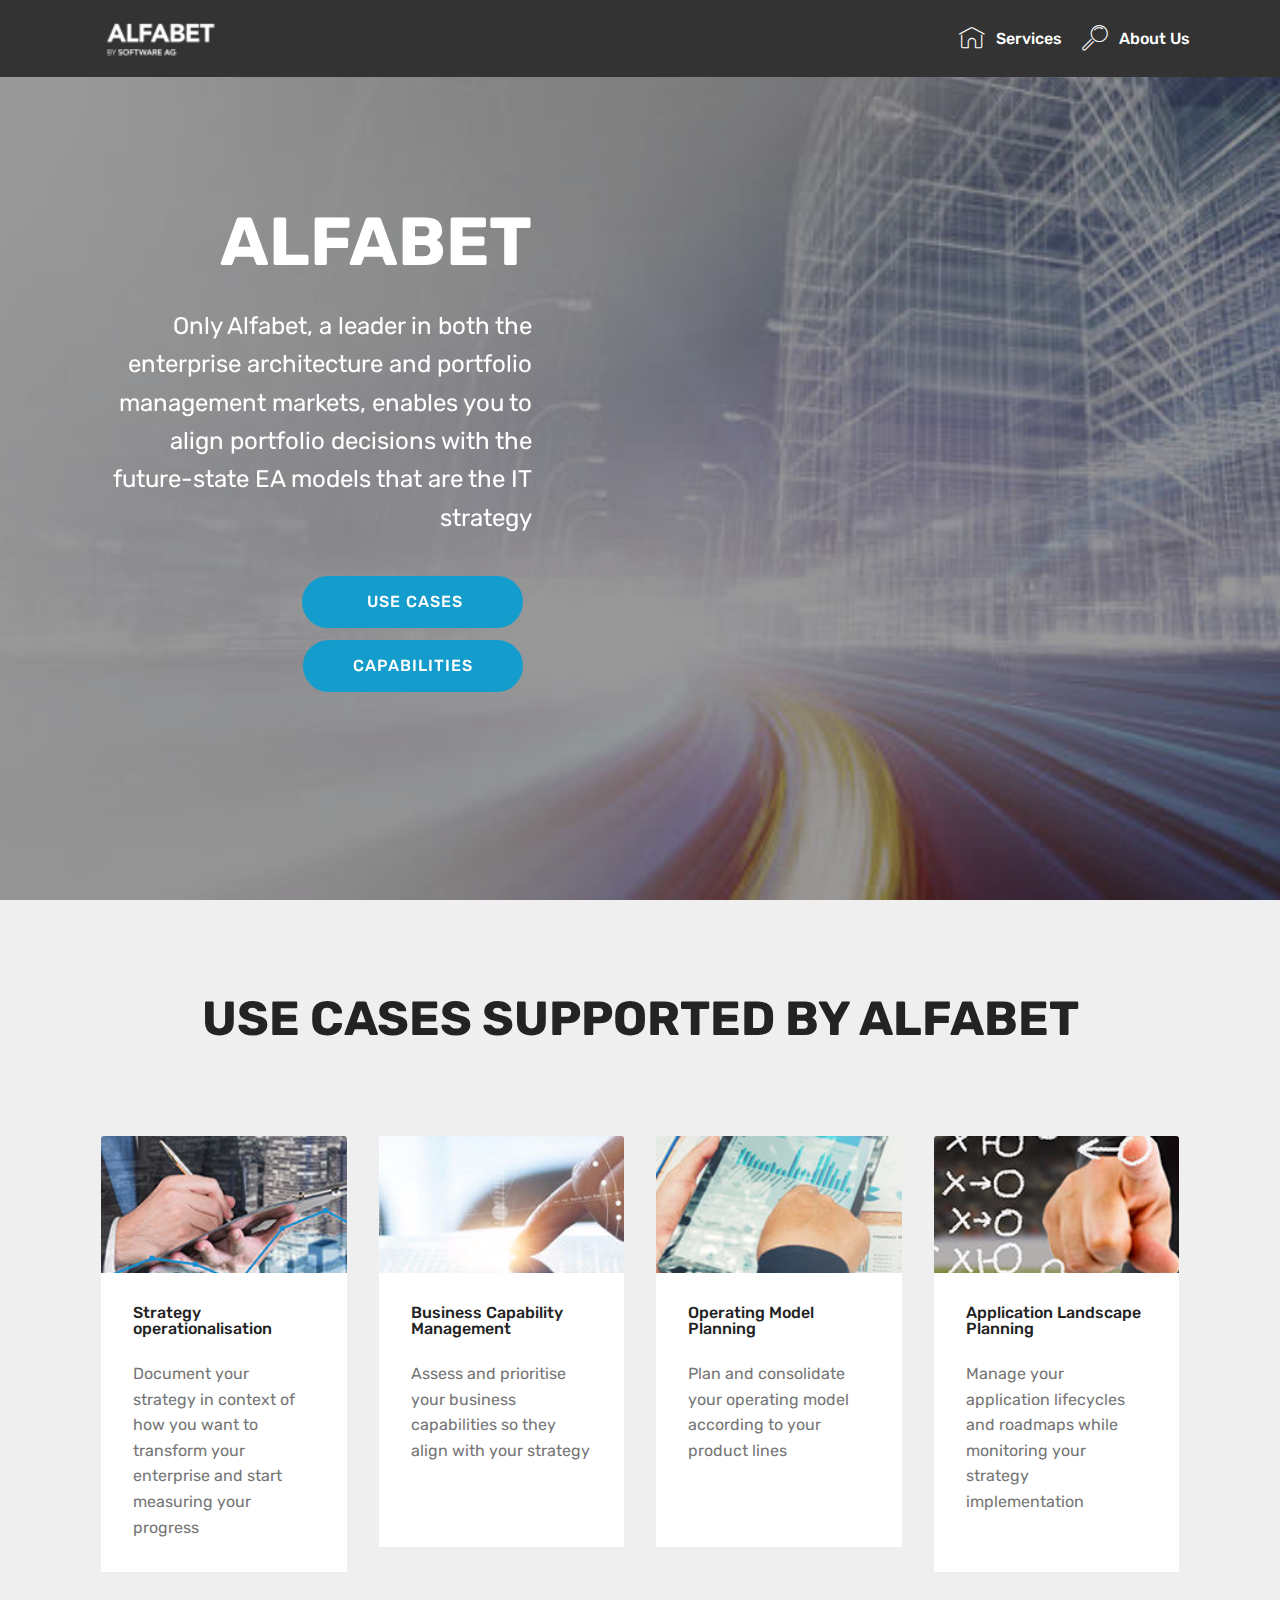
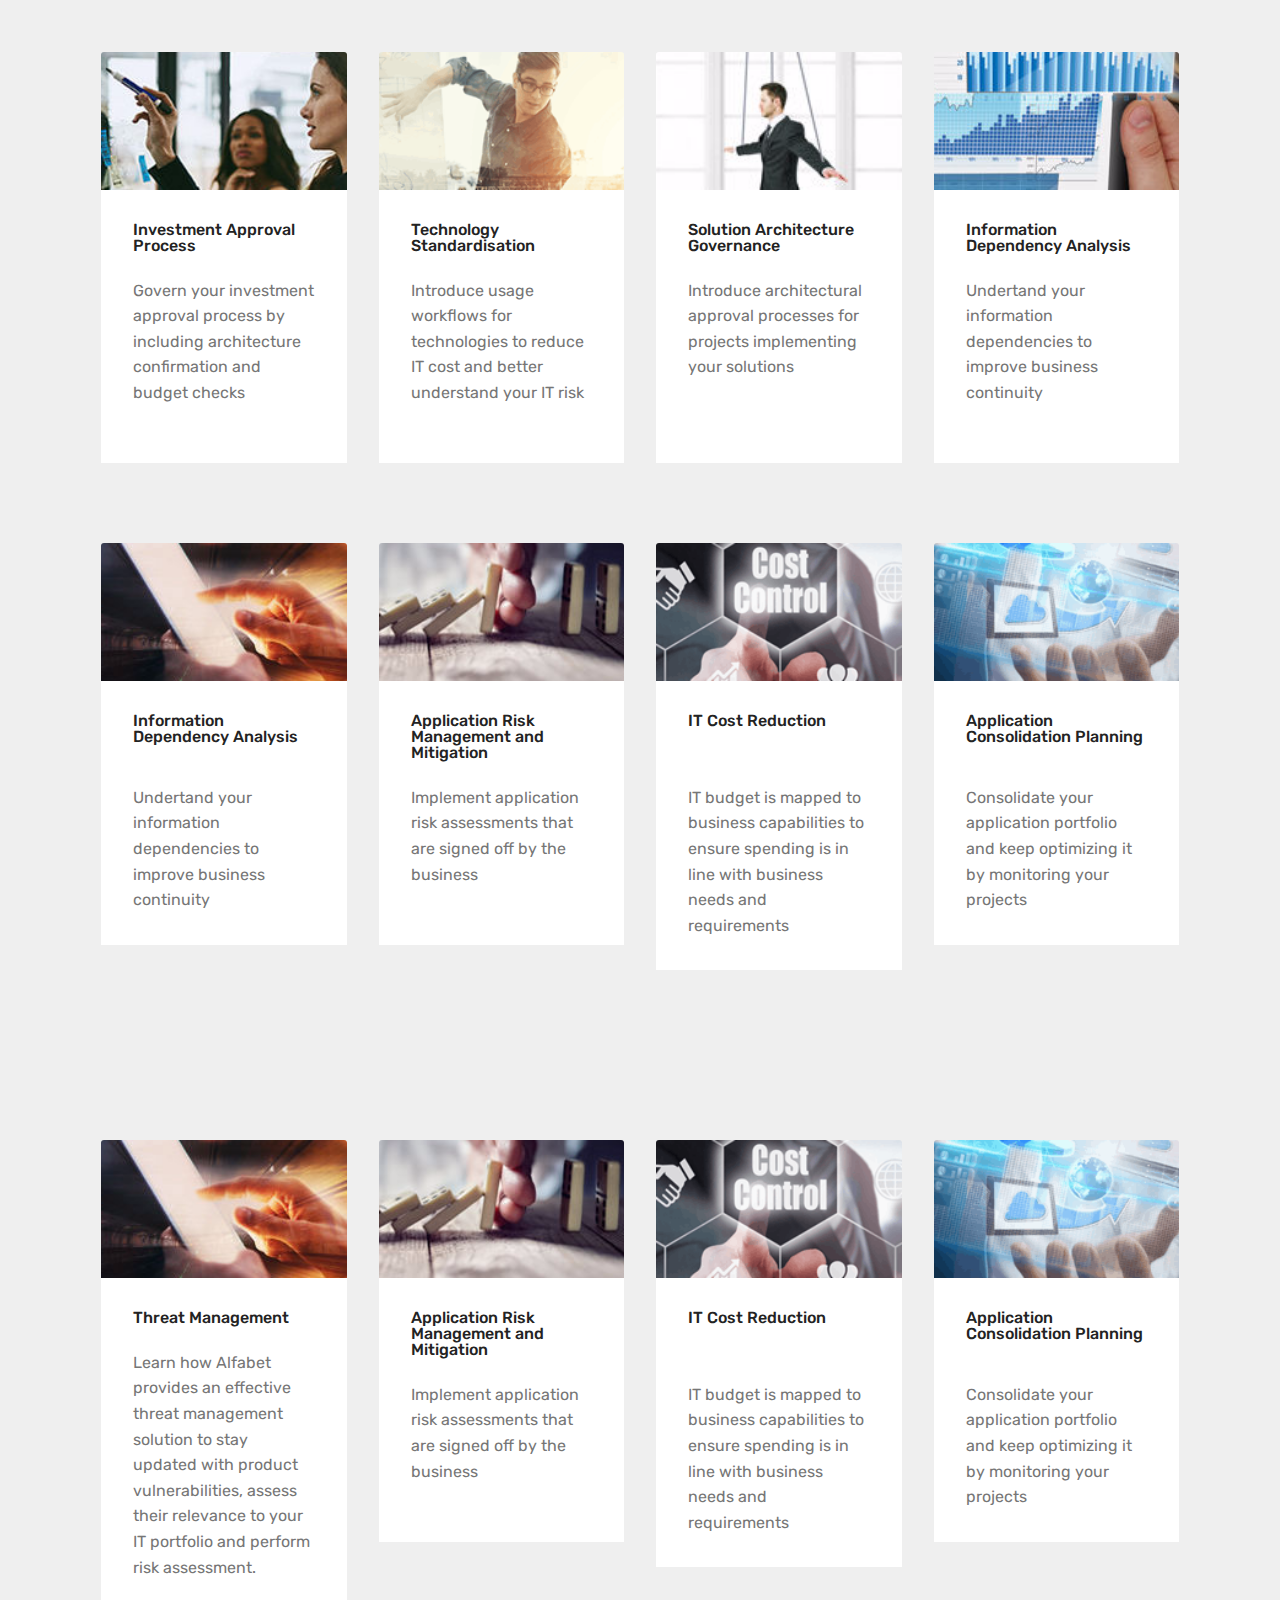
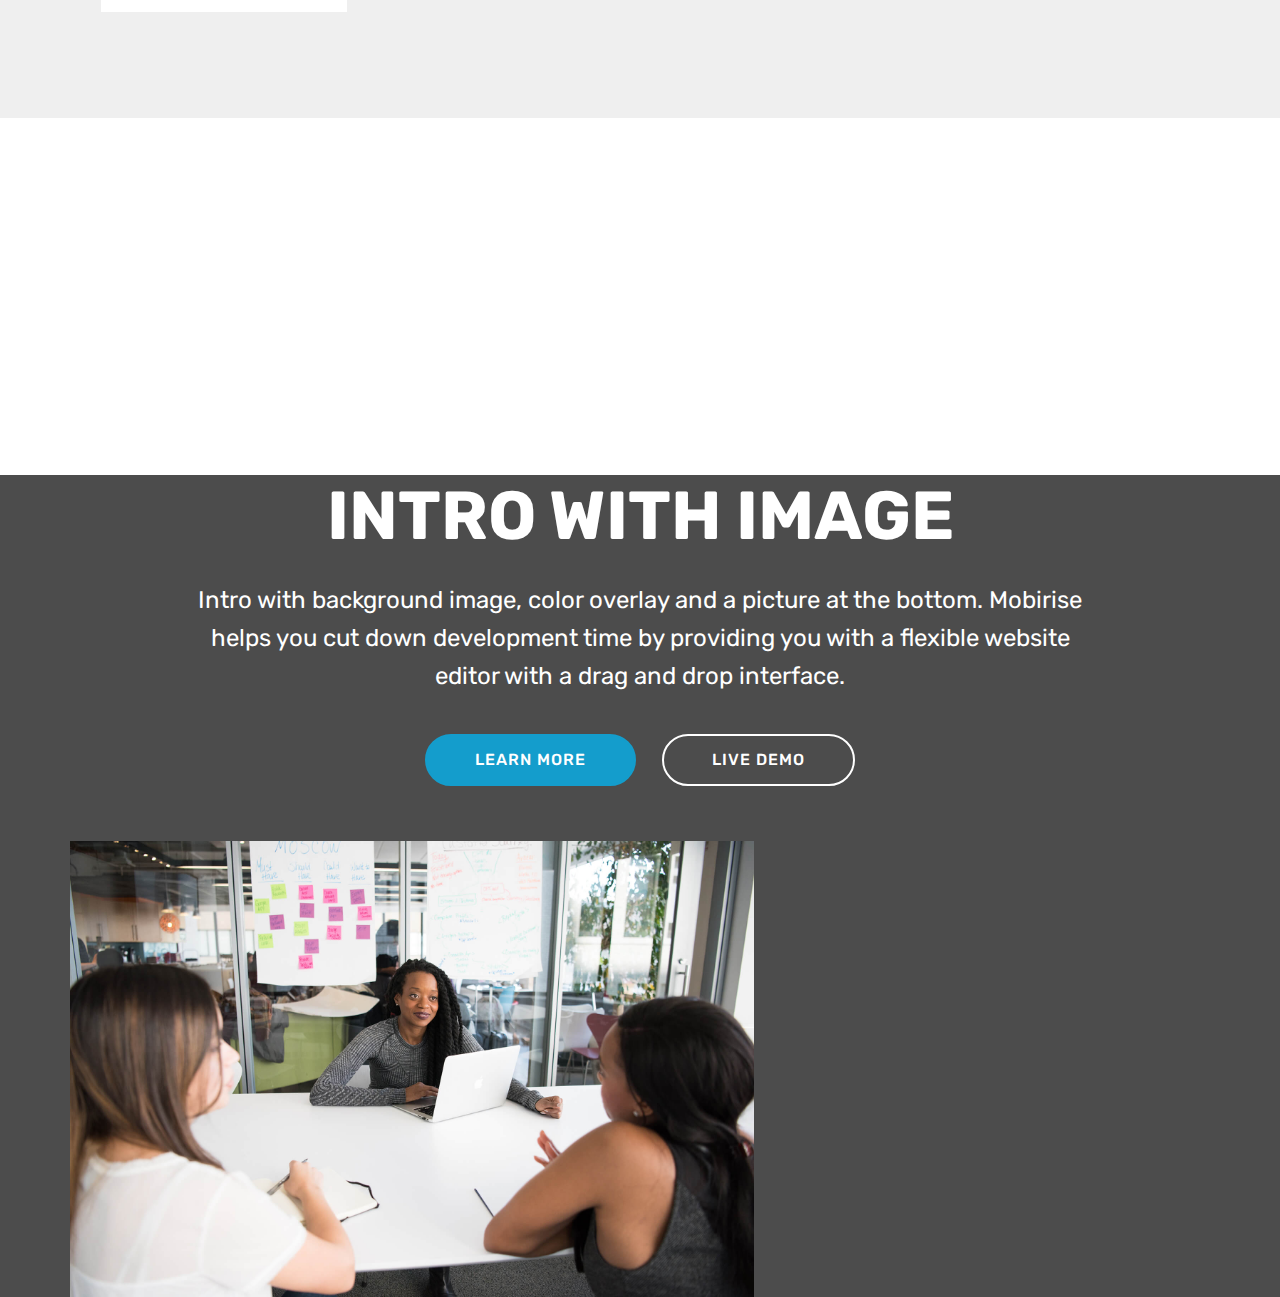
<file: index.html>
<!DOCTYPE html>
<html >
<head>
  <!-- Site made with Mobirise Website Builder v4.9.5, https://mobirise.com -->
  <meta charset="UTF-8">
  <meta http-equiv="X-UA-Compatible" content="IE=edge">
  <meta name="generator" content="Mobirise v4.9.5, mobirise.com">
  <meta name="viewport" content="width=device-width, initial-scale=1, minimum-scale=1">
  <link rel="shortcut icon" href="assets/images/5-support-services-grid-icon-tcm389-159477-100x100.png" type="image/x-icon">
  <meta name="description" content="">
  <title>Alfabet</title>
  <link rel="stylesheet" href="assets/web/assets/mobirise-icons/mobirise-icons.css">
  <link rel="stylesheet" href="assets/tether/tether.min.css">
  <link rel="stylesheet" href="assets/bootstrap/css/bootstrap.min.css">
  <link rel="stylesheet" href="assets/bootstrap/css/bootstrap-grid.min.css">
  <link rel="stylesheet" href="assets/bootstrap/css/bootstrap-reboot.min.css">
  <link rel="stylesheet" href="assets/socicon/css/styles.css">
  <link rel="stylesheet" href="assets/dropdown/css/style.css">
  <link rel="stylesheet" href="assets/theme/css/style.css">
  <link rel="stylesheet" href="assets/mobirise/css/mbr-additional.css" type="text/css">
  
  
  
</head>
<body>
  <section class="menu cid-rl11TYXEPT" once="menu" id="menu1-2j">

    

    <nav class="navbar navbar-expand beta-menu navbar-dropdown align-items-center navbar-fixed-top navbar-toggleable-sm">
        <button class="navbar-toggler navbar-toggler-right" type="button" data-toggle="collapse" data-target="#navbarSupportedContent" aria-controls="navbarSupportedContent" aria-expanded="false" aria-label="Toggle navigation">
            <div class="hamburger">
                <span></span>
                <span></span>
                <span></span>
                <span></span>
            </div>
        </button>
        <div class="menu-logo">
            <div class="navbar-brand">
                <span class="navbar-logo">
                    <a href="http://alfabet.softwareag.com/" target="_blank">
                         <img src="assets/images/alfabet-sag-ref-white-rgb-122x46.png" alt="Mobirise" title="" style="height: 3.8rem;">
                    </a>
                </span>
                
            </div>
        </div>
        <div class="collapse navbar-collapse" id="navbarSupportedContent">
            <ul class="navbar-nav nav-dropdown nav-right" data-app-modern-menu="true"><li class="nav-item">
                    <a class="nav-link link text-white display-4" href="https://mobirise.co">
                        <span class="mbri-home mbr-iconfont mbr-iconfont-btn"></span>
                        Services
                    </a>
                </li>
                <li class="nav-item">
                    <a class="nav-link link text-white display-4" href="https://www.softwareag.com/corporate/default.html" target="_blank">
                        <span class="mbri-search mbr-iconfont mbr-iconfont-btn"></span>
                        About Us
                    </a>
                </li></ul>
            
        </div>
    </nav>
</section>

<section class="engine"><a href="https://mobirise.info/j">website templates</a></section><section class="header7 cid-qRJUitgxLj mbr-fullscreen mbr-parallax-background" id="header7-y">

    

    <div class="mbr-overlay" style="opacity: 0.4; background-color: rgb(0, 0, 0);">
    </div>

    <div class="container">
        <div class="media-container-row">

            <div class="media-content align-right">
                <h1 class="mbr-section-title mbr-white pb-3 mbr-fonts-style display-1"><strong>
                    ALFABET
                </strong></h1>
                <div class="mbr-section-text mbr-white pb-3">
                    <p class="mbr-text mbr-fonts-style display-5">
                        Only Alfabet, a leader in both the enterprise architecture and portfolio management markets, enables you to align portfolio decisions with the future-state EA models that are the IT strategy
                    </p>
                </div>
                <div class="mbr-section-btn"><a class="btn btn-md btn-primary display-4" href="index.html#features18-v">&nbsp; &nbsp;USE CASES &nbsp;</a> <a class="btn btn-md btn-primary display-4" href="Capabilities.html">CAPABILITIES</a></div>
            </div>

            <div class="mbr-figure" style="width: 140%;"><iframe class="mbr-embedded-video" src="https://www.youtube.com/embed/G79QZtElKu0?rel=0&amp;amp;showinfo=0&amp;autoplay=0&amp;loop=0" width="1280" height="720" frameborder="0" allowfullscreen></iframe></div>

        </div>
    </div>
</section>

<section class="features18 popup-btn-cards cid-qRJE33Qtc8" id="features18-v">

    

    
    <div class="container">
        <h2 class="mbr-section-title pb-3 align-center mbr-fonts-style display-2"><strong>
            USE CASES SUPPORTED BY ALFABET</strong></h2>
        
        <div class="media-container-row pt-5 ">
            <div class="card p-3 col-12 col-md-6 col-lg-3">
                <div class="card-wrapper ">
                    <div class="card-img">
                        <div class="mbr-overlay"></div>
                        <div class="mbr-section-btn text-center"><a href="index.html#content5-s" class="btn btn-primary display-4">Learn More</a></div>
                        <img src="assets/images/sag-tridion-aris-business-strategy-factsheet-250x330-feb18-tcm389-168138-250x330.jpg" alt="Mobirise" title="">
                    </div>
                    <div class="card-box">
                        <h4 class="card-title mbr-fonts-style display-7">Strategy operationalisation</h4>
                        <p class="mbr-text mbr-fonts-style align-left display-7">
                            Document your strategy in context of how you want to transform your enterprise and start measuring your progress
                        </p>
                    </div>
                </div>
            </div>
            <div class="card p-3 col-12 col-md-6 col-lg-3">
                <div class="card-wrapper">
                    <div class="card-img">
                        <div class="mbr-overlay"></div>
                        <div class="mbr-section-btn text-center">
                            <a href="https://mobirise.com" class="btn btn-primary display-4">Learn More</a>
                        </div>
                        <img src="assets/images/05-dbp-capabilities-api-integration-tile-tcm389-160254-250x330.jpg" alt="Mobirise" title="">
                    </div>
                    <div class="card-box">
                        <h4 class="card-title mbr-fonts-style display-7">Business Capability Management</h4>
                        <p class="mbr-text mbr-fonts-style display-7">
                           Assess and prioritise your business capabilities so they align with your strategy<br><br><br>
                        </p>
                    </div>
                </div>
            </div>

            <div class="card p-3 col-12 col-md-6 col-lg-3">
                <div class="card-wrapper">
                    <div class="card-img">
                        <div class="mbr-overlay"></div>
                        <div class="mbr-section-btn text-center">
                            <a href="https://mobirise.com" class="btn btn-primary display-4">Learn More</a>
                        </div>
                        <img src="assets/images/sag-tridion-it-planning-fact-sheet-feb18-tcm389-167188-250x330.jpg" alt="Mobirise" title="">
                    </div>
                    <div class="card-box">
                        <h4 class="card-title mbr-fonts-style display-7">Operating Model Planning</h4>
                        <p class="mbr-text mbr-fonts-style display-7">
                            Plan and consolidate your operating model according to your product lines<br><br><br>
                        </p>
                    </div>
                </div>
            </div>

            <div class="card p-3 col-12 col-md-6 col-lg-3">
                <div class="card-wrapper">
                    <div class="card-img">
                        <div class="mbr-overlay"></div>
                        <div class="mbr-section-btn text-center">
                            <a href="https://mobirise.com" class="btn btn-primary display-4">Learn More</a>
                        </div>
                        <img src="assets/images/sag-tridion-strategic-planning-250x330-mar18-tcm389-168115-250x330.jpg" alt="Mobirise" title="">
                    </div>
                    <div class="card-box">
                        <h4 class="card-title mbr-fonts-style display-7">Application Landscape Planning</h4>
                        <p class="mbr-text mbr-fonts-style display-7">
                           Manage your application lifecycles and roadmaps while monitoring your strategy implementation<br><br>
                        </p>
                    </div>
                </div>
            </div>
        </div>
    </div>
</section>

<section class="features18 popup-btn-cards cid-qRJHw5zlGE" id="features18-w">

    

    
    <div class="container">
        
        
        <div class="media-container-row pt-5 ">
            <div class="card p-3 col-12 col-md-6 col-lg-3">
                <div class="card-wrapper ">
                    <div class="card-img">
                        <div class="mbr-overlay"></div>
                        <div class="mbr-section-btn text-center">
                            <a href="https://mobirise.com" class="btn btn-primary display-4">Learn More</a>
                        </div>
                        <img src="assets/images/sag-it-cost-optimization-video-250x330-jan18-tcm389-165929-250x330.jpg" alt="Mobirise" title="">
                    </div>
                    <div class="card-box">
                        <h4 class="card-title mbr-fonts-style display-7">Investment Approval Process</h4>
                        <p class="mbr-text mbr-fonts-style align-left display-7">
                            Govern your investment approval process by including architecture confirmation and budget checks<br><br>
                        </p>
                    </div>
                </div>
            </div>
            <div class="card p-3 col-12 col-md-6 col-lg-3">
                <div class="card-wrapper">
                    <div class="card-img">
                        <div class="mbr-overlay"></div>
                        <div class="mbr-section-btn text-center">
                            <a href="https://mobirise.com" class="btn btn-primary display-4">Learn More</a>
                        </div>
                        <img src="assets/images/bpms-resource3-1-whitepaper-tcm389-161241-250x330.png" alt="Mobirise" title="">
                    </div>
                    <div class="card-box">
                        <h4 class="card-title mbr-fonts-style display-7">Technology Standardisation</h4>
                        <p class="mbr-text mbr-fonts-style display-7">Introduce usage workflows for technologies to reduce IT cost and better understand your IT risk&nbsp;<br><br></p>
                    </div>
                </div>
            </div>

            <div class="card p-3 col-12 col-md-6 col-lg-3">
                <div class="card-wrapper">
                    <div class="card-img">
                        <div class="mbr-overlay"></div>
                        <div class="mbr-section-btn text-center">
                            <a href="https://mobirise.com" class="btn btn-primary display-4">Learn More</a>
                        </div>
                        <img src="assets/images/sag-tridion-aris-process-governance-feb18-tcm389-167077-250x330.jpg" alt="Mobirise" title="">
                    </div>
                    <div class="card-box">
                        <h4 class="card-title mbr-fonts-style display-7">
                            Solution Architecture Governance</h4>
                        <p class="mbr-text mbr-fonts-style display-7">
                            Introduce architectural approval processes for projects implementing your solutions<br><br><br>
                        </p>
                    </div>
                </div>
            </div>

            <div class="card p-3 col-12 col-md-6 col-lg-3">
                <div class="card-wrapper">
                    <div class="card-img">
                        <div class="mbr-overlay"></div>
                        <div class="mbr-section-btn text-center">
                            <a href="https://mobirise.com" class="btn btn-primary display-4">Learn More</a>
                        </div>
                        <img src="assets/images/sag-tridion-process-analytics-feb18-tcm389-167085-250x330.jpg" alt="Mobirise" title="">
                    </div>
                    <div class="card-box">
                        <h4 class="card-title mbr-fonts-style display-7">Information Dependency Analysis</h4>
                        <p class="mbr-text mbr-fonts-style display-7">
                           Undertand your information dependencies to improve business continuity<br><br>
                        </p>
                    </div>
                </div>
            </div>
        </div>
    </div>
</section>

<section class="features18 popup-btn-cards cid-qRJMXePt5R" id="features18-x">

    

    
    <div class="container">
        
        
        <div class="media-container-row pt-5 ">
            <div class="card p-3 col-12 col-md-6 col-lg-3">
                <div class="card-wrapper ">
                    <div class="card-img">
                        <div class="mbr-overlay"></div>
                        <div class="mbr-section-btn text-center">
                            <a href="https://mobirise.com" class="btn btn-primary display-4">Learn More</a>
                        </div>
                        <img src="assets/images/03-dt-what-is-the-dbp-tile-tcm389-160267-250x330.jpg" alt="Mobirise" title="">
                    </div>
                    <div class="card-box">
                        <h4 class="card-title mbr-fonts-style display-7">Information Dependency Analysis<br><br></h4>
                        <p class="mbr-text mbr-fonts-style align-left display-7">
                            Undertand your information dependencies to improve business continuity
                        </p>
                    </div>
                </div>
            </div>
            <div class="card p-3 col-12 col-md-6 col-lg-3">
                <div class="card-wrapper">
                    <div class="card-img">
                        <div class="mbr-overlay"></div>
                        <div class="mbr-section-btn text-center">
                            <a href="https://mobirise.com" class="btn btn-primary display-4">Learn More</a>
                        </div>
                        <img src="assets/images/sag-tridion-risk-management-feb18-draft1-tcm389-167098-250x330.jpg" alt="Mobirise" title="">
                    </div>
                    <div class="card-box">
                        <h4 class="card-title mbr-fonts-style display-7">Application Risk Management and Mitigation</h4>
                        <p class="mbr-text mbr-fonts-style display-7">
                           Implement application risk assessments that are signed off by the business<br><br>
                        </p>
                    </div>
                </div>
            </div>

            <div class="card p-3 col-12 col-md-6 col-lg-3">
                <div class="card-wrapper">
                    <div class="card-img">
                        <div class="mbr-overlay"></div>
                        <div class="mbr-section-btn text-center">
                            <a href="https://mobirise.com" class="btn btn-primary display-4">Learn More</a>
                        </div>
                        <img src="assets/images/sag-calstrs-cs-tr-1-250x330.png" alt="Mobirise" title="">
                    </div>
                    <div class="card-box">
                        <h4 class="card-title mbr-fonts-style display-7">IT Cost Reduction<br><br><br></h4>
                        <p class="mbr-text mbr-fonts-style display-7">
                            IT budget is mapped to business capabilities to ensure spending is in line with business needs and requirements 
                        </p>
                    </div>
                </div>
            </div>

            <div class="card p-3 col-12 col-md-6 col-lg-3">
                <div class="card-wrapper">
                    <div class="card-img">
                        <div class="mbr-overlay"></div>
                        <div class="mbr-section-btn text-center">
                            <a href="https://mobirise.com" class="btn btn-primary display-4">Learn More</a>
                        </div>
                        <img src="assets/images/sag-adabas-luw-cs-tr-1-tcm389-161178-250x330.png" alt="Mobirise" title="">
                    </div>
                    <div class="card-box">
                        <h4 class="card-title mbr-fonts-style display-7">Application Consolidation Planning<br><br></h4>
                        <p class="mbr-text mbr-fonts-style display-7">
                           Consolidate your application portfolio and keep optimizing it by monitoring your projects
                        </p>
                    </div>
                </div>
            </div>
        </div>
    </div>
</section>

<section class="features18 popup-btn-cards cid-rl17pjtT8F" id="features18-2k">

    

    
    <div class="container">
        
        
        <div class="media-container-row pt-5 ">
            <div class="card p-3 col-12 col-md-6 col-lg-3">
                <div class="card-wrapper ">
                    <div class="card-img">
                        <div class="mbr-overlay"></div>
                        <div class="mbr-section-btn text-center">
                            <a href="https://mobirise.com" class="btn btn-primary display-4">Learn More</a>
                        </div>
                        <img src="assets/images/03-dt-what-is-the-dbp-tile-tcm389-160267-250x330.jpg" alt="Mobirise" title="">
                    </div>
                    <div class="card-box">
                        <h4 class="card-title mbr-fonts-style display-7">Threat Management</h4>
                        <p class="mbr-text mbr-fonts-style align-left display-7">
                            Learn how Alfabet provides an effective threat management solution to stay updated with product vulnerabilities, assess their relevance to your IT portfolio and perform risk assessment.
                        </p>
                    </div>
                </div>
            </div>
            <div class="card p-3 col-12 col-md-6 col-lg-3">
                <div class="card-wrapper">
                    <div class="card-img">
                        <div class="mbr-overlay"></div>
                        <div class="mbr-section-btn text-center">
                            <a href="https://mobirise.com" class="btn btn-primary display-4">Learn More</a>
                        </div>
                        <img src="assets/images/sag-tridion-risk-management-feb18-draft1-tcm389-167098-250x330.jpg" alt="Mobirise" title="">
                    </div>
                    <div class="card-box">
                        <h4 class="card-title mbr-fonts-style display-7">Application Risk Management and Mitigation</h4>
                        <p class="mbr-text mbr-fonts-style display-7">
                           Implement application risk assessments that are signed off by the business<br><br>
                        </p>
                    </div>
                </div>
            </div>

            <div class="card p-3 col-12 col-md-6 col-lg-3">
                <div class="card-wrapper">
                    <div class="card-img">
                        <div class="mbr-overlay"></div>
                        <div class="mbr-section-btn text-center">
                            <a href="https://mobirise.com" class="btn btn-primary display-4">Learn More</a>
                        </div>
                        <img src="assets/images/sag-calstrs-cs-tr-1-250x330.png" alt="Mobirise" title="">
                    </div>
                    <div class="card-box">
                        <h4 class="card-title mbr-fonts-style display-7">IT Cost Reduction<br><br><br></h4>
                        <p class="mbr-text mbr-fonts-style display-7">
                            IT budget is mapped to business capabilities to ensure spending is in line with business needs and requirements 
                        </p>
                    </div>
                </div>
            </div>

            <div class="card p-3 col-12 col-md-6 col-lg-3">
                <div class="card-wrapper">
                    <div class="card-img">
                        <div class="mbr-overlay"></div>
                        <div class="mbr-section-btn text-center">
                            <a href="https://mobirise.com" class="btn btn-primary display-4">Learn More</a>
                        </div>
                        <img src="assets/images/sag-adabas-luw-cs-tr-1-tcm389-161178-250x330.png" alt="Mobirise" title="">
                    </div>
                    <div class="card-box">
                        <h4 class="card-title mbr-fonts-style display-7">Application Consolidation Planning<br><br></h4>
                        <p class="mbr-text mbr-fonts-style display-7">
                           Consolidate your application portfolio and keep optimizing it by monitoring your projects
                        </p>
                    </div>
                </div>
            </div>
        </div>
    </div>
</section>

<section class="cid-roUFyC88dW mbr-reveal" id="footer1-3v">

    

    

    <div class="container">
        <div class="media-container-row content text-white">
            <div class="col-12 col-md-3">
                <div class="media-wrap">
                    <a href="https://softwareag.com" target="_blank">
                        <img src="assets/images/sag-better-decisions-image-200x200-circular-hands-tcm389-166056-200x200.png" alt="Mobirise" title="">
                    </a>
                </div>
            </div>
            <div class="col-12 col-md-3 mbr-fonts-style display-7">
                <h5 class="pb-3">
                    Address Melbourne</h5>
                <p class="mbr-text">
                    Level 5<br>607 St Kilda Road &nbsp; &nbsp; &nbsp; &nbsp; &nbsp; &nbsp; &nbsp; &nbsp; &nbsp;&nbsp;<br>Melbourne 3004<br>VIC</p>
            </div>
            <div class="col-12 col-md-3 mbr-fonts-style display-7">
                <h5 class="pb-3">Address Sydney&nbsp;</h5>
                <p class="mbr-text">Level 16<br>201 Miller Street<br>Sydney 2060<br>NSW</p>
            </div>
            <div class="col-12 col-md-3 mbr-fonts-style display-7">
                <h5 class="pb-3">
                    Links
                </h5>
                <p class="mbr-text">
                    <a class="text-primary" href="https://shop.ariscloud.com/order/checkout.php?PRODS=4630715&QTY=1&CART=1&CARD=2&ORDERSTYLE=nLWonJWplHQ=&CLEAN_CART=ALL" target="_blank">30 Day Free Trail</a><br><a class="text-primary" href="http://ariscommunity.com/" target="_blank">ARIS Community</a><br><a class="text-primary" href="https://saganz.github.io/ARIS/" target="_blank">ARIS Tutorials</a></p>
            </div>
        </div>
        <div class="footer-lower">
            <div class="media-container-row">
                <div class="col-sm-12">
                    <hr>
                </div>
            </div>
            <div class="media-container-row mbr-white">
                <div class="col-sm-6 copyright">
                    <p class="mbr-text mbr-fonts-style display-7">
                        © Copyright 2019 Software AG - All Rights Reserved
                    </p>
                </div>
                <div class="col-md-6">
                    <div class="social-list align-right">
                        <div class="soc-item">
                            <a href="http://www.twitter.com/SoftwareAG" target="_blank">
                                <span class="mbr-iconfont mbr-iconfont-social socicon-twitter socicon"></span>
                            </a>
                        </div>
                        <div class="soc-item">
                            <a href="https://www.facebook.com/SoftwareAG/" target="_blank">
                                <span class="mbr-iconfont mbr-iconfont-social socicon-facebook socicon"></span>
                            </a>
                        </div>
                        <div class="soc-item">
                            <a href="https://www.youtube.com/user/SOFTWAREAG" target="_blank">
                                <span class="mbr-iconfont mbr-iconfont-social socicon-youtube socicon"></span>
                            </a>
                        </div>
                        <div class="soc-item">
                            <a href="https://www.instagram.com/softwareag_global/" target="_blank">
                                <span class="mbr-iconfont mbr-iconfont-social socicon-instagram socicon"></span>
                            </a>
                        </div>
                        <div class="soc-item">
                            <a href="http://www.b2b.com/" target="_blank">
                                <span class="mbr-iconfont mbr-iconfont-social socicon-wordpress socicon"></span>
                            </a>
                        </div>
                        
                    </div>
                </div>
            </div>
        </div>
    </div>
</section>

<section class="header4 cid-qPt78w5skS mbr-parallax-background" id="header4-8">

    

    <div class="mbr-overlay" style="opacity: 0.8; background-color: rgb(35, 35, 35);">
    </div>

    <div class="container">
        <div class="row justify-content-md-center">
            <div class="media-content col-md-10">
                <h1 class="mbr-section-title align-center mbr-white pb-3 mbr-bold mbr-fonts-style display-1">
                    INTRO WITH IMAGE
                </h1>
                
                <div class="mbr-text align-center mbr-white pb-3">
                    <p class="mbr-text mbr-fonts-style display-5">
                        Intro with background image, color overlay and a picture at the bottom. Mobirise helps you cut down development time by providing you with a flexible website editor with a drag and drop interface.
                    </p>
                </div>
                <div class="mbr-section-btn align-center">
                    <a class="btn btn-md btn-primary display-4" href="https://mobirise.co">LEARN MORE</a>
                    <a class="btn btn-md btn-white-outline display-4" href="https://mobirise.co">LIVE DEMO</a>
                </div>
            </div>
            <div class="mbr-figure pt-5">
                <img src="assets/images/background2.jpg" alt="Mobirise" style="width: 60%;">
            </div>
        </div>
    </div>
</section>


  <script src="assets/web/assets/jquery/jquery.min.js"></script>
  <script src="assets/popper/popper.min.js"></script>
  <script src="assets/tether/tether.min.js"></script>
  <script src="assets/bootstrap/js/bootstrap.min.js"></script>
  <script src="assets/smoothscroll/smooth-scroll.js"></script>
  <script src="assets/touchswipe/jquery.touch-swipe.min.js"></script>
  <script src="assets/parallax/jarallax.min.js"></script>
  <script src="assets/mbr-popup-btns/mbr-popup-btns.js"></script>
  <script src="assets/dropdown/js/script.min.js"></script>
  <script src="assets/theme/js/script.js"></script>
  
  
 <div id="scrollToTop" class="scrollToTop mbr-arrow-up"><a style="text-align: center;"><i class="mbr-arrow-up-icon mbr-arrow-up-icon-cm cm-icon cm-icon-smallarrow-up"></i></a></div>
  </body>
</html>
</file>
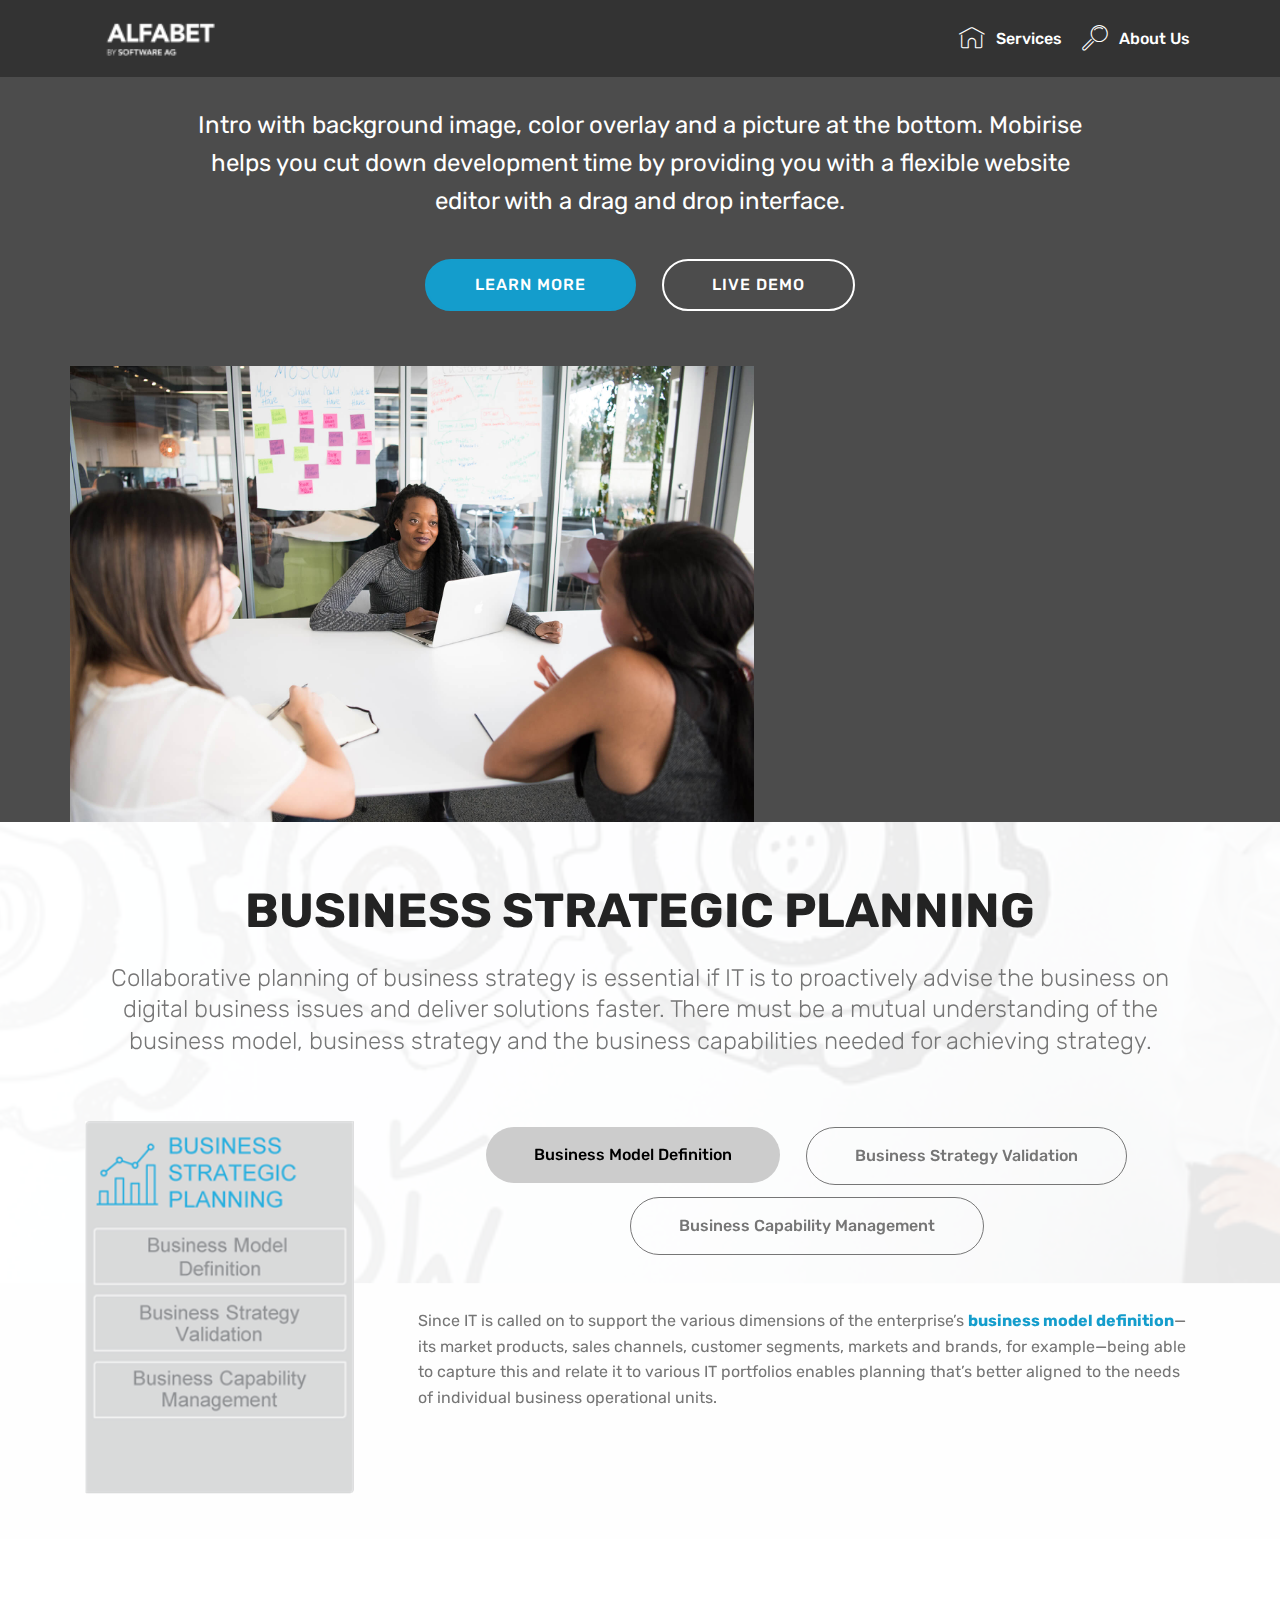
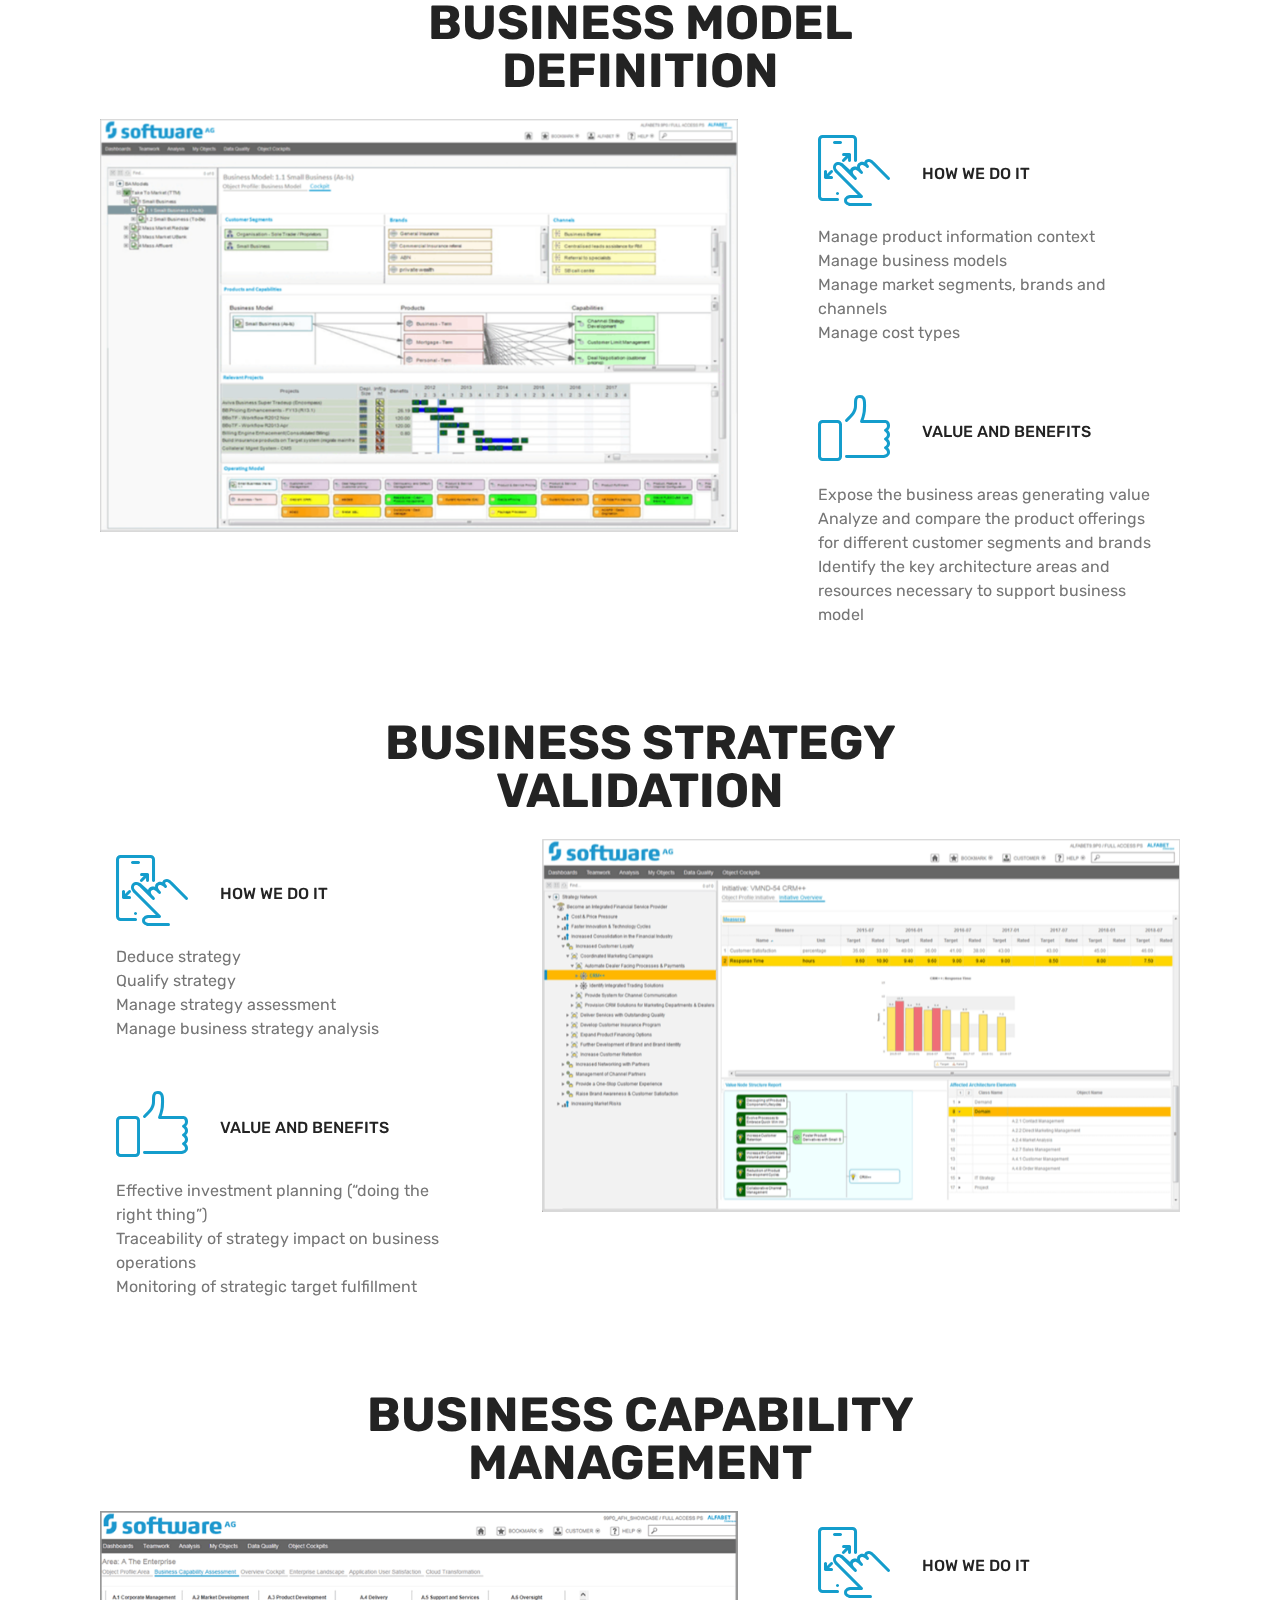
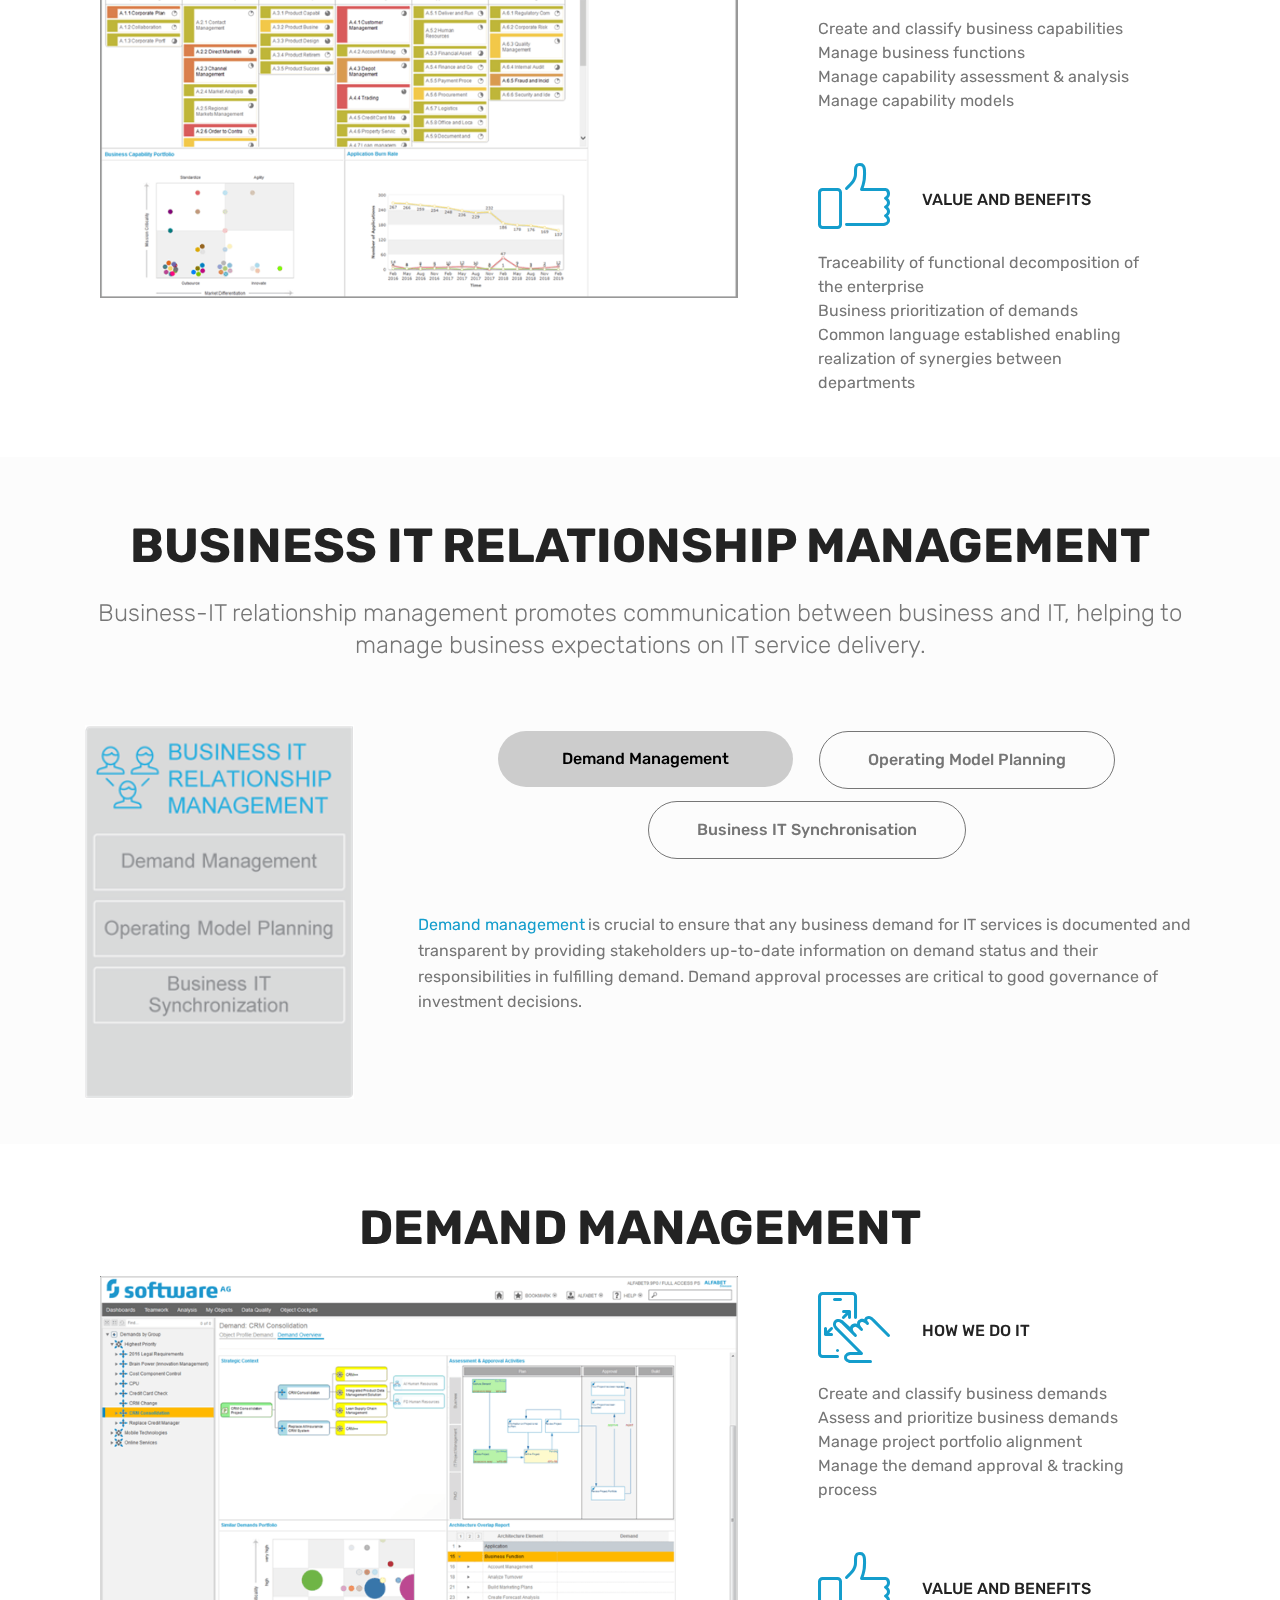
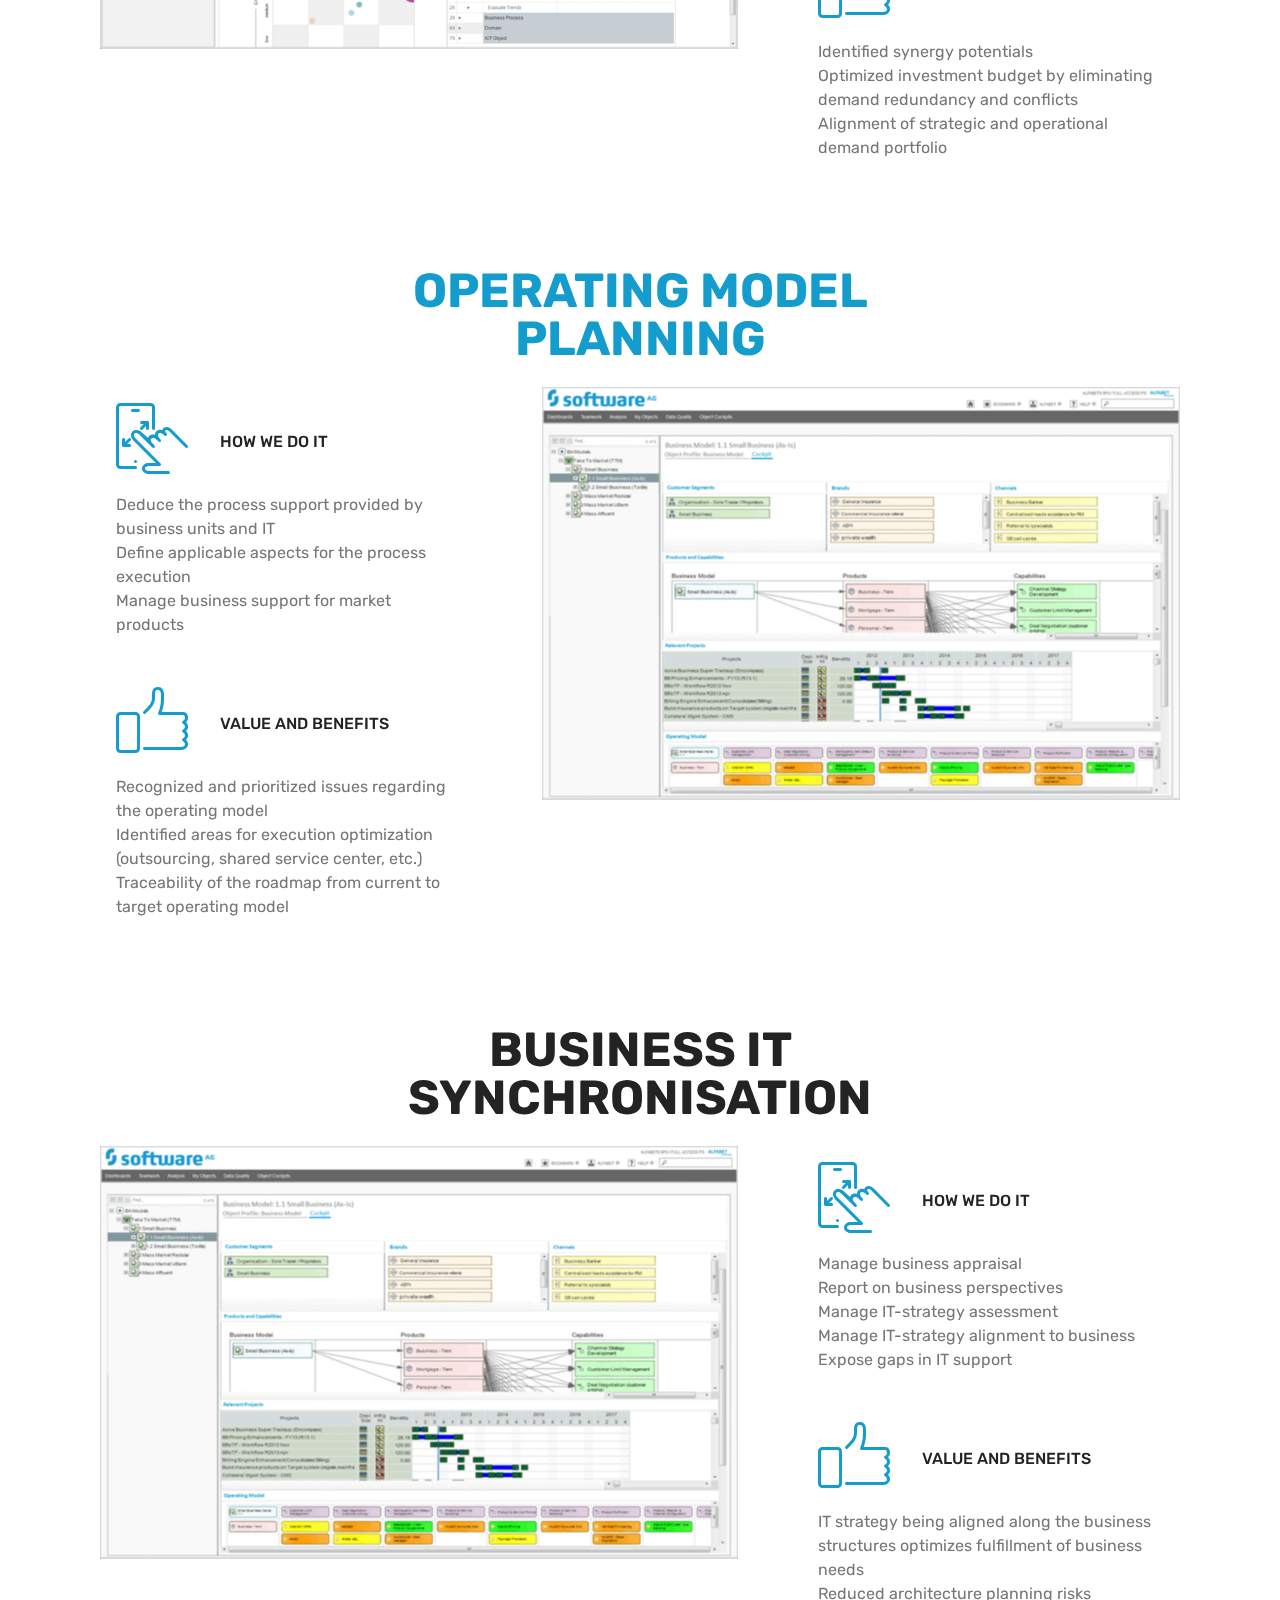
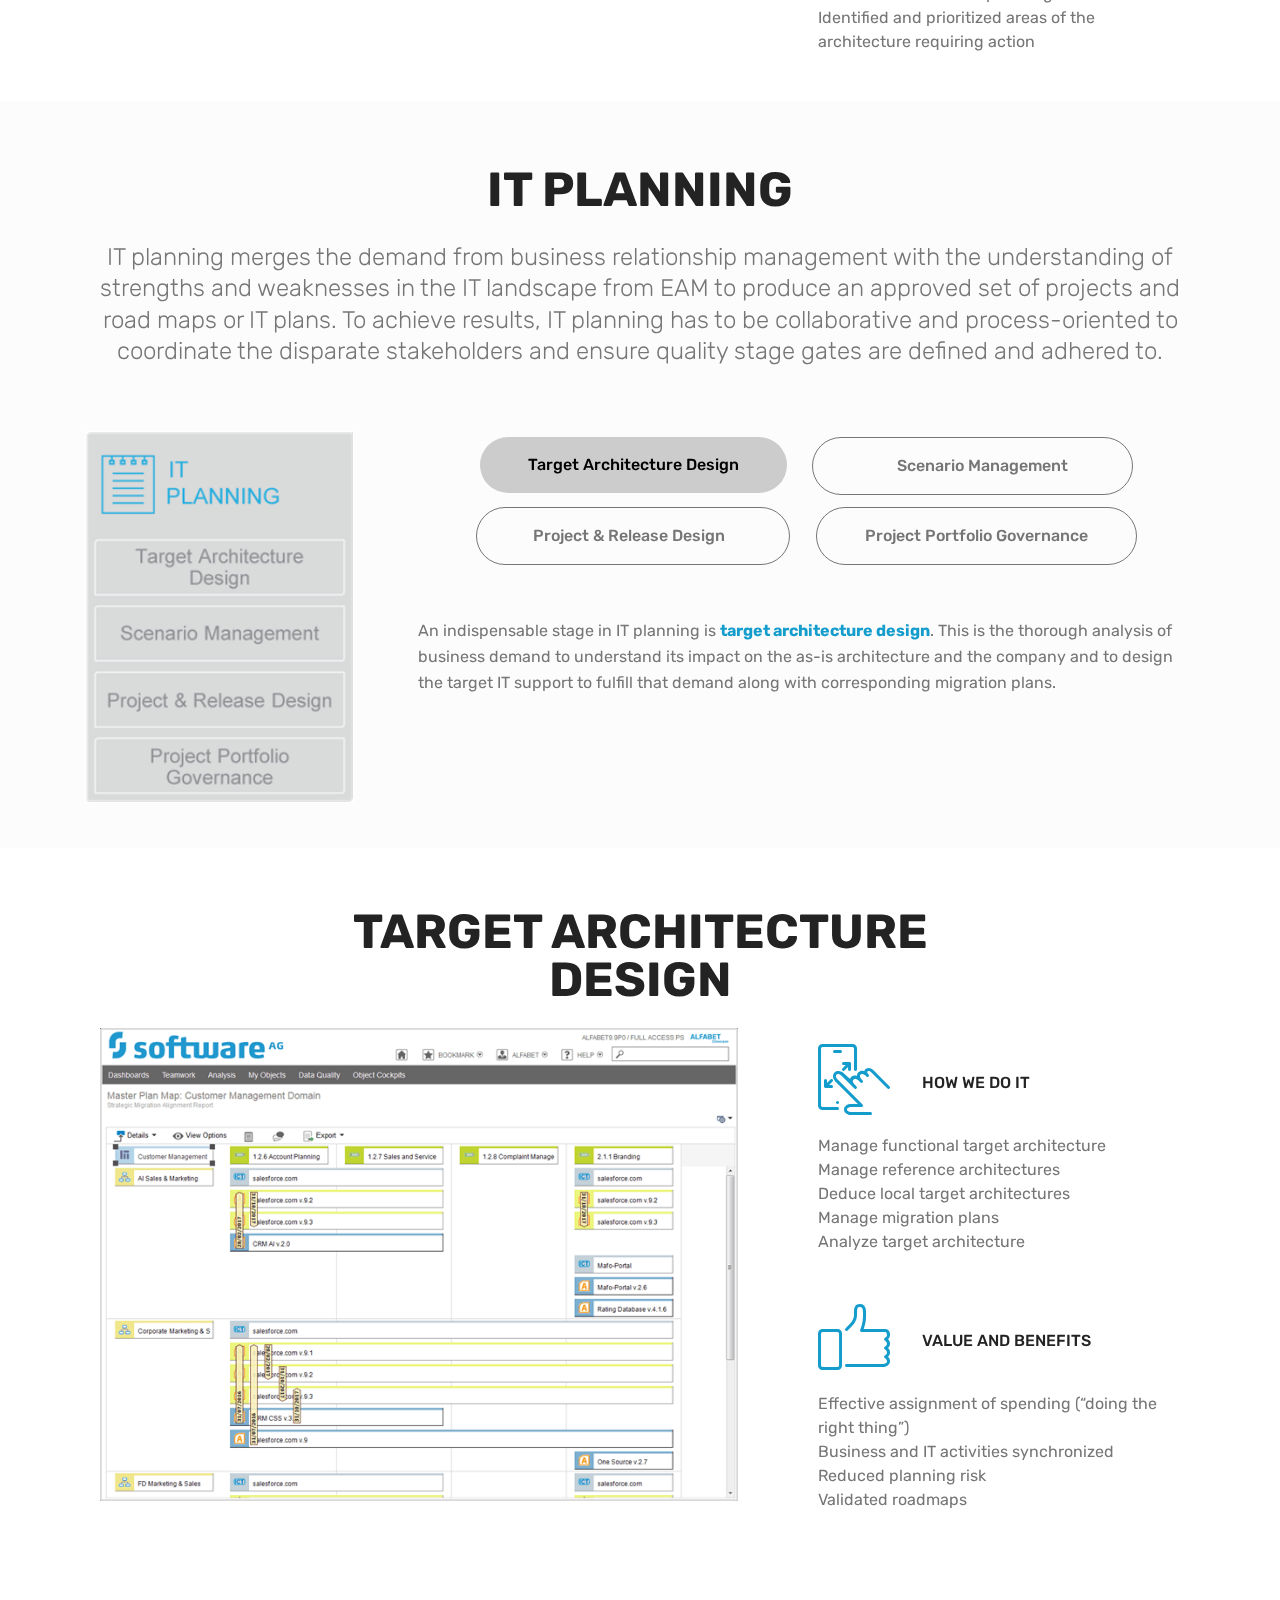
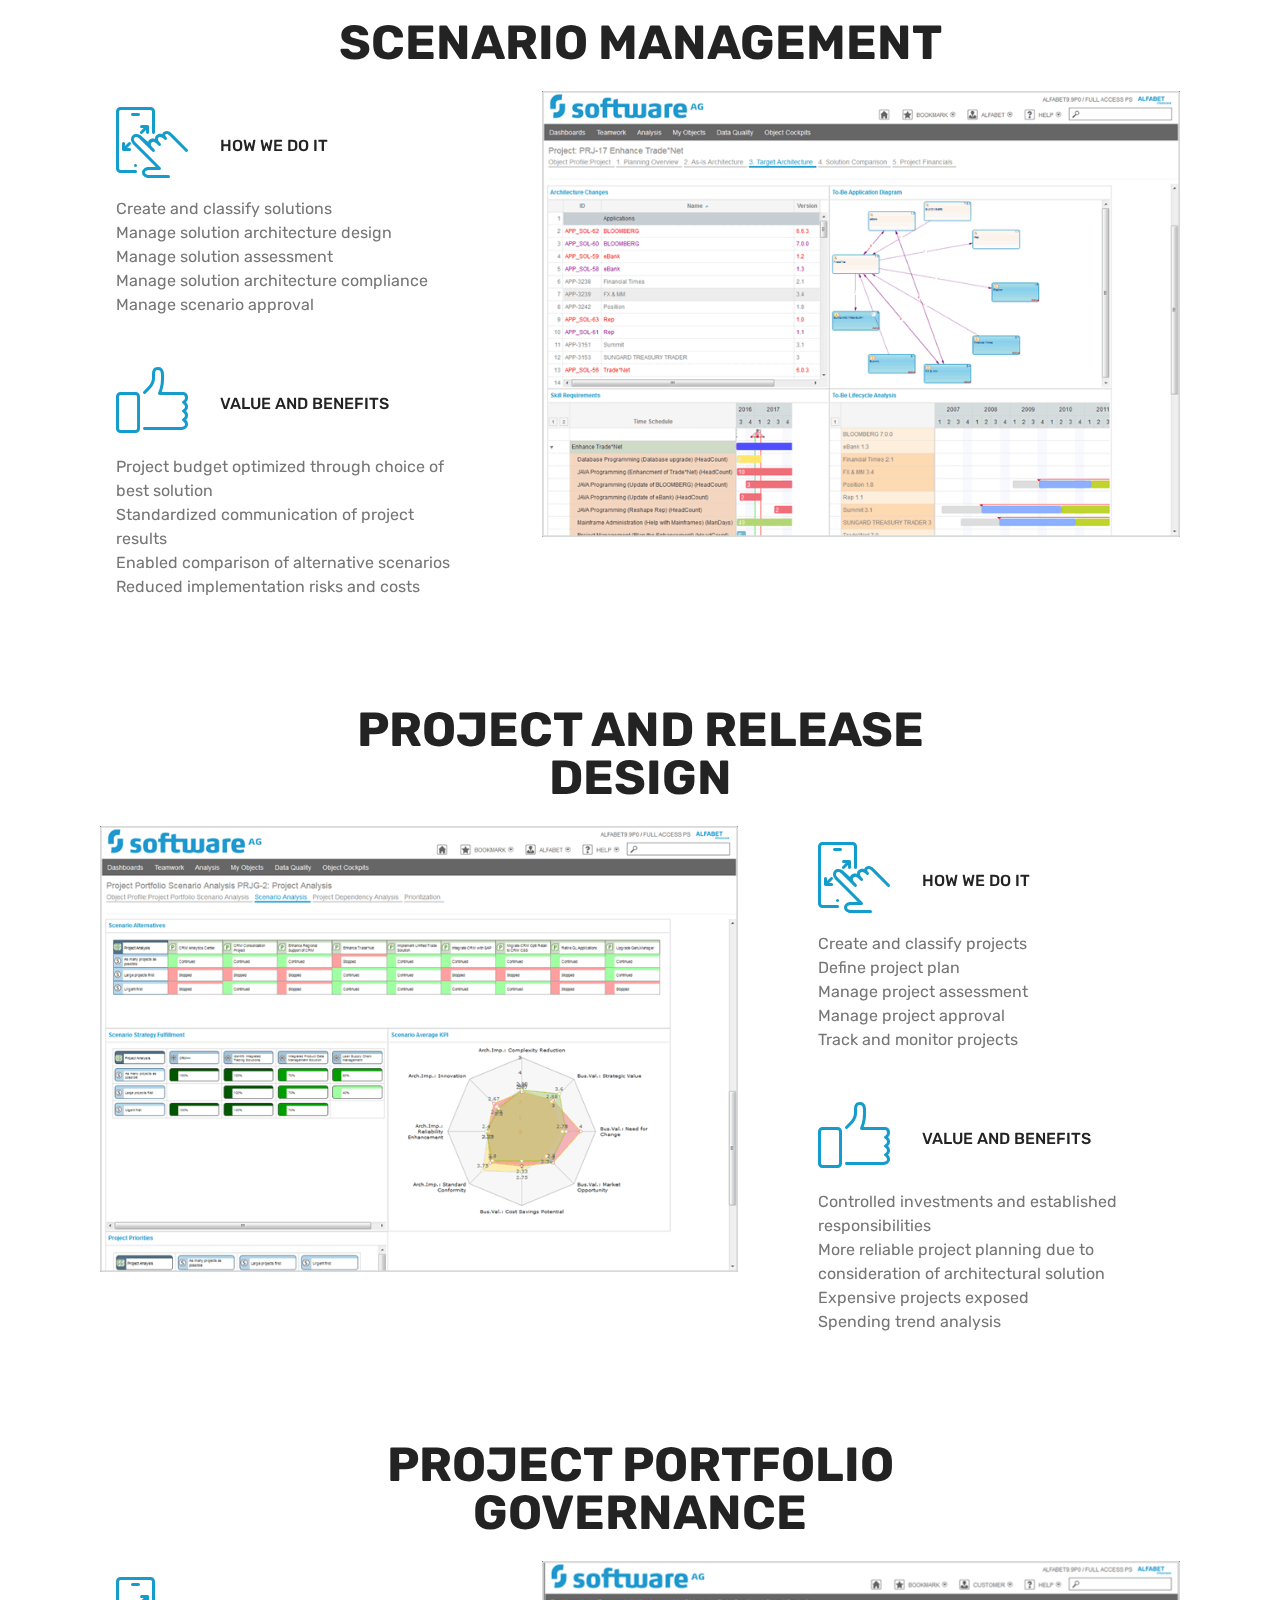
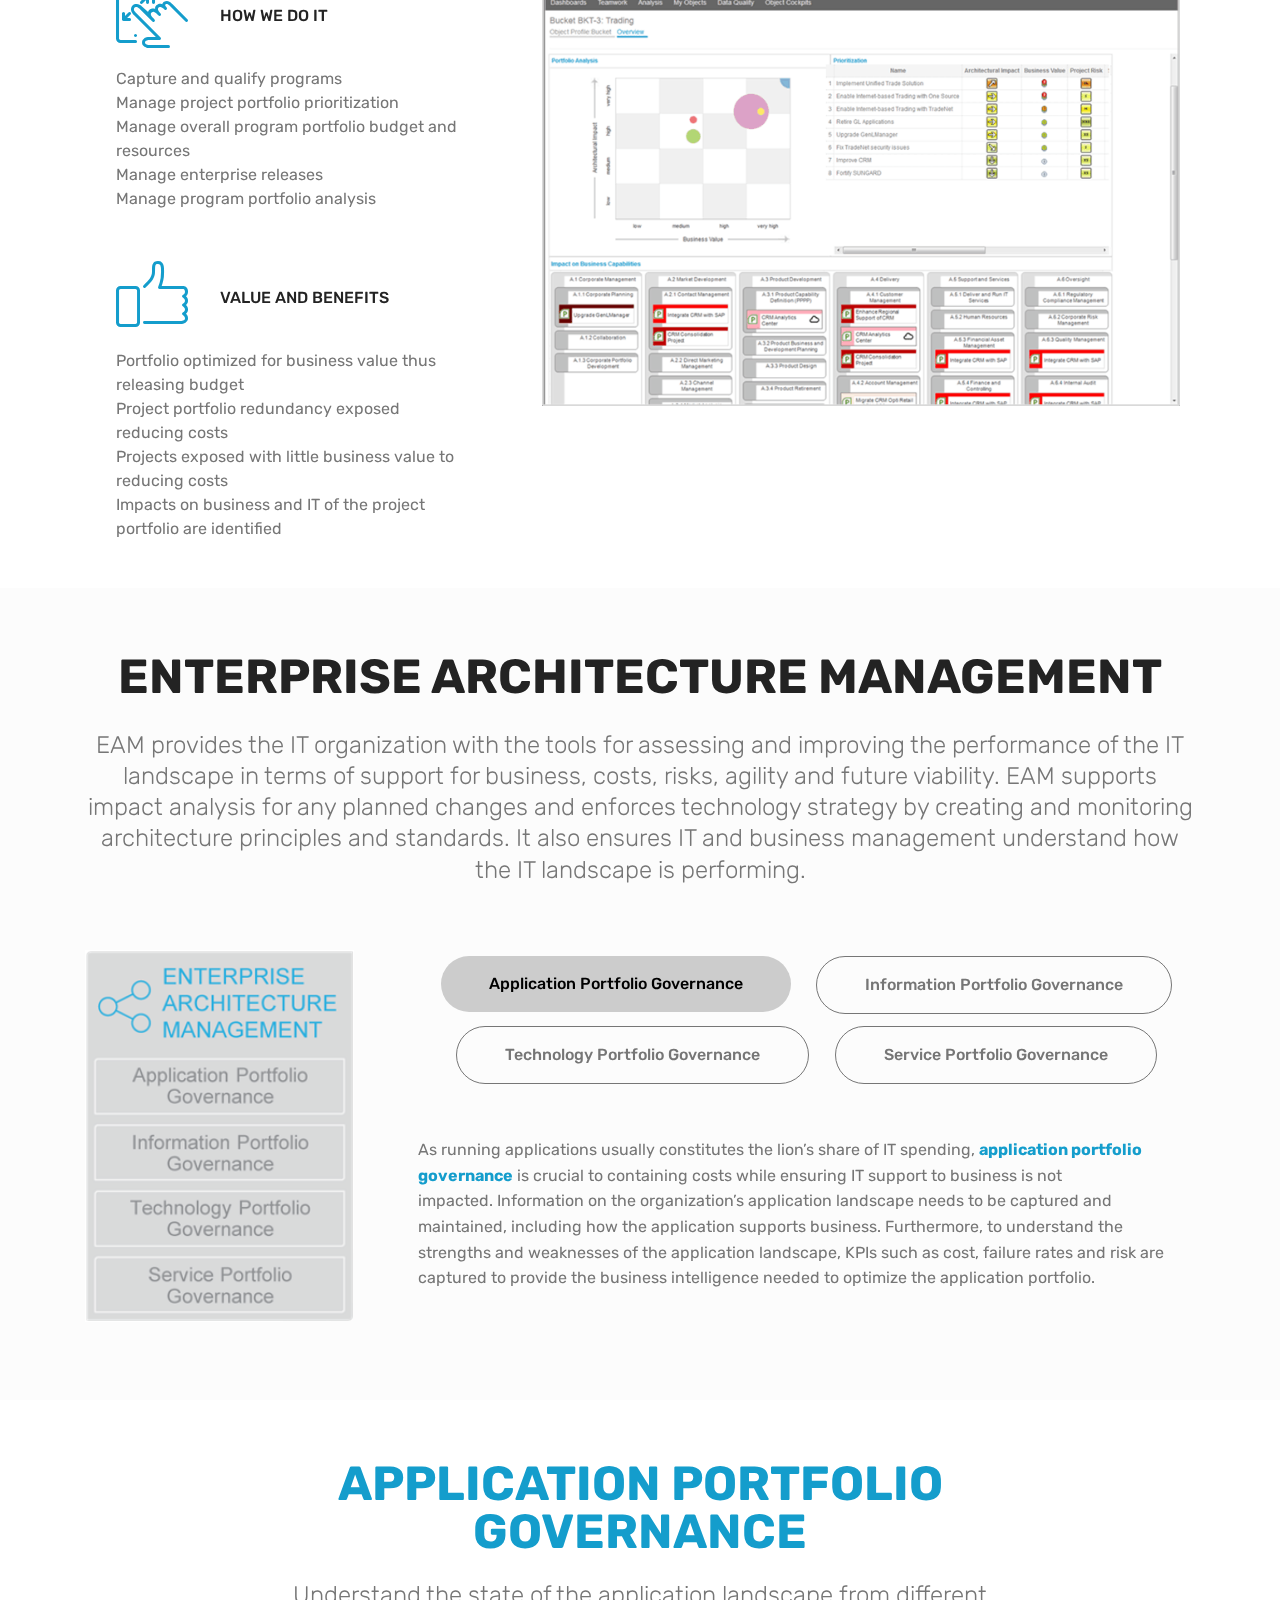
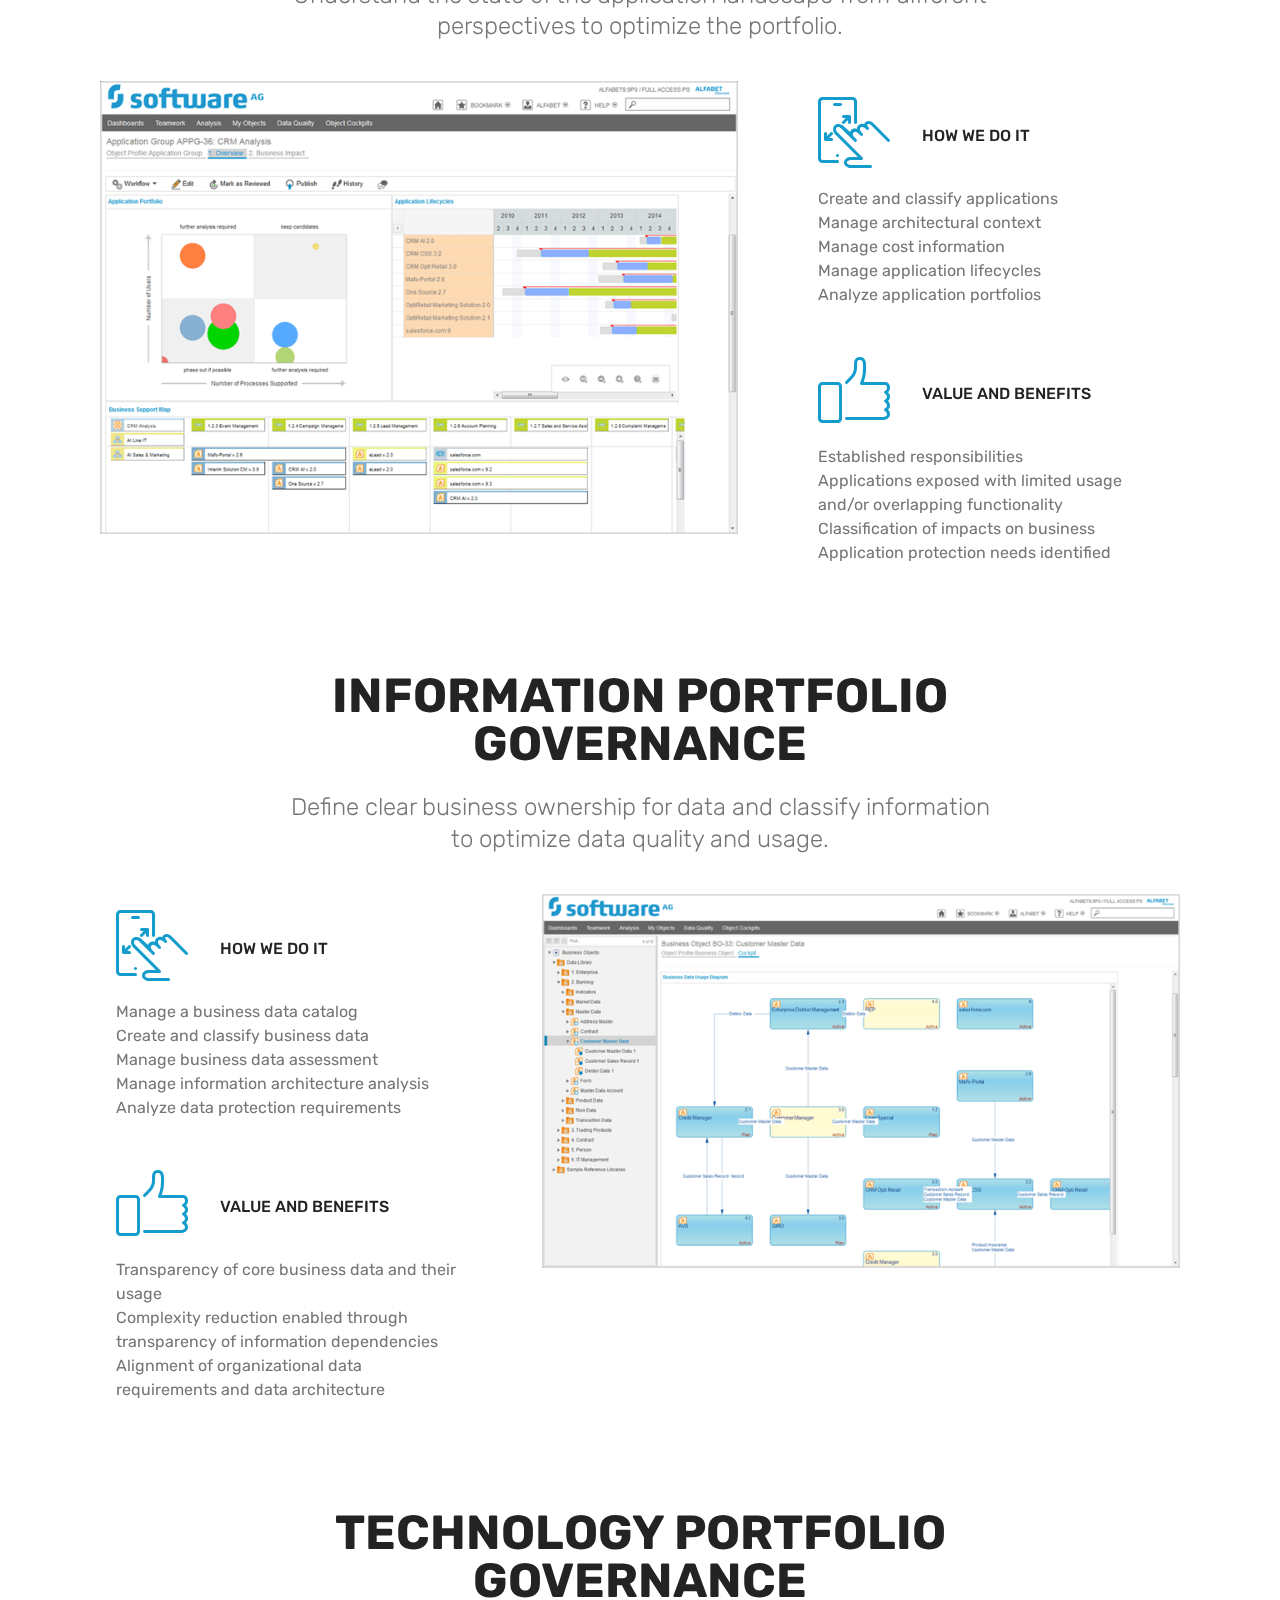
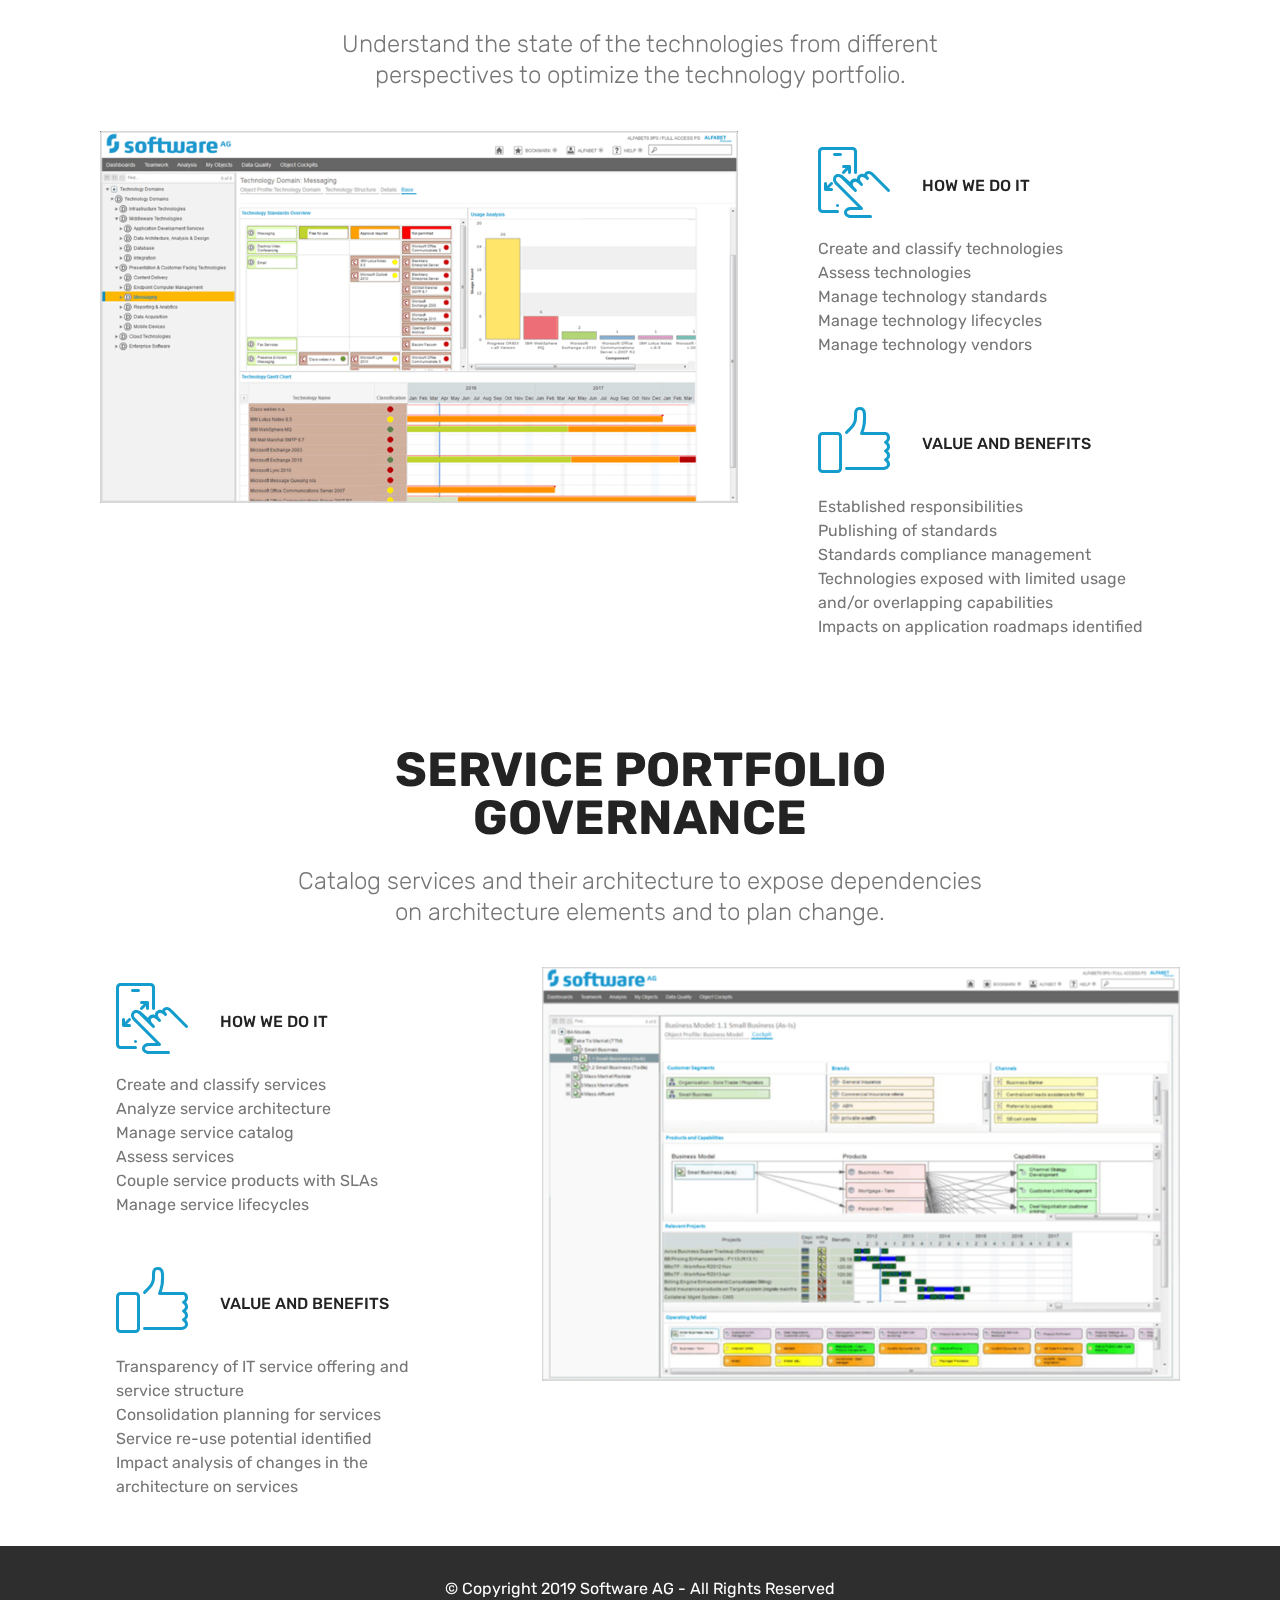
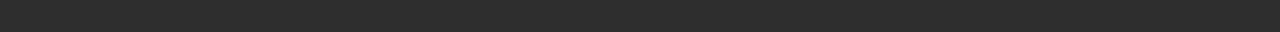
<file: Capabilities.html>
<!DOCTYPE html>
<html >
<head>
  <!-- Site made with Mobirise Website Builder v4.9.5, https://mobirise.com -->
  <meta charset="UTF-8">
  <meta http-equiv="X-UA-Compatible" content="IE=edge">
  <meta name="generator" content="Mobirise v4.9.5, mobirise.com">
  <meta name="viewport" content="width=device-width, initial-scale=1, minimum-scale=1">
  <link rel="shortcut icon" href="assets/images/5-support-services-grid-icon-tcm389-159477-100x100.png" type="image/x-icon">
  <meta name="description" content="Web Site Builder Description">
  <title>Capabilities</title>
  <link rel="stylesheet" href="assets/web/assets/mobirise-icons/mobirise-icons.css">
  <link rel="stylesheet" href="assets/tether/tether.min.css">
  <link rel="stylesheet" href="assets/bootstrap/css/bootstrap.min.css">
  <link rel="stylesheet" href="assets/bootstrap/css/bootstrap-grid.min.css">
  <link rel="stylesheet" href="assets/bootstrap/css/bootstrap-reboot.min.css">
  <link rel="stylesheet" href="assets/dropdown/css/style.css">
  <link rel="stylesheet" href="assets/theme/css/style.css">
  <link rel="stylesheet" href="assets/mobirise/css/mbr-additional.css" type="text/css">
  
  
  
</head>
<body>
  <section class="menu cid-rl11TYXEPT" once="menu" id="menu1-2t">

    

    <nav class="navbar navbar-expand beta-menu navbar-dropdown align-items-center navbar-fixed-top navbar-toggleable-sm">
        <button class="navbar-toggler navbar-toggler-right" type="button" data-toggle="collapse" data-target="#navbarSupportedContent" aria-controls="navbarSupportedContent" aria-expanded="false" aria-label="Toggle navigation">
            <div class="hamburger">
                <span></span>
                <span></span>
                <span></span>
                <span></span>
            </div>
        </button>
        <div class="menu-logo">
            <div class="navbar-brand">
                <span class="navbar-logo">
                    <a href="http://alfabet.softwareag.com/" target="_blank">
                         <img src="assets/images/alfabet-sag-ref-white-rgb-122x46.png" alt="Mobirise" title="" style="height: 3.8rem;">
                    </a>
                </span>
                
            </div>
        </div>
        <div class="collapse navbar-collapse" id="navbarSupportedContent">
            <ul class="navbar-nav nav-dropdown nav-right" data-app-modern-menu="true"><li class="nav-item">
                    <a class="nav-link link text-white display-4" href="https://mobirise.co">
                        <span class="mbri-home mbr-iconfont mbr-iconfont-btn"></span>
                        Services
                    </a>
                </li>
                <li class="nav-item">
                    <a class="nav-link link text-white display-4" href="https://www.softwareag.com/corporate/default.html" target="_blank">
                        <span class="mbri-search mbr-iconfont mbr-iconfont-btn"></span>
                        About Us
                    </a>
                </li></ul>
            
        </div>
    </nav>
</section>

<section class="engine"><a href="https://mobirise.info/s">free bootstrap themes</a></section><section class="header4 cid-roPQWxiWc9 mbr-parallax-background" id="header4-2w">

    

    <div class="mbr-overlay" style="opacity: 0.8; background-color: rgb(35, 35, 35);">
    </div>

    <div class="container">
        <div class="row justify-content-md-center">
            <div class="media-content col-md-10">
                <h1 class="mbr-section-title align-center mbr-white pb-3 mbr-bold mbr-fonts-style display-1">
                    INTRO WITH IMAGE
                </h1>
                
                <div class="mbr-text align-center mbr-white pb-3">
                    <p class="mbr-text mbr-fonts-style display-5">
                        Intro with background image, color overlay and a picture at the bottom. Mobirise helps you cut down development time by providing you with a flexible website editor with a drag and drop interface.
                    </p>
                </div>
                <div class="mbr-section-btn align-center">
                    <a class="btn btn-md btn-primary display-4" href="https://mobirise.co">LEARN MORE</a>
                    <a class="btn btn-md btn-white-outline display-4" href="https://mobirise.co">LIVE DEMO</a>
                </div>
            </div>
            <div class="mbr-figure pt-5">
                <img src="assets/images/background2.jpg" alt="Mobirise" style="width: 60%;">
            </div>
        </div>
    </div>
</section>

<section class="tabs4 cid-roPQUxj1Dj mbr-parallax-background" id="tabs4-2v">

    

    <div class="mbr-overlay" style="opacity: 0.9; background-color: rgb(255, 255, 255);">
    </div>

    <div class="container">
        <h2 class="mbr-section-title align-center pb-3 mbr-fonts-style display-2"><strong>BUSINESS STRATEGIC PLANNING</strong></h2>
        <h3 class="mbr-section-subtitle align-center mbr-light mbr-fonts-style display-5">Collaborative planning of business strategy is essential if IT is to proactively advise the business on digital business issues and deliver solutions faster. There must be a mutual understanding of the business model, business strategy and the business capabilities needed for achieving strategy.</h3>

        <div class="media-container-row mt-5 pt-3">
            <div class="mbr-figure" style="width: 30%;">
                <img src="assets/images/business-strategic-planning-248x344.png" alt="Mobirise" title="">
            </div>
            <div class="tabs-container">
                <ul class="nav nav-tabs" role="tablist">
                    <li class="nav-item"><a class="nav-link mbr-fonts-style active show display-7" role="tab" data-toggle="tab" href="#tabs4-1o_tab0" aria-selected="true">
                            Business Model Definition</a></li>
                    <li class="nav-item"><a class="nav-link mbr-fonts-style active show display-7" role="tab" data-toggle="tab" href="#tabs4-1o_tab1" aria-selected="true">
                            Business Strategy Validation</a></li>
                    <li class="nav-item"><a class="nav-link mbr-fonts-style active show display-7" role="tab" data-toggle="tab" href="#tabs4-1o_tab2" aria-selected="true">
                            Business Capability Management</a></li>
                    
                    
                    
                </ul>
                <div class="tab-content">
                    <div id="tab1" class="tab-pane in active" role="tabpanel">
                        <div class="row">
                            <div class="col-md-12">
                                <p class="mbr-text py-5 mbr-fonts-style display-7">Since IT is called on to support the various dimensions of the enterprise’s <a href="index.html#content4-1q"><strong>business model definition</strong></a>—its market products, sales channels, customer segments, markets and brands, for example—being able to capture this and relate it to various IT portfolios enables planning that’s better aligned to the needs of individual business operational units.</p>
                            </div>
                        </div>
                    </div>
                    <div id="tab2" class="tab-pane" role="tabpanel">
                        <div class="row">
                            <div class="col-md-12">
                                <p class="mbr-text py-5 mbr-fonts-style display-7"><strong><a href="index.html#content4-1r">Business strategy</a></strong> validation provides a framework for systematically deriving IT initiatives from business strategies. It is used to define business strategy down to a level that can be translated into specific changes to the architecture and, thus, ensure business validity of EA actions.</p>
                            </div>
                        </div>
                    </div>
                    <div id="tab3" class="tab-pane" role="tabpanel">
                        <div class="row">
                            <div class="col-md-12">
                                <p class="mbr-text py-5 mbr-fonts-style display-7">Underlining this is<a href="index.html#content4-1s"> business capability management</a> that provides the common semantics needed for business-IT communication. A business capability map provides a stable platform for mapping IT support to business needs. Using the map, business can evaluate current IT support for each capability and strategize on which type of support is appropriate, e.g., is the priority low cost or high agility? Such evaluations and strategizing lead to a heat map to focus IT activity.</p>
                            </div>
                        </div>
                    </div>
                    <div id="tab4" class="tab-pane" role="tabpanel">
                        <div class="row">
                            <div class="col-md-12">
                                <p class="mbr-text py-5 mbr-fonts-style display-7">
                                    Sites made with Mobirise are 100% mobile-friendly according the latest Google Test and Google loves those websites (officially)!
                                </p>
                            </div>
                        </div>
                    </div>
                    <div id="tab5" class="tab-pane" role="tabpanel">
                        <div class="row">
                            <div class="col-md-12">
                                <p class="mbr-text py-5 mbr-fonts-style display-7">
                                    Mobirise themes are based on Bootstrap 3 and Bootstrap 4 - most powerful mobile first framework. Now, even if you're not code-savvy, you can be a part of an exciting growing bootstrap community.
                                </p>
                            </div>
                        </div>
                    </div>
                    <div id="tab6" class="tab-pane" role="tabpanel">
                        <div class="row">
                            <div class="col-md-12">
                                <p class="mbr-text py-5 mbr-fonts-style display-7">
                                    Choose from the large selection of latest pre-made blocks - full-screen intro, bootstrap carousel, content slider, responsive image gallery with lightbox, parallax scrolling, video backgrounds, hamburger menu, sticky header and more.
                                </p>
                            </div>
                        </div>
                    </div>
                </div>
            </div>
        </div>
    </div>
</section>

<section class="mbr-section content4 cid-roPR0dEAqY" id="content4-2x">

    

    <div class="container">
        <div class="media-container-row">
            <div class="title col-12 col-md-8">
                <h2 class="align-center pb-3 mbr-fonts-style display-2"><strong>
                    BUSINESS MODEL DEFINITION</strong></h2>
                
                
            </div>
        </div>
    </div>
</section>

<section class="features11 cid-roPR2wtkPQ" id="features11-2y">

    

    

    <div class="container">   
        <div class="col-md-12">
            <div class="media-container-row">
                <div class="mbr-figure" style="width: 65%;">
                    <img src="assets/images/strategic-planning-771x499.png" alt="Mobirise" title="">
                </div>
                <div class=" align-left aside-content">
                    
                    <div class="mbr-section-text">
                        
                    </div>

                    <div class="block-content">
                        <div class="card p-3 pr-3">
                            <div class="media">
                                <div class=" align-self-center card-img pb-3">
                                    <span class="mbr-iconfont mbri-touch-swipe" style="color: rgb(20, 157, 204); fill: rgb(20, 157, 204);"></span>
                                </div>     
                                <div class="media-body">
                                    <h4 class="card-title mbr-fonts-style display-7">
                                        HOW WE DO IT</h4>
                                </div>
                            </div>                

                            <div class="card-box">
                                <p class="block-text mbr-fonts-style display-7">Manage product information context 
<br>Manage business models 
<br>Manage market segments, brands and channels 
<br>Manage cost types&nbsp;</p>
                            </div>
                        </div>

                        <div class="card p-3 pr-3">
                            <div class="media">
                                <div class="align-self-center card-img pb-3">
                                    <span class="mbr-iconfont mbri-like" style="color: rgb(20, 157, 204); fill: rgb(20, 157, 204);"></span>
                                </div>     
                                <div class="media-body">
                                    <h4 class="card-title mbr-fonts-style display-7">
                                        VALUE AND BENEFITS</h4>
                                </div>
                            </div>                

                            <div class="card-box">
                                <p class="block-text mbr-fonts-style display-7">Expose the business areas generating value 
<br>Analyze and compare the product offerings for different customer segments and brands 
<br>Identify the key architecture areas and resources necessary to support business model&nbsp;</p>
                            </div>
                        </div>
                    </div>
                </div>
            </div>
        </div> 
    </div>          
</section>

<section class="mbr-section content4 cid-roTXhOW0d7" id="content4-30">

    

    <div class="container">
        <div class="media-container-row">
            <div class="title col-12 col-md-8">
                <h2 class="align-center pb-3 mbr-fonts-style display-2"><strong>
                    BUSINESS STRATEGY VALIDATION</strong></h2>
                
                
            </div>
        </div>
    </div>
</section>

<section class="features11 cid-roTXiR1oMx" id="features11-31">

    

    

    <div class="container">   
        <div class="col-md-12">
            <div class="media-container-row">
                <div class="mbr-figure" style="width: 65%;">
                    <img src="assets/images/business-strategy-validation-778x455.png" alt="Mobirise" title="">
                </div>
                <div class=" align-left aside-content">
                    
                    <div class="mbr-section-text">
                        
                    </div>

                    <div class="block-content">
                        <div class="card p-3 pr-3">
                            <div class="media">
                                <div class=" align-self-center card-img pb-3">
                                    <span class="mbr-iconfont mbri-touch-swipe" style="color: rgb(20, 157, 204); fill: rgb(20, 157, 204);"></span>
                                </div>     
                                <div class="media-body">
                                    <h4 class="card-title mbr-fonts-style display-7">
                                        HOW WE DO IT</h4>
                                </div>
                            </div>                

                            <div class="card-box">
                                <p class="block-text mbr-fonts-style display-7">Deduce strategy 
<br>Qualify strategy 
<br>Manage strategy assessment 
<br>Manage business strategy analysis</p>
                            </div>
                        </div>

                        <div class="card p-3 pr-3">
                            <div class="media">
                                <div class="align-self-center card-img pb-3">
                                    <span class="mbr-iconfont mbri-like" style="color: rgb(20, 157, 204); fill: rgb(20, 157, 204);"></span>
                                </div>     
                                <div class="media-body">
                                    <h4 class="card-title mbr-fonts-style display-7">
                                        VALUE AND BENEFITS</h4>
                                </div>
                            </div>                

                            <div class="card-box">
                                <p class="block-text mbr-fonts-style display-7">Effective investment planning (“doing the right thing”) 
<br>Traceability of strategy impact on business operations 
<br>Monitoring of strategic target fulfillment&nbsp;</p>
                            </div>
                        </div>
                    </div>
                </div>
            </div>
        </div> 
    </div>          
</section>

<section class="mbr-section content4 cid-roU3ov88VC" id="content4-32">

    

    <div class="container">
        <div class="media-container-row">
            <div class="title col-12 col-md-8">
                <h2 class="align-center pb-3 mbr-fonts-style display-2"><strong>
                    BUSINESS CAPABILITY MANAGEMENT</strong></h2>
                
                
            </div>
        </div>
    </div>
</section>

<section class="features11 cid-roU3pqpSaN" id="features11-33">

    

    

    <div class="container">   
        <div class="col-md-12">
            <div class="media-container-row">
                <div class="mbr-figure" style="width: 65%;">
                    <img src="assets/images/business-capability-management-771x468.png" alt="Mobirise" title="">
                </div>
                <div class=" align-left aside-content">
                    
                    <div class="mbr-section-text">
                        
                    </div>

                    <div class="block-content">
                        <div class="card p-3 pr-3">
                            <div class="media">
                                <div class=" align-self-center card-img pb-3">
                                    <span class="mbr-iconfont mbri-touch-swipe" style="color: rgb(20, 157, 204); fill: rgb(20, 157, 204);"></span>
                                </div>     
                                <div class="media-body">
                                    <h4 class="card-title mbr-fonts-style display-7">
                                        HOW WE DO IT</h4>
                                </div>
                            </div>                

                            <div class="card-box">
                                <p class="block-text mbr-fonts-style display-7">Create and classify business capabilities 
<br>Manage business functions 
<br>Manage capability assessment &amp; analysis 
<br>Manage capability models&nbsp;</p>
                            </div>
                        </div>

                        <div class="card p-3 pr-3">
                            <div class="media">
                                <div class="align-self-center card-img pb-3">
                                    <span class="mbr-iconfont mbri-like" style="color: rgb(20, 157, 204); fill: rgb(20, 157, 204);"></span>
                                </div>     
                                <div class="media-body">
                                    <h4 class="card-title mbr-fonts-style display-7">
                                        VALUE AND BENEFITS</h4>
                                </div>
                            </div>                

                            <div class="card-box">
                                <p class="block-text mbr-fonts-style display-7">Traceability of functional decomposition of the enterprise 
<br>Business prioritization of demands 
<br>Common language established enabling realization of synergies between departments&nbsp;</p>
                            </div>
                        </div>
                    </div>
                </div>
            </div>
        </div> 
    </div>          
</section>

<section class="tabs4 cid-roU3qvICVG mbr-parallax-background" id="tabs4-34">

    

    <div class="mbr-overlay" style="opacity: 0.8; background-color: rgb(255, 255, 255);">
    </div>

    <div class="container">
        <h2 class="mbr-section-title align-center pb-3 mbr-fonts-style display-2"><strong>BUSINESS IT RELATIONSHIP MANAGEMENT</strong></h2>
        <h3 class="mbr-section-subtitle align-center mbr-light mbr-fonts-style display-5">Business-IT relationship management promotes communication between business and IT, helping to manage business expectations on IT service delivery.</h3>

        <div class="media-container-row mt-5 pt-3">
            <div class="mbr-figure" style="width: 30%;">
                <img src="assets/images/business-it-relationship-management-249x346.png" alt="Mobirise" title="">
            </div>
            <div class="tabs-container">
                <ul class="nav nav-tabs" role="tablist">
                    <li class="nav-item"><a class="nav-link mbr-fonts-style show active display-7" role="tab" data-toggle="tab" href="#tabs4-1f_tab0" aria-selected="true">&nbsp; &nbsp; Demand Management &nbsp; &nbsp;</a></li>
                    <li class="nav-item"><a class="nav-link mbr-fonts-style active show display-7" role="tab" data-toggle="tab" href="#tabs4-1f_tab1" aria-selected="true">
                            Operating Model Planning</a></li>
                    <li class="nav-item"><a class="nav-link mbr-fonts-style active show display-7" role="tab" data-toggle="tab" href="#tabs4-1f_tab2" aria-selected="true">
                            Business IT Synchronisation</a></li>
                    
                    
                    
                </ul>
                <div class="tab-content">
                    <div id="tab1" class="tab-pane in active" role="tabpanel">
                        <div class="row">
                            <div class="col-md-12">
                                <p class="mbr-text py-5 mbr-fonts-style display-7"><strong>
                                    <a href="index.html#content4-1k">Demand management</a> </strong>is crucial to ensure that any business demand for IT services is documented and transparent by providing stakeholders up-to-date information on demand status and their responsibilities in fulfilling demand. Demand approval processes are critical to good governance of investment decisions. 
                                </p>
                            </div>
                        </div>
                    </div>
                    <div id="tab2" class="tab-pane" role="tabpanel">
                        <div class="row">
                            <div class="col-md-12">
                                <p class="mbr-text py-5 mbr-fonts-style display-7"><strong>
                                    <a href="index.html#content4-1l">Operating model planning</a></strong> is the business foundation for enterprise transformation. It is used to describe, evaluate and plan the company’s business operating model and relate it to the IT architecture for planning the necessary changes to the enterprise landscape.</p>
                            </div>
                        </div>
                    </div>
                    <div id="tab3" class="tab-pane" role="tabpanel">
                        <div class="row">
                            <div class="col-md-12">
                                <p class="mbr-text py-5 mbr-fonts-style display-7"><strong>
                                    <a href="index.html#content4-1m">Synchronization of business and IT</a></strong> transformation activity is facilitated with IT road mapping that provides transparency of IT plans and activities from multiple dimensions—for example, IT support road maps for processes, organizations and capabilities. These road maps support impact analysis and plan changes while strategic road maps—or “master plans”—act as scenarios for discussing the IT strategy and, once chosen, for ensuring compliance of tactical road maps to business strategy. The master plan is very suitable for planning roll-outs of applications along organizational or business structures and to communicate such plans.
                                </p>
                            </div>
                        </div>
                    </div>
                    <div id="tab4" class="tab-pane" role="tabpanel">
                        <div class="row">
                            <div class="col-md-12">
                                <p class="mbr-text py-5 mbr-fonts-style display-7">
                                    Sites made with Mobirise are 100% mobile-friendly according the latest Google Test and Google loves those websites (officially)!
                                </p>
                            </div>
                        </div>
                    </div>
                    <div id="tab5" class="tab-pane" role="tabpanel">
                        <div class="row">
                            <div class="col-md-12">
                                <p class="mbr-text py-5 mbr-fonts-style display-7">
                                    Mobirise themes are based on Bootstrap 3 and Bootstrap 4 - most powerful mobile first framework. Now, even if you're not code-savvy, you can be a part of an exciting growing bootstrap community.
                                </p>
                            </div>
                        </div>
                    </div>
                    <div id="tab6" class="tab-pane" role="tabpanel">
                        <div class="row">
                            <div class="col-md-12">
                                <p class="mbr-text py-5 mbr-fonts-style display-7">
                                    Choose from the large selection of latest pre-made blocks - full-screen intro, bootstrap carousel, content slider, responsive image gallery with lightbox, parallax scrolling, video backgrounds, hamburger menu, sticky header and more.
                                </p>
                            </div>
                        </div>
                    </div>
                </div>
            </div>
        </div>
    </div>
</section>

<section class="mbr-section content4 cid-roU44FbTXM" id="content4-35">

    

    <div class="container">
        <div class="media-container-row">
            <div class="title col-12 col-md-8">
                <h2 class="align-center pb-3 mbr-fonts-style display-2"><strong>
                    DEMAND MANAGEMENT</strong></h2>
                
                
            </div>
        </div>
    </div>
</section>

<section class="features11 cid-roU45t9NP4" id="features11-36">

    

    

    <div class="container">   
        <div class="col-md-12">
            <div class="media-container-row">
                <div class="mbr-figure" style="width: 65%;">
                    <img src="assets/images/demand-management-780x456.png" alt="Mobirise" title="">
                </div>
                <div class=" align-left aside-content">
                    
                    <div class="mbr-section-text">
                        
                    </div>

                    <div class="block-content">
                        <div class="card p-3 pr-3">
                            <div class="media">
                                <div class=" align-self-center card-img pb-3">
                                    <span class="mbr-iconfont mbri-touch-swipe" style="color: rgb(20, 157, 204); fill: rgb(20, 157, 204);"></span>
                                </div>     
                                <div class="media-body">
                                    <h4 class="card-title mbr-fonts-style display-7">
                                        HOW WE DO IT</h4>
                                </div>
                            </div>                

                            <div class="card-box">
                                <p class="block-text mbr-fonts-style display-7">Create and classify business demands 
<br>Assess and prioritize business demands 
<br>Manage project portfolio alignment 
<br>Manage the demand approval &amp; tracking process</p>
                            </div>
                        </div>

                        <div class="card p-3 pr-3">
                            <div class="media">
                                <div class="align-self-center card-img pb-3">
                                    <span class="mbr-iconfont mbri-like" style="color: rgb(20, 157, 204); fill: rgb(20, 157, 204);"></span>
                                </div>     
                                <div class="media-body">
                                    <h4 class="card-title mbr-fonts-style display-7">
                                        VALUE AND BENEFITS</h4>
                                </div>
                            </div>                

                            <div class="card-box">
                                <p class="block-text mbr-fonts-style display-7">Identified synergy potentials 
<br>Optimized investment budget by eliminating demand redundancy and conflicts 
<br>Alignment of strategic and operational demand portfolio&nbsp;</p>
                            </div>
                        </div>
                    </div>
                </div>
            </div>
        </div> 
    </div>          
</section>

<section class="mbr-section content4 cid-roU4tmRrDb" id="content4-37">

    

    <div class="container">
        <div class="media-container-row">
            <div class="title col-12 col-md-8">
                <h2 class="align-center pb-3 mbr-fonts-style display-2"><strong>
                    OPERATING MODEL PLANNING</strong></h2>
                
                
            </div>
        </div>
    </div>
</section>

<section class="features11 cid-roU4utHUhx" id="features11-38">

    

    

    <div class="container">   
        <div class="col-md-12">
            <div class="media-container-row">
                <div class="mbr-figure" style="width: 65%;">
                    <img src="assets/images/strategic-planning-771x499.png" alt="Mobirise" title="">
                </div>
                <div class=" align-left aside-content">
                    
                    <div class="mbr-section-text">
                        
                    </div>

                    <div class="block-content">
                        <div class="card p-3 pr-3">
                            <div class="media">
                                <div class=" align-self-center card-img pb-3">
                                    <span class="mbr-iconfont mbri-touch-swipe" style="color: rgb(20, 157, 204); fill: rgb(20, 157, 204);"></span>
                                </div>     
                                <div class="media-body">
                                    <h4 class="card-title mbr-fonts-style display-7">
                                        HOW WE DO IT</h4>
                                </div>
                            </div>                

                            <div class="card-box">
                                <p class="block-text mbr-fonts-style display-7">Deduce the process  support provided by business units and IT
<br>Define applicable aspects for the process execution
<br>Manage  business support for market products&nbsp;<br></p>
                            </div>
                        </div>

                        <div class="card p-3 pr-3">
                            <div class="media">
                                <div class="align-self-center card-img pb-3">
                                    <span class="mbr-iconfont mbri-like" style="color: rgb(20, 157, 204); fill: rgb(20, 157, 204);"></span>
                                </div>     
                                <div class="media-body">
                                    <h4 class="card-title mbr-fonts-style display-7">
                                        VALUE AND BENEFITS</h4>
                                </div>
                            </div>                

                            <div class="card-box">
                                <p class="block-text mbr-fonts-style display-7">Recognized and prioritized issues regarding the operating model
<br>Identified areas for execution optimization (outsourcing, shared service center, etc.)
<br>Traceability of the roadmap from current to target operating model<br></p>
                            </div>
                        </div>
                    </div>
                </div>
            </div>
        </div> 
    </div>          
</section>

<section class="mbr-section content4 cid-roU4QJ862z" id="content4-39">

    

    <div class="container">
        <div class="media-container-row">
            <div class="title col-12 col-md-8">
                <h2 class="align-center pb-3 mbr-fonts-style display-2"><strong>
                    BUSINESS IT SYNCHRONISATION</strong></h2>
                
                
            </div>
        </div>
    </div>
</section>

<section class="features11 cid-roU4Td1f9q" id="features11-3a">

    

    

    <div class="container">   
        <div class="col-md-12">
            <div class="media-container-row">
                <div class="mbr-figure" style="width: 65%;">
                    <img src="assets/images/strategic-planning-771x499.png" alt="Mobirise" title="">
                </div>
                <div class=" align-left aside-content">
                    
                    <div class="mbr-section-text">
                        
                    </div>

                    <div class="block-content">
                        <div class="card p-3 pr-3">
                            <div class="media">
                                <div class=" align-self-center card-img pb-3">
                                    <span class="mbr-iconfont mbri-touch-swipe" style="color: rgb(20, 157, 204); fill: rgb(20, 157, 204);"></span>
                                </div>     
                                <div class="media-body">
                                    <h4 class="card-title mbr-fonts-style display-7">
                                        HOW WE DO IT</h4>
                                </div>
                            </div>                

                            <div class="card-box">
                                <p class="block-text mbr-fonts-style display-7">Manage business appraisal
<br>Report on business perspectives
<br>Manage IT-strategy assessment
<br>Manage IT-strategy alignment to business
<br>Expose gaps in IT support&nbsp;<br></p>
                            </div>
                        </div>

                        <div class="card p-3 pr-3">
                            <div class="media">
                                <div class="align-self-center card-img pb-3">
                                    <span class="mbr-iconfont mbri-like" style="color: rgb(20, 157, 204); fill: rgb(20, 157, 204);"></span>
                                </div>     
                                <div class="media-body">
                                    <h4 class="card-title mbr-fonts-style display-7">
                                        VALUE AND BENEFITS</h4>
                                </div>
                            </div>                

                            <div class="card-box">
                                <p class="block-text mbr-fonts-style display-7">IT strategy being aligned along the business structures optimizes fulfillment of business needs
<br>Reduced architecture planning risks
<br>Identified and prioritized areas of the architecture requiring action &nbsp;<br></p>
                            </div>
                        </div>
                    </div>
                </div>
            </div>
        </div> 
    </div>          
</section>

<section class="tabs4 cid-roU4Wpn3nw mbr-parallax-background" id="tabs4-3b">

    

    <div class="mbr-overlay" style="opacity: 0.8; background-color: rgb(255, 255, 255);">
    </div>

    <div class="container">
        <h2 class="mbr-section-title align-center pb-3 mbr-fonts-style display-2"><strong>IT PLANNING</strong></h2>
        <h3 class="mbr-section-subtitle align-center mbr-light mbr-fonts-style display-5">IT planning merges the demand from business relationship management with the understanding of strengths and weaknesses in the IT landscape from EAM to produce an approved set of projects and road maps or IT plans. To achieve results, IT planning has to be collaborative and process-oriented to coordinate the disparate stakeholders and ensure quality stage gates are defined and adhered to.</h3>

        <div class="media-container-row mt-5 pt-3">
            <div class="mbr-figure" style="width: 30%;">
                <img src="assets/images/it-planning-250x346.png" alt="Mobirise" title="">
            </div>
            <div class="tabs-container">
                <ul class="nav nav-tabs" role="tablist">
                    <li class="nav-item"><a class="nav-link mbr-fonts-style show active display-7" role="tab" data-toggle="tab" href="#tabs4-1t_tab0" aria-selected="true">
                            Target Architecture Design</a></li>
                    <li class="nav-item"><a class="nav-link mbr-fonts-style show active display-7" role="tab" data-toggle="tab" href="#tabs4-1t_tab1" aria-selected="true">&nbsp; &nbsp; &nbsp; &nbsp; &nbsp;Scenario Management &nbsp; &nbsp;</a></li>
                    <li class="nav-item"><a class="nav-link mbr-fonts-style show active display-7" role="tab" data-toggle="tab" href="#tabs4-1t_tab2" aria-selected="true">&nbsp; Project &amp; Release Design &nbsp; &nbsp;</a></li>
                    <li class="nav-item"><a class="nav-link mbr-fonts-style show active display-7" role="tab" data-toggle="tab" href="#tabs4-1t_tab3" aria-selected="true">
                            Project Portfolio Governance</a></li>
                    
                    
                </ul>
                <div class="tab-content">
                    <div id="tab1" class="tab-pane in active" role="tabpanel">
                        <div class="row">
                            <div class="col-md-12">
                                <p class="mbr-text py-5 mbr-fonts-style display-7">An indispensable stage in IT planning is <a href="index.html#content4-1u"><strong>target architecture design</strong></a>. This is the thorough analysis of business demand to understand its impact on the as-is architecture and the company and to design the target IT support to fulfill that demand along with corresponding migration plans.</p>
                            </div>
                        </div>
                    </div>
                    <div id="tab2" class="tab-pane" role="tabpanel">
                        <div class="row">
                            <div class="col-md-12">
                                <p class="mbr-text py-5 mbr-fonts-style display-7"><a href="index.html#content4-20"><strong>Scenario management</strong></a> ensures the optimal IT solution for attaining the target architecture is selected in a transparent process following governance guidelines. This enables companies to compare alternatives for implementing the target architecture, e.g., different vendor solutions and make or buy decisions. It involves comparing business plans, involved changes to the IT landscape, skill requirements and timelines to select the optimal solution in a way transparent for all stakeholders.</p>
                            </div>
                        </div>
                    </div>
                    <div id="tab3" class="tab-pane" role="tabpanel">
                        <div class="row">
                            <div class="col-md-12">
                                <p class="mbr-text py-5 mbr-fonts-style display-7">To create a sound basis for the road maps, <a href="index.html#content4-22"><strong>project and release management</strong></a> breaks down the delivery of IT support into packages that form part of programs, projects and productive releases. By doing this at an early stage, possible project and release conflicts are avoided.</p>
                            </div>
                        </div>
                    </div>
                    <div id="tab4" class="tab-pane" role="tabpanel">
                        <div class="row">
                            <div class="col-md-12">
                                <p class="mbr-text py-5 mbr-fonts-style display-7">
                                    <a href="index.html#content4-24"><strong>Project portfolio management</strong></a> process supports the selection of the optimal portfolio of projects to be executed considering the available budget. This is facilitated by defining portfolios, budgets and critical KPIs for assessing the alignment of projects to business and technology strategy. Once approved, the portfolio is then used to monitor project implementation.
                                </p>
                            </div>
                        </div>
                    </div>
                    <div id="tab5" class="tab-pane" role="tabpanel">
                        <div class="row">
                            <div class="col-md-12">
                                <p class="mbr-text py-5 mbr-fonts-style display-7">
                                    Mobirise themes are based on Bootstrap 3 and Bootstrap 4 - most powerful mobile first framework. Now, even if you're not code-savvy, you can be a part of an exciting growing bootstrap community.
                                </p>
                            </div>
                        </div>
                    </div>
                    <div id="tab6" class="tab-pane" role="tabpanel">
                        <div class="row">
                            <div class="col-md-12">
                                <p class="mbr-text py-5 mbr-fonts-style display-7">
                                    Choose from the large selection of latest pre-made blocks - full-screen intro, bootstrap carousel, content slider, responsive image gallery with lightbox, parallax scrolling, video backgrounds, hamburger menu, sticky header and more.
                                </p>
                            </div>
                        </div>
                    </div>
                </div>
            </div>
        </div>
    </div>
</section>

<section class="mbr-section content4 cid-roUoh2KGhK" id="content4-3d">

    

    <div class="container">
        <div class="media-container-row">
            <div class="title col-12 col-md-8">
                <h2 class="align-center pb-3 mbr-fonts-style display-2"><strong>
                    TARGET ARCHITECTURE DESIGN</strong></h2>
                
                
            </div>
        </div>
    </div>
</section>

<section class="features11 cid-roUohYOMkE" id="features11-3e">

    

    

    <div class="container">   
        <div class="col-md-12">
            <div class="media-container-row">
                <div class="mbr-figure" style="width: 65%;">
                    <img src="assets/images/target-architecture-design-732x543.png" alt="Mobirise" title="">
                </div>
                <div class=" align-left aside-content">
                    
                    <div class="mbr-section-text">
                        
                    </div>

                    <div class="block-content">
                        <div class="card p-3 pr-3">
                            <div class="media">
                                <div class=" align-self-center card-img pb-3">
                                    <span class="mbr-iconfont mbri-touch-swipe" style="color: rgb(20, 157, 204); fill: rgb(20, 157, 204);"></span>
                                </div>     
                                <div class="media-body">
                                    <h4 class="card-title mbr-fonts-style display-7">
                                        HOW WE DO IT</h4>
                                </div>
                            </div>                

                            <div class="card-box">
                                <p class="block-text mbr-fonts-style display-7">Manage functional target architecture
<br>Manage reference architectures
<br>Deduce local target architectures
<br>Manage migration plans
<br>Analyze target architecture&nbsp;<br></p>
                            </div>
                        </div>

                        <div class="card p-3 pr-3">
                            <div class="media">
                                <div class="align-self-center card-img pb-3">
                                    <span class="mbr-iconfont mbri-like" style="color: rgb(20, 157, 204); fill: rgb(20, 157, 204);"></span>
                                </div>     
                                <div class="media-body">
                                    <h4 class="card-title mbr-fonts-style display-7">
                                        VALUE AND BENEFITS</h4>
                                </div>
                            </div>                

                            <div class="card-box">
                                <p class="block-text mbr-fonts-style display-7">Effective assignment of spending (“doing the right thing”)
<br>Business and IT activities synchronized 
<br>Reduced planning risk
<br>Validated roadmaps&nbsp;<br></p>
                            </div>
                        </div>
                    </div>
                </div>
            </div>
        </div> 
    </div>          
</section>

<section class="mbr-section content4 cid-roUoy1SEPF" id="content4-3f">

    

    <div class="container">
        <div class="media-container-row">
            <div class="title col-12 col-md-8">
                <h2 class="align-center pb-3 mbr-fonts-style display-2"><strong>
                    SCENARIO MANAGEMENT</strong></h2>
                
                
            </div>
        </div>
    </div>
</section>

<section class="features11 cid-roUoyQZiHz" id="features11-3g">

    

    

    <div class="container">   
        <div class="col-md-12">
            <div class="media-container-row">
                <div class="mbr-figure" style="width: 65%;">
                    <img src="assets/images/scenario-management-764x534.png" alt="Mobirise" title="">
                </div>
                <div class=" align-left aside-content">
                    
                    <div class="mbr-section-text">
                        
                    </div>

                    <div class="block-content">
                        <div class="card p-3 pr-3">
                            <div class="media">
                                <div class=" align-self-center card-img pb-3">
                                    <span class="mbr-iconfont mbri-touch-swipe" style="color: rgb(20, 157, 204); fill: rgb(20, 157, 204);"></span>
                                </div>     
                                <div class="media-body">
                                    <h4 class="card-title mbr-fonts-style display-7">
                                        HOW WE DO IT</h4>
                                </div>
                            </div>                

                            <div class="card-box">
                                <p class="block-text mbr-fonts-style display-7">Create and classify solutions
<br>Manage solution architecture design
<br>Manage solution assessment
<br>Manage solution architecture compliance
<br>Manage scenario approval&nbsp;<br></p>
                            </div>
                        </div>

                        <div class="card p-3 pr-3">
                            <div class="media">
                                <div class="align-self-center card-img pb-3">
                                    <span class="mbr-iconfont mbri-like" style="color: rgb(20, 157, 204); fill: rgb(20, 157, 204);"></span>
                                </div>     
                                <div class="media-body">
                                    <h4 class="card-title mbr-fonts-style display-7">
                                        VALUE AND BENEFITS</h4>
                                </div>
                            </div>                

                            <div class="card-box">
                                <p class="block-text mbr-fonts-style display-7">Project budget optimized through choice of best solution
<br>Standardized communication of project results
<br>Enabled comparison of alternative scenarios
<br>Reduced implementation risks and costs&nbsp;<br></p>
                            </div>
                        </div>
                    </div>
                </div>
            </div>
        </div> 
    </div>          
</section>

<section class="mbr-section content4 cid-roUoV1kv7k" id="content4-3h">

    

    <div class="container">
        <div class="media-container-row">
            <div class="title col-12 col-md-8">
                <h2 class="align-center pb-3 mbr-fonts-style display-2"><strong>
                    PROJECT AND RELEASE DESIGN</strong></h2>
                
                
            </div>
        </div>
    </div>
</section>

<section class="features11 cid-roUoWkhf1S" id="features11-3i">

    

    

    <div class="container">   
        <div class="col-md-12">
            <div class="media-container-row">
                <div class="mbr-figure" style="width: 65%;">
                    <img src="assets/images/project-and-release-design-770x538.png" alt="Mobirise" title="">
                </div>
                <div class=" align-left aside-content">
                    
                    <div class="mbr-section-text">
                        
                    </div>

                    <div class="block-content">
                        <div class="card p-3 pr-3">
                            <div class="media">
                                <div class=" align-self-center card-img pb-3">
                                    <span class="mbr-iconfont mbri-touch-swipe" style="color: rgb(20, 157, 204); fill: rgb(20, 157, 204);"></span>
                                </div>     
                                <div class="media-body">
                                    <h4 class="card-title mbr-fonts-style display-7">
                                        HOW WE DO IT</h4>
                                </div>
                            </div>                

                            <div class="card-box">
                                <p class="block-text mbr-fonts-style display-7">Create and classify projects
<br>Define project plan
<br>Manage project assessment
<br>Manage project approval
<br>Track and monitor projects&nbsp;<br></p>
                            </div>
                        </div>

                        <div class="card p-3 pr-3">
                            <div class="media">
                                <div class="align-self-center card-img pb-3">
                                    <span class="mbr-iconfont mbri-like" style="color: rgb(20, 157, 204); fill: rgb(20, 157, 204);"></span>
                                </div>     
                                <div class="media-body">
                                    <h4 class="card-title mbr-fonts-style display-7">
                                        VALUE AND BENEFITS</h4>
                                </div>
                            </div>                

                            <div class="card-box">
                                <p class="block-text mbr-fonts-style display-7">Controlled investments and established responsibilities
<br>More reliable project planning due to consideration of architectural solution 
<br>Expensive projects exposed
<br>Spending trend analysis&nbsp;<br></p>
                            </div>
                        </div>
                    </div>
                </div>
            </div>
        </div> 
    </div>          
</section>

<section class="mbr-section content4 cid-roUpfbuGV1" id="content4-3j">

    

    <div class="container">
        <div class="media-container-row">
            <div class="title col-12 col-md-8">
                <h2 class="align-center pb-3 mbr-fonts-style display-2"><strong>
                    PROJECT PORTFOLIO GOVERNANCE</strong></h2>
                
                
            </div>
        </div>
    </div>
</section>

<section class="features11 cid-roUpg6Crz3" id="features11-3k">

    

    

    <div class="container">   
        <div class="col-md-12">
            <div class="media-container-row">
                <div class="mbr-figure" style="width: 65%;">
                    <img src="assets/images/project-portfolio-governance-768x535.png" alt="Mobirise" title="">
                </div>
                <div class=" align-left aside-content">
                    
                    <div class="mbr-section-text">
                        
                    </div>

                    <div class="block-content">
                        <div class="card p-3 pr-3">
                            <div class="media">
                                <div class=" align-self-center card-img pb-3">
                                    <span class="mbr-iconfont mbri-touch-swipe" style="color: rgb(20, 157, 204); fill: rgb(20, 157, 204);"></span>
                                </div>     
                                <div class="media-body">
                                    <h4 class="card-title mbr-fonts-style display-7">
                                        HOW WE DO IT</h4>
                                </div>
                            </div>                

                            <div class="card-box">
                                <p class="block-text mbr-fonts-style display-7">Capture and qualify programs
<br>Manage project portfolio prioritization
<br>Manage overall program portfolio budget and resources
<br>Manage enterprise releases
<br>Manage program portfolio analysis&nbsp;<br></p>
                            </div>
                        </div>

                        <div class="card p-3 pr-3">
                            <div class="media">
                                <div class="align-self-center card-img pb-3">
                                    <span class="mbr-iconfont mbri-like" style="color: rgb(20, 157, 204); fill: rgb(20, 157, 204);"></span>
                                </div>     
                                <div class="media-body">
                                    <h4 class="card-title mbr-fonts-style display-7">
                                        VALUE AND BENEFITS</h4>
                                </div>
                            </div>                

                            <div class="card-box">
                                <p class="block-text mbr-fonts-style display-7">Portfolio optimized for business value thus releasing budget
<br>Project portfolio redundancy exposed reducing costs
<br>Projects exposed with little business value to reducing costs
<br>Impacts on business and IT of the project portfolio are identified&nbsp;<br></p>
                            </div>
                        </div>
                    </div>
                </div>
            </div>
        </div> 
    </div>          
</section>

<section class="tabs4 cid-roUpgRtUBt mbr-parallax-background" id="tabs4-3l">

    

    <div class="mbr-overlay" style="opacity: 0.8; background-color: rgb(255, 255, 255);">
    </div>

    <div class="container">
        <h2 class="mbr-section-title align-center pb-3 mbr-fonts-style display-2"><strong>ENTERPRISE ARCHITECTURE MANAGEMENT</strong></h2>
        <h3 class="mbr-section-subtitle align-center mbr-light mbr-fonts-style display-5">EAM provides the IT organization with the tools for assessing and improving the performance of the IT landscape in terms of support for business, costs, risks, agility and future viability. EAM supports impact analysis for any planned changes and enforces technology strategy by creating and monitoring architecture principles and standards. It also ensures IT and business management understand how the IT landscape is performing.</h3>

        <div class="media-container-row mt-5 pt-3">
            <div class="mbr-figure" style="width: 30%;">
                <img src="assets/images/enterprise-architecture-management-250x346.png" alt="Mobirise" title="">
            </div>
            <div class="tabs-container">
                <ul class="nav nav-tabs" role="tablist">
                    <li class="nav-item"><a class="nav-link mbr-fonts-style active show display-7" role="tab" data-toggle="tab" href="#tabs4-27_tab0" aria-selected="true">
                            Application Portfolio Governance</a></li>
                    <li class="nav-item"><a class="nav-link mbr-fonts-style active show display-7" role="tab" data-toggle="tab" href="#tabs4-27_tab1" aria-selected="true">
                            Information Portfolio Governance</a></li>
                    <li class="nav-item"><a class="nav-link mbr-fonts-style active show display-7" role="tab" data-toggle="tab" href="#tabs4-27_tab2" aria-selected="true">
                            Technology Portfolio Governance</a></li>
                    <li class="nav-item"><a class="nav-link mbr-fonts-style active show display-7" role="tab" data-toggle="tab" href="#tabs4-27_tab3" aria-selected="true">
                            Service Portfolio Governance</a></li>
                    
                    
                </ul>
                <div class="tab-content">
                    <div id="tab1" class="tab-pane in active" role="tabpanel">
                        <div class="row">
                            <div class="col-md-12">
                                <p class="mbr-text py-5 mbr-fonts-style display-7">As running applications usually constitutes the lion’s share of IT spending, <a href="index.html#content4-2a"><strong>application portfolio governance</strong></a> is crucial to
containing costs while ensuring IT support to business is not impacted.&nbsp;Information on the organization’s application landscape needs to be captured and maintained, including how the application supports business. Furthermore, to understand the strengths and weaknesses of the application landscape, KPIs such as cost, failure rates and risk are captured to provide the business intelligence needed to optimize the application portfolio.</p>
                            </div>
                        </div>
                    </div>
                    <div id="tab2" class="tab-pane" role="tabpanel">
                        <div class="row">
                            <div class="col-md-12">
                                <p class="mbr-text py-5 mbr-fonts-style display-7"><a href="index.html#content4-2b"><strong>Information portfolio governance</strong></a> enables organizations to understand who owns and uses data and where this data is being processed. This provides valuable input into possible application or database consolidation scenarios. Furthermore, information portfolio governance supports compliance with data protection regulations by providing a framework for classification of information and by defining clear business responsibility for information.</p>
                            </div>
                        </div>
                    </div>
                    <div id="tab3" class="tab-pane" role="tabpanel">
                        <div class="row">
                            <div class="col-md-12">
                                <p class="mbr-text py-5 mbr-fonts-style display-7">Large and uncontrolled technology portfolios cause complexity and increased costs for maintaining know-how and the help desk. <a href="index.html#content4-2d"><strong>Technology portfolio governance</strong></a> overcomes this by providing a catalog of technologies in use or planned to be used and which communicates technology standards. Processes ensure standards are adhered to and new technologies are evaluated properly before productive use. Technology portfolio governance also reduces the number of technology combinations to be supported, thereby lowering risks and costs.</p>
                            </div>
                        </div>
                    </div>
                    <div id="tab4" class="tab-pane" role="tabpanel">
                        <div class="row">
                            <div class="col-md-12">
                                <p class="mbr-text py-5 mbr-fonts-style display-7">
                                    In a portfolio management concept, the <a href="index.html#content4-2f"><strong>service product portfolio</strong></a> can be optimized for greater performance, standardization and simplification, leading to higher agility in delivering on business demand. Additionally, users can analyze the impact of changes to application and technology portfolios on IT services in terms of availability and SLA conformity. They can better understand who consumes and who sponsors IT services. Further, users can coordinate the analysis and planning of changes to IT services with the projects delivering on those changes.
                                </p>
                            </div>
                        </div>
                    </div>
                    <div id="tab5" class="tab-pane" role="tabpanel">
                        <div class="row">
                            <div class="col-md-12">
                                <p class="mbr-text py-5 mbr-fonts-style display-7">
                                    Mobirise themes are based on Bootstrap 3 and Bootstrap 4 - most powerful mobile first framework. Now, even if you're not code-savvy, you can be a part of an exciting growing bootstrap community.
                                </p>
                            </div>
                        </div>
                    </div>
                    <div id="tab6" class="tab-pane" role="tabpanel">
                        <div class="row">
                            <div class="col-md-12">
                                <p class="mbr-text py-5 mbr-fonts-style display-7">
                                    Choose from the large selection of latest pre-made blocks - full-screen intro, bootstrap carousel, content slider, responsive image gallery with lightbox, parallax scrolling, video backgrounds, hamburger menu, sticky header and more.
                                </p>
                            </div>
                        </div>
                    </div>
                </div>
            </div>
        </div>
    </div>
</section>

<section class="mbr-section content4 cid-roUwqB3CxW" id="content4-3m">

    

    <div class="container">
        <div class="media-container-row">
            <div class="title col-12 col-md-8">
                <h2 class="align-center pb-3 mbr-fonts-style display-2"><font color="#149dcc"><strong>APPLICATION PORTFOLIO GOVERNANCE</strong></font></h2>
                <h3 class="mbr-section-subtitle align-center mbr-light mbr-fonts-style display-5">Understand the state of the application landscape from different perspectives to optimize the portfolio.
<div><br></div></h3>
                
            </div>
        </div>
    </div>
</section>

<section class="features11 cid-roUwrzIIcM" id="features11-3n">

    

    

    <div class="container">   
        <div class="col-md-12">
            <div class="media-container-row">
                <div class="mbr-figure" style="width: 65%;">
                    <img src="assets/images/application-portfolio-governance-766x543.png" alt="Mobirise" title="">
                </div>
                <div class=" align-left aside-content">
                    
                    <div class="mbr-section-text">
                        
                    </div>

                    <div class="block-content">
                        <div class="card p-3 pr-3">
                            <div class="media">
                                <div class=" align-self-center card-img pb-3">
                                    <span class="mbr-iconfont mbri-touch-swipe" style="color: rgb(20, 157, 204); fill: rgb(20, 157, 204);"></span>
                                </div>     
                                <div class="media-body">
                                    <h4 class="card-title mbr-fonts-style display-7">
                                        HOW WE DO IT</h4>
                                </div>
                            </div>                

                            <div class="card-box">
                                <p class="block-text mbr-fonts-style display-7">Create and classify applications
<br>Manage architectural context
<br>Manage cost information
<br>Manage application lifecycles
<br>Analyze application portfolios &nbsp;<br></p>
                            </div>
                        </div>

                        <div class="card p-3 pr-3">
                            <div class="media">
                                <div class="align-self-center card-img pb-3">
                                    <span class="mbr-iconfont mbri-like" style="color: rgb(20, 157, 204); fill: rgb(20, 157, 204);"></span>
                                </div>     
                                <div class="media-body">
                                    <h4 class="card-title mbr-fonts-style display-7">
                                        VALUE AND BENEFITS</h4>
                                </div>
                            </div>                

                            <div class="card-box">
                                <p class="block-text mbr-fonts-style display-7">Established responsibilities
<br>Applications exposed with limited usage and/or overlapping functionality
<br>Classification of impacts on business
<br>Application protection needs identified&nbsp;<br></p>
                            </div>
                        </div>
                    </div>
                </div>
            </div>
        </div> 
    </div>          
</section>

<section class="mbr-section content4 cid-roUwOVGyxE" id="content4-3o">

    

    <div class="container">
        <div class="media-container-row">
            <div class="title col-12 col-md-8">
                <h2 class="align-center pb-3 mbr-fonts-style display-2"><strong>
                    INFORMATION PORTFOLIO GOVERNANCE</strong></h2>
                <h3 class="mbr-section-subtitle align-center mbr-light mbr-fonts-style display-5">Define clear business ownership for data and classify information to optimize data quality and usage.
<div><br></div></h3>
                
            </div>
        </div>
    </div>
</section>

<section class="features11 cid-roUwPMc05M" id="features11-3p">

    

    

    <div class="container">   
        <div class="col-md-12">
            <div class="media-container-row">
                <div class="mbr-figure" style="width: 65%;">
                    <img src="assets/images/information-portfolio-governance-778x456.png" alt="Mobirise" title="">
                </div>
                <div class=" align-left aside-content">
                    
                    <div class="mbr-section-text">
                        
                    </div>

                    <div class="block-content">
                        <div class="card p-3 pr-3">
                            <div class="media">
                                <div class=" align-self-center card-img pb-3">
                                    <span class="mbr-iconfont mbri-touch-swipe" style="color: rgb(20, 157, 204); fill: rgb(20, 157, 204);"></span>
                                </div>     
                                <div class="media-body">
                                    <h4 class="card-title mbr-fonts-style display-7">
                                        HOW WE DO IT</h4>
                                </div>
                            </div>                

                            <div class="card-box">
                                <p class="block-text mbr-fonts-style display-7">Manage a business data catalog
<br>Create and classify business data 
<br>Manage business data assessment
<br>Manage information architecture analysis
<br>Analyze data protection requirements&nbsp;<br></p>
                            </div>
                        </div>

                        <div class="card p-3 pr-3">
                            <div class="media">
                                <div class="align-self-center card-img pb-3">
                                    <span class="mbr-iconfont mbri-like" style="color: rgb(20, 157, 204); fill: rgb(20, 157, 204);"></span>
                                </div>     
                                <div class="media-body">
                                    <h4 class="card-title mbr-fonts-style display-7">
                                        VALUE AND BENEFITS</h4>
                                </div>
                            </div>                

                            <div class="card-box">
                                <p class="block-text mbr-fonts-style display-7">Transparency of core business data and their usage
<br>Complexity reduction enabled through transparency of information dependencies
<br>Alignment of organizational data requirements and data architecture&nbsp;<br></p>
                            </div>
                        </div>
                    </div>
                </div>
            </div>
        </div> 
    </div>          
</section>

<section class="mbr-section content4 cid-roUBUEHaWj" id="content4-3q">

    

    <div class="container">
        <div class="media-container-row">
            <div class="title col-12 col-md-8">
                <h2 class="align-center pb-3 mbr-fonts-style display-2"><strong>
                    TECHNOLOGY PORTFOLIO GOVERNANCE</strong></h2>
                <h3 class="mbr-section-subtitle align-center mbr-light mbr-fonts-style display-5">Understand the state of the technologies from different perspectives to optimize the technology portfolio.
<div><br></div></h3>
                
            </div>
        </div>
    </div>
</section>

<section class="features11 cid-roUBVOyUPP" id="features11-3r">

    

    

    <div class="container">   
        <div class="col-md-12">
            <div class="media-container-row">
                <div class="mbr-figure" style="width: 65%;">
                    <img src="assets/images/technology-portfolio-management-782x457.png" alt="Mobirise" title="">
                </div>
                <div class=" align-left aside-content">
                    
                    <div class="mbr-section-text">
                        
                    </div>

                    <div class="block-content">
                        <div class="card p-3 pr-3">
                            <div class="media">
                                <div class=" align-self-center card-img pb-3">
                                    <span class="mbr-iconfont mbri-touch-swipe" style="color: rgb(20, 157, 204); fill: rgb(20, 157, 204);"></span>
                                </div>     
                                <div class="media-body">
                                    <h4 class="card-title mbr-fonts-style display-7">
                                        HOW WE DO IT</h4>
                                </div>
                            </div>                

                            <div class="card-box">
                                <p class="block-text mbr-fonts-style display-7">Create and classify technologies
<br>Assess technologies
<br>Manage technology standards
<br>Manage technology lifecycles
<br>Manage technology vendors&nbsp;<br></p>
                            </div>
                        </div>

                        <div class="card p-3 pr-3">
                            <div class="media">
                                <div class="align-self-center card-img pb-3">
                                    <span class="mbr-iconfont mbri-like" style="color: rgb(20, 157, 204); fill: rgb(20, 157, 204);"></span>
                                </div>     
                                <div class="media-body">
                                    <h4 class="card-title mbr-fonts-style display-7">
                                        VALUE AND BENEFITS</h4>
                                </div>
                            </div>                

                            <div class="card-box">
                                <p class="block-text mbr-fonts-style display-7">Established  responsibilities
<br>Publishing of standards
<br>Standards compliance management 
<br>Technologies exposed with limited usage and/or overlapping capabilities
<br>Impacts on application roadmaps identified &nbsp; &nbsp;<br></p>
                            </div>
                        </div>
                    </div>
                </div>
            </div>
        </div> 
    </div>          
</section>

<section class="mbr-section content4 cid-roUCpHlA5G" id="content4-3s">

    

    <div class="container">
        <div class="media-container-row">
            <div class="title col-12 col-md-8">
                <h2 class="align-center pb-3 mbr-fonts-style display-2"><strong>
                    SERVICE PORTFOLIO GOVERNANCE</strong></h2>
                <h3 class="mbr-section-subtitle align-center mbr-light mbr-fonts-style display-5">Catalog services and their architecture to expose dependencies on architecture elements and to plan change.
<div><br></div></h3>
                
            </div>
        </div>
    </div>
</section>

<section class="features11 cid-roUCqyOZov" id="features11-3t">

    

    

    <div class="container">   
        <div class="col-md-12">
            <div class="media-container-row">
                <div class="mbr-figure" style="width: 65%;">
                    <img src="assets/images/strategic-planning-771x499.png" alt="Mobirise" title="">
                </div>
                <div class=" align-left aside-content">
                    
                    <div class="mbr-section-text">
                        
                    </div>

                    <div class="block-content">
                        <div class="card p-3 pr-3">
                            <div class="media">
                                <div class=" align-self-center card-img pb-3">
                                    <span class="mbr-iconfont mbri-touch-swipe" style="color: rgb(20, 157, 204); fill: rgb(20, 157, 204);"></span>
                                </div>     
                                <div class="media-body">
                                    <h4 class="card-title mbr-fonts-style display-7">
                                        HOW WE DO IT</h4>
                                </div>
                            </div>                

                            <div class="card-box">
                                <p class="block-text mbr-fonts-style display-7">Create and classify services
<br>Analyze service architecture
<br>Manage service catalog
<br>Assess services
<br>Couple service products with SLAs
<br>Manage service lifecycles&nbsp;<br></p>
                            </div>
                        </div>

                        <div class="card p-3 pr-3">
                            <div class="media">
                                <div class="align-self-center card-img pb-3">
                                    <span class="mbr-iconfont mbri-like" style="color: rgb(20, 157, 204); fill: rgb(20, 157, 204);"></span>
                                </div>     
                                <div class="media-body">
                                    <h4 class="card-title mbr-fonts-style display-7">
                                        VALUE AND BENEFITS</h4>
                                </div>
                            </div>                

                            <div class="card-box">
                                <p class="block-text mbr-fonts-style display-7">Transparency of IT service offering and service structure
<br>Consolidation planning for services 
<br>Service re-use potential identified
<br>Impact analysis of changes in the architecture on services&nbsp;<br></p>
                            </div>
                        </div>
                    </div>
                </div>
            </div>
        </div> 
    </div>          
</section>

<section once="" class="cid-roUCwhSVgM" id="footer6-3u">

    

    

    <div class="container">
        <div class="media-container-row align-center mbr-white">
            <div class="col-12">
                <p class="mbr-text mb-0 mbr-fonts-style display-7">
                    © Copyright 2019 Software AG - All Rights Reserved
                </p>
            </div>
        </div>
    </div>
</section>


  <script src="assets/web/assets/jquery/jquery.min.js"></script>
  <script src="assets/popper/popper.min.js"></script>
  <script src="assets/tether/tether.min.js"></script>
  <script src="assets/bootstrap/js/bootstrap.min.js"></script>
  <script src="assets/dropdown/js/script.min.js"></script>
  <script src="assets/touchswipe/jquery.touch-swipe.min.js"></script>
  <script src="assets/parallax/jarallax.min.js"></script>
  <script src="assets/mbr-tabs/mbr-tabs.js"></script>
  <script src="assets/smoothscroll/smooth-scroll.js"></script>
  <script src="assets/theme/js/script.js"></script>
  
  
 <div id="scrollToTop" class="scrollToTop mbr-arrow-up"><a style="text-align: center;"><i class="mbr-arrow-up-icon mbr-arrow-up-icon-cm cm-icon cm-icon-smallarrow-up"></i></a></div>
  </body>
</html>
</file>
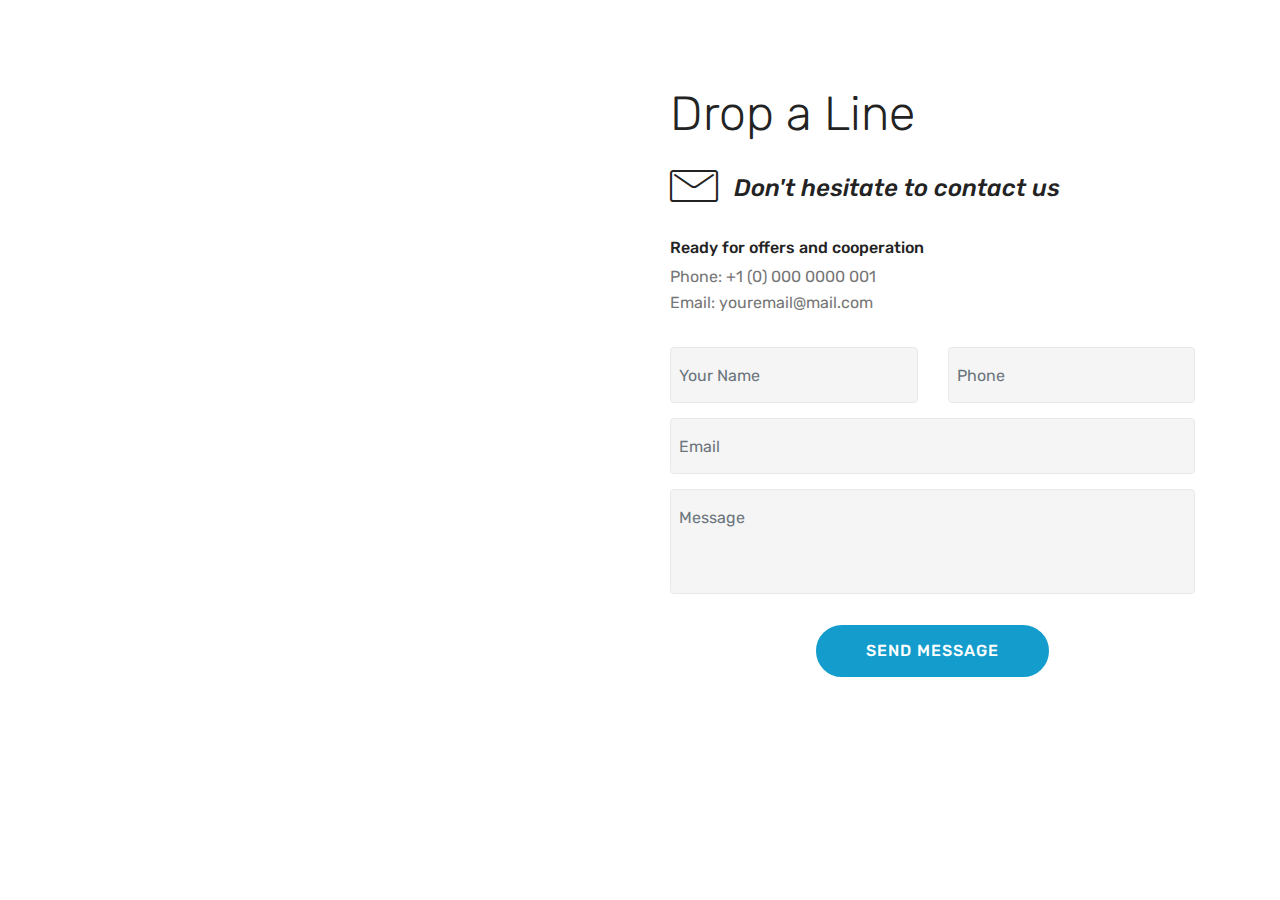
<file: Contact.html>
<!DOCTYPE html>
<html >
<head>
  <!-- Site made with Mobirise Website Builder v4.9.5, https://mobirise.com -->
  <meta charset="UTF-8">
  <meta http-equiv="X-UA-Compatible" content="IE=edge">
  <meta name="generator" content="Mobirise v4.9.5, mobirise.com">
  <meta name="viewport" content="width=device-width, initial-scale=1, minimum-scale=1">
  <link rel="shortcut icon" href="assets/images/5-support-services-grid-icon-tcm389-159477-100x100.png" type="image/x-icon">
  <meta name="description" content="Alfabet Contact us">
  <title>Contact Us</title>
  <link rel="stylesheet" href="assets/web/assets/mobirise-icons/mobirise-icons.css">
  <link rel="stylesheet" href="assets/tether/tether.min.css">
  <link rel="stylesheet" href="assets/bootstrap/css/bootstrap.min.css">
  <link rel="stylesheet" href="assets/bootstrap/css/bootstrap-grid.min.css">
  <link rel="stylesheet" href="assets/bootstrap/css/bootstrap-reboot.min.css">
  <link rel="stylesheet" href="assets/theme/css/style.css">
  <link rel="stylesheet" href="assets/mobirise/css/mbr-additional.css" type="text/css">
  
  
  
</head>
<body>
  <section class="mbr-section form4 cid-qWeTkx7yJR" id="form4-2i">

    

    
    <div class="container">
        <div class="row">
            <div class="col-md-6">
                <div class="google-map"><iframe frameborder="0" style="border:0" src="https://www.google.com/maps/embed/v1/place?key=AIzaSyAEIpgj38KyLFELm2bK9Y7krBkz1K-cMq8&amp;q=place_id:ChIJE6kccxZo1moRjJVJy7uDWk0" allowfullscreen=""></iframe></div>
            </div>
            <div class="col-md-6">
                <h2 class="pb-3 align-left mbr-fonts-style display-2">
                    Drop a Line
                </h2>
                <div>
                    <div class="icon-block pb-3">
                        <span class="icon-block__icon">
                            <span class="mbri-letter mbr-iconfont"></span>
                        </span>
                        <h4 class="icon-block__title align-left mbr-fonts-style display-5">
                            Don't hesitate to contact us
                        </h4>
                    </div>
                    <div class="icon-contacts pb-3">
                        <h5 class="align-left mbr-fonts-style display-7">
                            Ready for offers and cooperation
                        </h5>
                        <p class="mbr-text align-left mbr-fonts-style display-7">
                            Phone: +1 (0) 000 0000 001 <br>
                            Email: youremail@mail.com
                        </p>
                    </div>
                </div>
                <div data-form-type="formoid">
                    <div data-form-alert="" hidden="">
                        Thanks for filling out the form!
                    </div>
                    <form class="block mbr-form" action="https://mobirise.com/" method="post" data-form-title="Mobirise Form"><input type="hidden" name="email" data-form-email="true" value="WT08W7T1V7wdpfXgM8ZLFCTK7DaIefFp5VjRb1eSQaFROSNnLWXa5vQPxslSGP+hEzetq0cEkk9IGZ10cTjKN/TVoZix03Tw6WapWdjUIuhehV0wHw93iAdY5Q0HlK+P">
                        <div class="row">
                            <div class="col-md-6 multi-horizontal" data-for="name">
                                <input type="text" class="form-control input" name="name" data-form-field="Name" placeholder="Your Name" required="" id="name-form4-2i">
                            </div>
                            <div class="col-md-6 multi-horizontal" data-for="phone">
                                <input type="text" class="form-control input" name="phone" data-form-field="Phone" placeholder="Phone" required="" id="phone-form4-2i">
                            </div>
                            <div class="col-md-12" data-for="email">
                                <input type="text" class="form-control input" name="email" data-form-field="Email" placeholder="Email" required="" id="email-form4-2i">
                            </div>
                            <div class="col-md-12" data-for="message">
                                <textarea class="form-control input" name="message" rows="3" data-form-field="Message" placeholder="Message" style="resize:none" id="message-form4-2i"></textarea>
                            </div>
                            <div class="input-group-btn col-md-12" style="margin-top: 10px;">
                                <button href="" type="submit" class="btn btn-primary btn-form display-4">SEND MESSAGE</button>
                            </div>
                        </div>
                    </form>
                </div>
            </div>
        </div>
    </div>
</section>


  <section class="engine"><a href="https://mobirise.info/p">website templates free download</a></section><script src="assets/web/assets/jquery/jquery.min.js"></script>
  <script src="assets/popper/popper.min.js"></script>
  <script src="assets/tether/tether.min.js"></script>
  <script src="assets/bootstrap/js/bootstrap.min.js"></script>
  <script src="assets/smoothscroll/smooth-scroll.js"></script>
  <script src="assets/theme/js/script.js"></script>
  <script src="assets/formoid/formoid.min.js"></script>
  
  
 <div id="scrollToTop" class="scrollToTop mbr-arrow-up"><a style="text-align: center;"><i class="mbr-arrow-up-icon mbr-arrow-up-icon-cm cm-icon cm-icon-smallarrow-up"></i></a></div>
  </body>
</html>
</file>
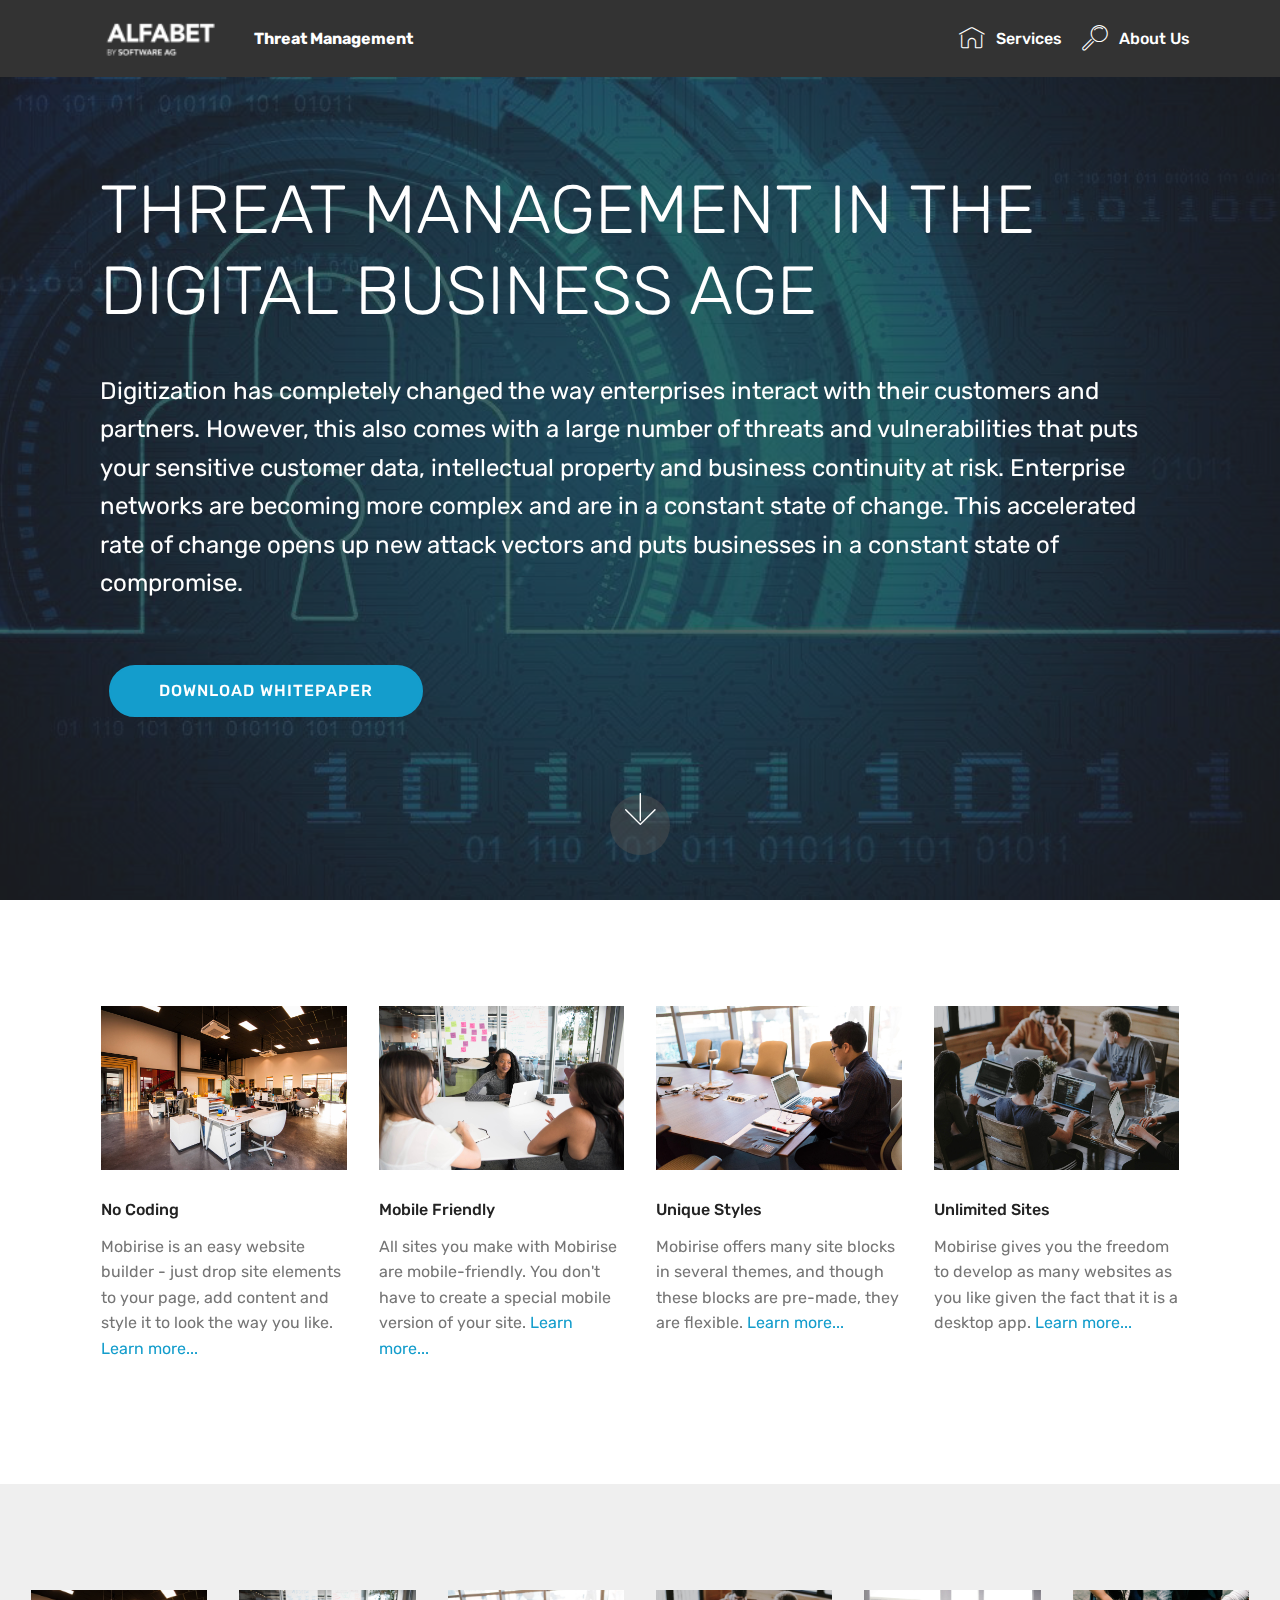
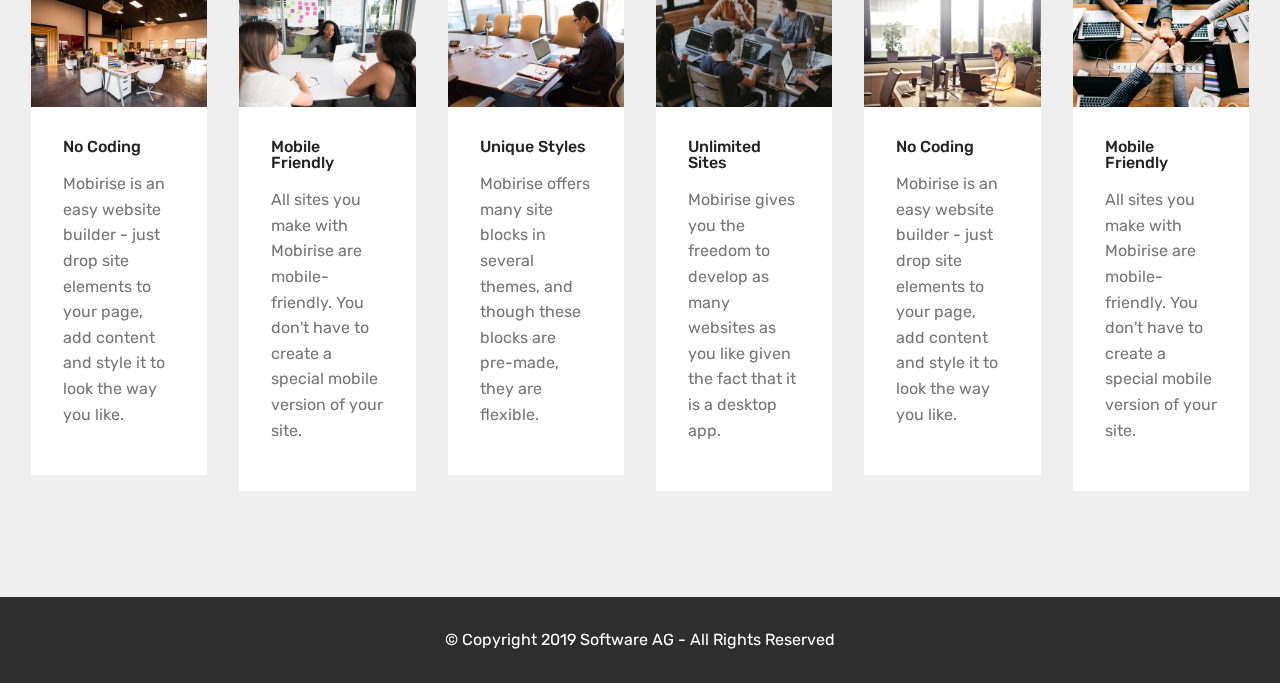
<file: threat.html>
<!DOCTYPE html>
<html >
<head>
  <!-- Site made with Mobirise Website Builder v4.9.5, https://mobirise.com -->
  <meta charset="UTF-8">
  <meta http-equiv="X-UA-Compatible" content="IE=edge">
  <meta name="generator" content="Mobirise v4.9.5, mobirise.com">
  <meta name="viewport" content="width=device-width, initial-scale=1, minimum-scale=1">
  <link rel="shortcut icon" href="assets/images/5-support-services-grid-icon-tcm389-159477-100x100.png" type="image/x-icon">
  <meta name="description" content="Website Builder Description">
  <title>Threat Management</title>
  <link rel="stylesheet" href="assets/web/assets/mobirise-icons/mobirise-icons.css">
  <link rel="stylesheet" href="assets/tether/tether.min.css">
  <link rel="stylesheet" href="assets/bootstrap/css/bootstrap.min.css">
  <link rel="stylesheet" href="assets/bootstrap/css/bootstrap-grid.min.css">
  <link rel="stylesheet" href="assets/bootstrap/css/bootstrap-reboot.min.css">
  <link rel="stylesheet" href="assets/dropdown/css/style.css">
  <link rel="stylesheet" href="assets/theme/css/style.css">
  <link rel="stylesheet" href="assets/mobirise/css/mbr-additional.css" type="text/css">
  
  
  
</head>
<body>
  <section class="menu cid-rl11TYXEPT" once="menu" id="menu1-2l">

    

    <nav class="navbar navbar-expand beta-menu navbar-dropdown align-items-center navbar-fixed-top navbar-toggleable-sm">
        <button class="navbar-toggler navbar-toggler-right" type="button" data-toggle="collapse" data-target="#navbarSupportedContent" aria-controls="navbarSupportedContent" aria-expanded="false" aria-label="Toggle navigation">
            <div class="hamburger">
                <span></span>
                <span></span>
                <span></span>
                <span></span>
            </div>
        </button>
        <div class="menu-logo">
            <div class="navbar-brand">
                <span class="navbar-logo">
                    <a href="http://alfabet.softwareag.com/" target="_blank">
                         <img src="assets/images/alfabet-sag-ref-white-rgb-122x46.png" alt="Mobirise" title="" style="height: 3.8rem;">
                    </a>
                </span>
                <span class="navbar-caption-wrap"><a class="navbar-caption text-white display-4" href="assets/files/SAG_Threat_Management_8PG_WP_Jun16_tcm16-143239.pdf">Threat Management</a></span>
            </div>
        </div>
        <div class="collapse navbar-collapse" id="navbarSupportedContent">
            <ul class="navbar-nav nav-dropdown nav-right" data-app-modern-menu="true"><li class="nav-item">
                    <a class="nav-link link text-white display-4" href="https://mobirise.co">
                        <span class="mbri-home mbr-iconfont mbr-iconfont-btn"></span>
                        Services
                    </a>
                </li>
                <li class="nav-item">
                    <a class="nav-link link text-white display-4" href="https://www.softwareag.com/corporate/default.html" target="_blank">
                        <span class="mbri-search mbr-iconfont mbr-iconfont-btn"></span>
                        About Us
                    </a>
                </li></ul>
            
        </div>
    </nav>
</section>

<section class="engine"><a href="https://mobirise.info/e">make your own website</a></section><section class="header11 cid-roNJ8dHLDk mbr-fullscreen mbr-parallax-background" id="header11-2n">

    <!-- Block parameters controls (Blue "Gear" panel) -->
    
    <!-- End block parameters -->

    <div class="mbr-overlay" style="opacity: 0.7; background-color: rgb(35, 35, 35);">
    </div>
    <div class="container align-left">
        <div class="media-container-column mbr-white col-md-12">
            
            <h1 class="mbr-section-title py-3 mbr-fonts-style display-1">THREAT MANAGEMENT IN THE DIGITAL BUSINESS AGE</h1>
            <p class="mbr-text py-3 mbr-fonts-style display-5">
                Digitization has completely changed the way enterprises interact with their customers and partners. However, this also comes with a large number of threats and vulnerabilities that puts your sensitive customer data, intellectual property and business continuity at risk. Enterprise networks are becoming more complex and are in a constant state of change. This accelerated rate of change opens up new attack vectors and puts businesses in a constant state of compromise.
            </p>
            <div class="mbr-section-btn py-4"><a class="btn btn-md btn-primary display-4" href="assets/files/SAG_Threat_Management_8PG_WP_Jun16_tcm16-143239.pdf" target="_blank">DOWNLOAD WHITEPAPER</a></div>
        </div>
    </div>

    <div class="mbr-arrow hidden-sm-down" aria-hidden="true">
        <a href="#next">
            <i class="mbri-down mbr-iconfont"></i>
        </a>
    </div>
</section>

<section class="features2 cid-roNLCui0fU" id="features2-2p">

    

    
    
    <div class="container">
        <div class="media-container-row">
            <div class="card p-3 col-12 col-md-6 col-lg-3">
                <div class="card-wrapper">
                    <div class="card-img">
                        <img src="assets/images/background1.jpg" alt="Mobirise">
                    </div>
                    <div class="card-box">
                        <h4 class="card-title pb-3 mbr-fonts-style display-7">
                            No Coding
                        </h4>
                        <p class="mbr-text mbr-fonts-style display-7">
                            Mobirise is an easy website builder - just drop site elements to your page, add content and style it to look the way you like. <a href="https://mobirise.co">Learn more...</a>
                        </p>
                    </div>
                </div>
            </div>

            <div class="card p-3 col-12 col-md-6 col-lg-3">
                <div class="card-wrapper">
                    <div class="card-img">
                        <img src="assets/images/background2.jpg" alt="Mobirise">
                    </div>
                    <div class="card-box ">
                        <h4 class="card-title pb-3 mbr-fonts-style display-7">
                            Mobile Friendly
                        </h4>
                        <p class="mbr-text mbr-fonts-style display-7">
                            All sites you make with Mobirise are mobile-friendly. You don't have to create a special mobile version of your site. <a href="https://mobirise.co">Learn more...</a>
                        </p>
                    </div>
                </div>
            </div>

            <div class="card p-3 col-12 col-md-6 col-lg-3">
                <div class="card-wrapper">
                    <div class="card-img">
                        <img src="assets/images/background3.jpg" alt="Mobirise">
                    </div>
                    <div class="card-box">
                        <h4 class="card-title pb-3 mbr-fonts-style display-7">
                            Unique Styles
                        </h4>
                        <p class="mbr-text mbr-fonts-style display-7">
                            Mobirise offers many site blocks in several themes, and though these blocks are pre-made, they are flexible. <a href="https://mobirise.co">Learn more...</a>
                        </p>
                    </div>
                </div>
            </div>

            <div class="card p-3 col-12 col-md-6 col-lg-3">
                <div class="card-wrapper">
                    <div class="card-img">
                        <img src="assets/images/background4.jpg" alt="Mobirise">
                    </div>
                    <div class="card-box">
                        <h4 class="card-title pb-3 mbr-fonts-style display-7">
                            Unlimited Sites
                        </h4>
                        <p class="mbr-text mbr-fonts-style display-7">
                            Mobirise gives you the freedom to develop as many websites as you like given the fact that it is a desktop app. <a href="https://mobirise.co">Learn more...</a>
                        </p>
                    </div>
                </div>
            </div>
        </div>
    </div>
</section>

<section class="features17 cid-roNLAXYSJD" id="features17-2o">
    
    

    
    <div class="container-fluid">
        <div class="media-container-row">
            <div class="card p-3 col-12 col-md-6 col-lg-2">
                <div class="card-wrapper">
                    <div class="card-img">
                        <img src="assets/images/background1.jpg" alt="Mobirise">
                    </div>
                    <div class="card-box">
                        <h4 class="card-title pb-3 mbr-fonts-style display-7">
                            No Coding
                        </h4>
                        <p class="mbr-text mbr-fonts-style display-7">
                            Mobirise is an easy website builder - just drop site elements to your page, add content and style it to look the way you like.
                        </p>
                    </div>
                </div>
            </div>

            <div class="card p-3 col-12 col-md-6 col-lg-2">
                <div class="card-wrapper">
                    <div class="card-img">
                        <img src="assets/images/background2.jpg" alt="Mobirise">
                    </div>
                    <div class="card-box">
                        <h4 class="card-title pb-3 mbr-fonts-style display-7">
                            Mobile Friendly
                        </h4>
                        <p class="mbr-text mbr-fonts-style display-7">
                            All sites you make with Mobirise are mobile-friendly. You don't have to create a special mobile version of your site.
                        </p>
                    </div>
                </div>
            </div>

            <div class="card p-3 col-12 col-md-6 col-lg-2">
                <div class="card-wrapper">
                    <div class="card-img">
                        <img src="assets/images/background3.jpg" alt="Mobirise">
                    </div>
                    <div class="card-box">
                        <h4 class="card-title pb-3 mbr-fonts-style display-7">
                            Unique Styles
                        </h4>
                        <p class="mbr-text mbr-fonts-style display-7">
                            Mobirise offers many site blocks in several themes, and though these blocks are pre-made, they are flexible.
                        </p>
                    </div>
                </div>
            </div>

            <div class="card p-3 col-12 col-md-6 col-lg-2">
                <div class="card-wrapper">
                    <div class="card-img">
                        <img src="assets/images/background4.jpg" alt="Mobirise">
                    </div>
                    <div class="card-box">
                        <h4 class="card-title pb-3 mbr-fonts-style display-7">
                            Unlimited Sites
                        </h4>
                        <p class="mbr-text mbr-fonts-style display-7">
                           Mobirise gives you the freedom to develop as many websites as you like given the fact that it is a desktop app.
                        </p>
                    </div>
                </div>
            </div>
            <div class="card p-3 col-12 col-md-6 col-lg-2">
                <div class="card-wrapper">
                    <div class="card-img">
                        <img src="assets/images/background5.jpg" alt="Mobirise">
                    </div>
                    <div class="card-box">
                        <h4 class="card-title pb-3 mbr-fonts-style display-7">
                            No Coding
                        </h4>
                        <p class="mbr-text mbr-fonts-style display-7">
                            Mobirise is an easy website builder - just drop site elements to your page, add content and style it to look the way you like.
                        </p>
                    </div>
                </div>
            </div>
            <div class="card p-3 col-12 col-md-6 col-lg-2">
                <div class="card-wrapper">
                    <div class="card-img">
                        <img src="assets/images/background6.jpg" alt="Mobirise">
                    </div>
                    <div class="card-box">
                        <h4 class="card-title pb-3 mbr-fonts-style display-7">
                            Mobile Friendly
                        </h4>
                        <p class="mbr-text mbr-fonts-style display-7">
                            All sites you make with Mobirise are mobile-friendly. You don't have to create a special mobile version of your site.
                        </p>
                    </div>
                </div>
            </div>
        </div>
    </div>
</section>

<section once="" class="cid-roNLMhMmn0" id="footer6-2q">

    

    

    <div class="container">
        <div class="media-container-row align-center mbr-white">
            <div class="col-12">
                <p class="mbr-text mb-0 mbr-fonts-style display-7">
                    © Copyright 2019 Software AG - All Rights Reserved
                </p>
            </div>
        </div>
    </div>
</section>


  <script src="assets/web/assets/jquery/jquery.min.js"></script>
  <script src="assets/popper/popper.min.js"></script>
  <script src="assets/tether/tether.min.js"></script>
  <script src="assets/bootstrap/js/bootstrap.min.js"></script>
  <script src="assets/smoothscroll/smooth-scroll.js"></script>
  <script src="assets/dropdown/js/script.min.js"></script>
  <script src="assets/touchswipe/jquery.touch-swipe.min.js"></script>
  <script src="assets/parallax/jarallax.min.js"></script>
  <script src="assets/theme/js/script.js"></script>
  
  
 <div id="scrollToTop" class="scrollToTop mbr-arrow-up"><a style="text-align: center;"><i class="mbr-arrow-up-icon mbr-arrow-up-icon-cm cm-icon cm-icon-smallarrow-up"></i></a></div>
  </body>
</html>
</file>
<file: assets/web/assets/mobirise-icons/mobirise-icons.css>
@font-face {
  font-family: 'MobiriseIcons';
  src:  url('mobirise-icons.eot?spat4u');
  src:  url('mobirise-icons.eot?spat4u#iefix') format('embedded-opentype'),
    url('mobirise-icons.ttf?spat4u') format('truetype'),
    url('mobirise-icons.woff?spat4u') format('woff'),
    url('mobirise-icons.svg?spat4u#MobiriseIcons') format('svg');
  font-weight: normal;
  font-style: normal;
}

[class^="mbri-"], [class*=" mbri-"] {
  /* use !important to prevent issues with browser extensions that change fonts */
  font-family: MobiriseIcons !important;
  speak: none;
  font-style: normal;
  font-weight: normal;
  font-variant: normal;
  text-transform: none;
  line-height: 1;

  /* Better Font Rendering =========== */
  -webkit-font-smoothing: antialiased;
  -moz-osx-font-smoothing: grayscale;
}

.mbri-add-submenu:before {
  content: "\e900";
}
.mbri-alert:before {
  content: "\e901";
}
.mbri-align-center:before {
  content: "\e902";
}
.mbri-align-justify:before {
  content: "\e903";
}
.mbri-align-left:before {
  content: "\e904";
}
.mbri-align-right:before {
  content: "\e905";
}
.mbri-android:before {
  content: "\e906";
}
.mbri-apple:before {
  content: "\e907";
}
.mbri-arrow-down:before {
  content: "\e908";
}
.mbri-arrow-next:before {
  content: "\e909";
}
.mbri-arrow-prev:before {
  content: "\e90a";
}
.mbri-arrow-up:before {
  content: "\e90b";
}
.mbri-bold:before {
  content: "\e90c";
}
.mbri-bookmark:before {
  content: "\e90d";
}
.mbri-bootstrap:before {
  content: "\e90e";
}
.mbri-briefcase:before {
  content: "\e90f";
}
.mbri-browse:before {
  content: "\e910";
}
.mbri-bulleted-list:before {
  content: "\e911";
}
.mbri-calendar:before {
  content: "\e912";
}
.mbri-camera:before {
  content: "\e913";
}
.mbri-cart-add:before {
  content: "\e914";
}
.mbri-cart-full:before {
  content: "\e915";
}
.mbri-cash:before {
  content: "\e916";
}
.mbri-change-style:before {
  content: "\e917";
}
.mbri-chat:before {
  content: "\e918";
}
.mbri-clock:before {
  content: "\e919";
}
.mbri-close:before {
  content: "\e91a";
}
.mbri-cloud:before {
  content: "\e91b";
}
.mbri-code:before {
  content: "\e91c";
}
.mbri-contact-form:before {
  content: "\e91d";
}
.mbri-credit-card:before {
  content: "\e91e";
}
.mbri-cursor-click:before {
  content: "\e91f";
}
.mbri-cust-feedback:before {
  content: "\e920";
}
.mbri-database:before {
  content: "\e921";
}
.mbri-delivery:before {
  content: "\e922";
}
.mbri-desktop:before {
  content: "\e923";
}
.mbri-devices:before {
  content: "\e924";
}
.mbri-down:before {
  content: "\e925";
}
.mbri-download:before {
  content: "\e989";
}
.mbri-drag-n-drop:before {
  content: "\e927";
}
.mbri-drag-n-drop2:before {
  content: "\e928";
}
.mbri-edit:before {
  content: "\e929";
}
.mbri-edit2:before {
  content: "\e92a";
}
.mbri-error:before {
  content: "\e92b";
}
.mbri-extension:before {
  content: "\e92c";
}
.mbri-features:before {
  content: "\e92d";
}
.mbri-file:before {
  content: "\e92e";
}
.mbri-flag:before {
  content: "\e92f";
}
.mbri-folder:before {
  content: "\e930";
}
.mbri-gift:before {
  content: "\e931";
}
.mbri-github:before {
  content: "\e932";
}
.mbri-globe:before {
  content: "\e933";
}
.mbri-globe-2:before {
  content: "\e934";
}
.mbri-growing-chart:before {
  content: "\e935";
}
.mbri-hearth:before {
  content: "\e936";
}
.mbri-help:before {
  content: "\e937";
}
.mbri-home:before {
  content: "\e938";
}
.mbri-hot-cup:before {
  content: "\e939";
}
.mbri-idea:before {
  content: "\e93a";
}
.mbri-image-gallery:before {
  content: "\e93b";
}
.mbri-image-slider:before {
  content: "\e93c";
}
.mbri-info:before {
  content: "\e93d";
}
.mbri-italic:before {
  content: "\e93e";
}
.mbri-key:before {
  content: "\e93f";
}
.mbri-laptop:before {
  content: "\e940";
}
.mbri-layers:before {
  content: "\e941";
}
.mbri-left-right:before {
  content: "\e942";
}
.mbri-left:before {
  content: "\e943";
}
.mbri-letter:before {
  content: "\e944";
}
.mbri-like:before {
  content: "\e945";
}
.mbri-link:before {
  content: "\e946";
}
.mbri-lock:before {
  content: "\e947";
}
.mbri-login:before {
  content: "\e948";
}
.mbri-logout:before {
  content: "\e949";
}
.mbri-magic-stick:before {
  content: "\e94a";
}
.mbri-map-pin:before {
  content: "\e94b";
}
.mbri-menu:before {
  content: "\e94c";
}
.mbri-mobile:before {
  content: "\e94d";
}
.mbri-mobile2:before {
  content: "\e94e";
}
.mbri-mobirise:before {
  content: "\e94f";
}
.mbri-more-horizontal:before {
  content: "\e950";
}
.mbri-more-vertical:before {
  content: "\e951";
}
.mbri-music:before {
  content: "\e952";
}
.mbri-new-file:before {
  content: "\e953";
}
.mbri-numbered-list:before {
  content: "\e954";
}
.mbri-opened-folder:before {
  content: "\e955";
}
.mbri-pages:before {
  content: "\e956";
}
.mbri-paper-plane:before {
  content: "\e957";
}
.mbri-paperclip:before {
  content: "\e958";
}
.mbri-photo:before {
  content: "\e959";
}
.mbri-photos:before {
  content: "\e95a";
}
.mbri-pin:before {
  content: "\e95b";
}
.mbri-play:before {
  content: "\e95c";
}
.mbri-plus:before {
  content: "\e95d";
}
.mbri-preview:before {
  content: "\e95e";
}
.mbri-print:before {
  content: "\e95f";
}
.mbri-protect:before {
  content: "\e960";
}
.mbri-question:before {
  content: "\e961";
}
.mbri-quote-left:before {
  content: "\e962";
}
.mbri-quote-right:before {
  content: "\e963";
}
.mbri-refresh:before {
  content: "\e964";
}
.mbri-responsive:before {
  content: "\e965";
}
.mbri-right:before {
  content: "\e966";
}
.mbri-rocket:before {
  content: "\e967";
}
.mbri-sad-face:before {
  content: "\e968";
}
.mbri-sale:before {
  content: "\e969";
}
.mbri-save:before {
  content: "\e96a";
}
.mbri-search:before {
  content: "\e96b";
}
.mbri-setting:before {
  content: "\e96c";
}
.mbri-setting2:before {
  content: "\e96d";
}
.mbri-setting3:before {
  content: "\e96e";
}
.mbri-share:before {
  content: "\e96f";
}
.mbri-shopping-bag:before {
  content: "\e970";
}
.mbri-shopping-basket:before {
  content: "\e971";
}
.mbri-shopping-cart:before {
  content: "\e972";
}
.mbri-sites:before {
  content: "\e973";
}
.mbri-smile-face:before {
  content: "\e974";
}
.mbri-speed:before {
  content: "\e975";
}
.mbri-star:before {
  content: "\e976";
}
.mbri-success:before {
  content: "\e977";
}
.mbri-sun:before {
  content: "\e978";
}
.mbri-sun2:before {
  content: "\e979";
}
.mbri-tablet:before {
  content: "\e97a";
}
.mbri-tablet-vertical:before {
  content: "\e97b";
}
.mbri-target:before {
  content: "\e97c";
}
.mbri-timer:before {
  content: "\e97d";
}
.mbri-to-ftp:before {
  content: "\e97e";
}
.mbri-to-local-drive:before {
  content: "\e97f";
}
.mbri-touch-swipe:before {
  content: "\e980";
}
.mbri-touch:before {
  content: "\e981";
}
.mbri-trash:before {
  content: "\e982";
}
.mbri-underline:before {
  content: "\e983";
}
.mbri-unlink:before {
  content: "\e984";
}
.mbri-unlock:before {
  content: "\e985";
}
.mbri-up-down:before {
  content: "\e986";
}
.mbri-up:before {
  content: "\e987";
}
.mbri-update:before {
  content: "\e988";
}
.mbri-upload:before {
 content: "\e926"; 
}
.mbri-user:before {
  content: "\e98a";
}
.mbri-user2:before {
  content: "\e98b";
}
.mbri-users:before {
  content: "\e98c";
}
.mbri-video:before {
  content: "\e98d";
}
.mbri-video-play:before {
  content: "\e98e";
}
.mbri-watch:before {
  content: "\e98f";
}
.mbri-website-theme:before {
  content: "\e990";
}
.mbri-wifi:before {
  content: "\e991";
}
.mbri-windows:before {
  content: "\e992";
}
.mbri-zoom-out:before {
  content: "\e993";
}
.mbri-redo:before {
  content: "\e994";
}
.mbri-undo:before {
  content: "\e995";
}
</file>
<file: assets/socicon/css/styles.css>
@charset "UTF-8";

@font-face {
  font-family: "socicon";
  src:url("../fonts/socicon.eot");
  src:url("../fonts/socicon.eot?#iefix") format("embedded-opentype"),
    url("../fonts/socicon.woff") format("woff"),
    url("../fonts/socicon.ttf") format("truetype"),
    url("../fonts/socicon.svg#socicon") format("svg");
  font-weight: normal;
  font-style: normal;

}

[data-icon]:before {
  font-family: "socicon" !important;
  content: attr(data-icon);
  font-style: normal !important;
  font-weight: normal !important;
  font-variant: normal !important;
  text-transform: none !important;
  speak: none;
  line-height: 1;
  -webkit-font-smoothing: antialiased;
  -moz-osx-font-smoothing: grayscale;
}

[class^="socicon-"]:before,
[class*=" socicon-"]:before {
  font-family: "socicon" !important;
  font-style: normal !important;
  font-weight: normal !important;
  font-variant: normal !important;
  text-transform: none !important;
  speak: none;
  line-height: 1;
  -webkit-font-smoothing: antialiased;
  -moz-osx-font-smoothing: grayscale;
}

.socicon-modelmayhem:before {
  content: "\e000";
}
.socicon-mixcloud:before {
  content: "\e001";
}
.socicon-drupal:before {
  content: "\e002";
}
.socicon-swarm:before {
  content: "\e003";
}
.socicon-istock:before {
  content: "\e004";
}
.socicon-yammer:before {
  content: "\e005";
}
.socicon-ello:before {
  content: "\e006";
}
.socicon-stackoverflow:before {
  content: "\e007";
}
.socicon-persona:before {
  content: "\e008";
}
.socicon-triplej:before {
  content: "\e009";
}
.socicon-houzz:before {
  content: "\e00a";
}
.socicon-rss:before {
  content: "\e00b";
}
.socicon-paypal:before {
  content: "\e00c";
}
.socicon-odnoklassniki:before {
  content: "\e00d";
}
.socicon-airbnb:before {
  content: "\e00e";
}
.socicon-periscope:before {
  content: "\e00f";
}
.socicon-outlook:before {
  content: "\e010";
}
.socicon-coderwall:before {
  content: "\e011";
}
.socicon-tripadvisor:before {
  content: "\e012";
}
.socicon-appnet:before {
  content: "\e013";
}
.socicon-goodreads:before {
  content: "\e014";
}
.socicon-tripit:before {
  content: "\e015";
}
.socicon-lanyrd:before {
  content: "\e016";
}
.socicon-slideshare:before {
  content: "\e017";
}
.socicon-buffer:before {
  content: "\e018";
}
.socicon-disqus:before {
  content: "\e019";
}
.socicon-vkontakte:before {
  content: "\e01a";
}
.socicon-whatsapp:before {
  content: "\e01b";
}
.socicon-patreon:before {
  content: "\e01c";
}
.socicon-storehouse:before {
  content: "\e01d";
}
.socicon-pocket:before {
  content: "\e01e";
}
.socicon-mail:before {
  content: "\e01f";
}
.socicon-blogger:before {
  content: "\e020";
}
.socicon-technorati:before {
  content: "\e021";
}
.socicon-reddit:before {
  content: "\e022";
}
.socicon-dribbble:before {
  content: "\e023";
}
.socicon-stumbleupon:before {
  content: "\e024";
}
.socicon-digg:before {
  content: "\e025";
}
.socicon-envato:before {
  content: "\e026";
}
.socicon-behance:before {
  content: "\e027";
}
.socicon-delicious:before {
  content: "\e028";
}
.socicon-deviantart:before {
  content: "\e029";
}
.socicon-forrst:before {
  content: "\e02a";
}
.socicon-play:before {
  content: "\e02b";
}
.socicon-zerply:before {
  content: "\e02c";
}
.socicon-wikipedia:before {
  content: "\e02d";
}
.socicon-apple:before {
  content: "\e02e";
}
.socicon-flattr:before {
  content: "\e02f";
}
.socicon-github:before {
  content: "\e030";
}
.socicon-renren:before {
  content: "\e031";
}
.socicon-friendfeed:before {
  content: "\e032";
}
.socicon-newsvine:before {
  content: "\e033";
}
.socicon-identica:before {
  content: "\e034";
}
.socicon-bebo:before {
  content: "\e035";
}
.socicon-zynga:before {
  content: "\e036";
}
.socicon-steam:before {
  content: "\e037";
}
.socicon-xbox:before {
  content: "\e038";
}
.socicon-windows:before {
  content: "\e039";
}
.socicon-qq:before {
  content: "\e03a";
}
.socicon-douban:before {
  content: "\e03b";
}
.socicon-meetup:before {
  content: "\e03c";
}
.socicon-playstation:before {
  content: "\e03d";
}
.socicon-android:before {
  content: "\e03e";
}
.socicon-snapchat:before {
  content: "\e03f";
}
.socicon-twitter:before {
  content: "\e040";
}
.socicon-facebook:before {
  content: "\e041";
}
.socicon-googleplus:before {
  content: "\e042";
}
.socicon-pinterest:before {
  content: "\e043";
}
.socicon-foursquare:before {
  content: "\e044";
}
.socicon-yahoo:before {
  content: "\e045";
}
.socicon-skype:before {
  content: "\e046";
}
.socicon-yelp:before {
  content: "\e047";
}
.socicon-feedburner:before {
  content: "\e048";
}
.socicon-linkedin:before {
  content: "\e049";
}
.socicon-viadeo:before {
  content: "\e04a";
}
.socicon-xing:before {
  content: "\e04b";
}
.socicon-myspace:before {
  content: "\e04c";
}
.socicon-soundcloud:before {
  content: "\e04d";
}
.socicon-spotify:before {
  content: "\e04e";
}
.socicon-grooveshark:before {
  content: "\e04f";
}
.socicon-lastfm:before {
  content: "\e050";
}
.socicon-youtube:before {
  content: "\e051";
}
.socicon-vimeo:before {
  content: "\e052";
}
.socicon-dailymotion:before {
  content: "\e053";
}
.socicon-vine:before {
  content: "\e054";
}
.socicon-flickr:before {
  content: "\e055";
}
.socicon-500px:before {
  content: "\e056";
}
.socicon-wordpress:before {
  content: "\e058";
}
.socicon-tumblr:before {
  content: "\e059";
}
.socicon-twitch:before {
  content: "\e05a";
}
.socicon-8tracks:before {
  content: "\e05b";
}
.socicon-amazon:before {
  content: "\e05c";
}
.socicon-icq:before {
  content: "\e05d";
}
.socicon-smugmug:before {
  content: "\e05e";
}
.socicon-ravelry:before {
  content: "\e05f";
}
.socicon-weibo:before {
  content: "\e060";
}
.socicon-baidu:before {
  content: "\e061";
}
.socicon-angellist:before {
  content: "\e062";
}
.socicon-ebay:before {
  content: "\e063";
}
.socicon-imdb:before {
  content: "\e064";
}
.socicon-stayfriends:before {
  content: "\e065";
}
.socicon-residentadvisor:before {
  content: "\e066";
}
.socicon-google:before {
  content: "\e067";
}
.socicon-yandex:before {
  content: "\e068";
}
.socicon-sharethis:before {
  content: "\e069";
}
.socicon-bandcamp:before {
  content: "\e06a";
}
.socicon-itunes:before {
  content: "\e06b";
}
.socicon-deezer:before {
  content: "\e06c";
}
.socicon-telegram:before {
  content: "\e06e";
}
.socicon-openid:before {
  content: "\e06f";
}
.socicon-amplement:before {
  content: "\e070";
}
.socicon-viber:before {
  content: "\e071";
}
.socicon-zomato:before {
  content: "\e072";
}
.socicon-draugiem:before {
  content: "\e074";
}
.socicon-endomodo:before {
  content: "\e075";
}
.socicon-filmweb:before {
  content: "\e076";
}
.socicon-stackexchange:before {
  content: "\e077";
}
.socicon-wykop:before {
  content: "\e078";
}
.socicon-teamspeak:before {
  content: "\e079";
}
.socicon-teamviewer:before {
  content: "\e07a";
}
.socicon-ventrilo:before {
  content: "\e07b";
}
.socicon-younow:before {
  content: "\e07c";
}
.socicon-raidcall:before {
  content: "\e07d";
}
.socicon-mumble:before {
  content: "\e07e";
}
.socicon-medium:before {
  content: "\e06d";
}
.socicon-bebee:before {
  content: "\e07f";
}
.socicon-hitbox:before {
  content: "\e080";
}
.socicon-reverbnation:before {
  content: "\e081";
}
.socicon-formulr:before {
  content: "\e082";
}
.socicon-instagram:before {
  content: "\e057";
}
.socicon-battlenet:before {
  content: "\e083";
}
.socicon-chrome:before {
  content: "\e084";
}
.socicon-discord:before {
  content: "\e086";
}
.socicon-issuu:before {
  content: "\e087";
}
.socicon-macos:before {
  content: "\e088";
}
.socicon-firefox:before {
  content: "\e089";
}
.socicon-opera:before {
  content: "\e08d";
}
.socicon-keybase:before {
  content: "\e090";
}
.socicon-alliance:before {
  content: "\e091";
}
.socicon-livejournal:before {
  content: "\e092";
}
.socicon-googlephotos:before {
  content: "\e093";
}
.socicon-horde:before {
  content: "\e094";
}
.socicon-etsy:before {
  content: "\e095";
}
.socicon-zapier:before {
  content: "\e096";
}
.socicon-google-scholar:before {
  content: "\e097";
}
.socicon-researchgate:before {
  content: "\e098";
}
.socicon-wechat:before {
  content: "\e099";
}
.socicon-strava:before {
  content: "\e09a";
}
.socicon-line:before {
  content: "\e09b";
}
.socicon-lyft:before {
  content: "\e09c";
}
.socicon-uber:before {
  content: "\e09d";
}
.socicon-songkick:before {
  content: "\e09e";
}
.socicon-viewbug:before {
  content: "\e09f";
}
.socicon-googlegroups:before {
  content: "\e0a0";
}
.socicon-quora:before {
  content: "\e073";
}
.socicon-diablo:before {
  content: "\e085";
}
.socicon-blizzard:before {
  content: "\e0a1";
}
.socicon-hearthstone:before {
  content: "\e08b";
}
.socicon-heroes:before {
  content: "\e08a";
}
.socicon-overwatch:before {
  content: "\e08c";
}
.socicon-warcraft:before {
  content: "\e08e";
}
.socicon-starcraft:before {
  content: "\e08f";
}
.socicon-beam:before {
  content: "\e0a2";
}
.socicon-curse:before {
  content: "\e0a3";
}
.socicon-player:before {
  content: "\e0a4";
}
.socicon-streamjar:before {
  content: "\e0a5";
}
.socicon-nintendo:before {
  content: "\e0a6";
}
.socicon-hellocoton:before {
  content: "\e0a7";
}
</file>
<file: assets/dropdown/css/style.css>
.navbar-dropdown {
  left: 0;
  padding: 0;
  position: absolute;
  right: 0;
  top: 0;
  transition: all 0.45s ease;
  z-index: 1030;
  background: #282828; }
  .navbar-dropdown .navbar-logo {
    margin-right: 0.8rem;
    transition: margin 0.3s ease-in-out;
    vertical-align: middle; }
    .navbar-dropdown .navbar-logo img {
      height: 3.125rem;
      transition: all 0.3s ease-in-out; }
    .navbar-dropdown .navbar-logo.mbr-iconfont {
      font-size: 3.125rem;
      line-height: 3.125rem; }
  .navbar-dropdown .navbar-caption {
    font-weight: 700;
    white-space: normal;
    vertical-align: -4px;
    line-height: 3.125rem !important; }
    .navbar-dropdown .navbar-caption, .navbar-dropdown .navbar-caption:hover {
      color: inherit;
      text-decoration: none; }
  .navbar-dropdown .mbr-iconfont + .navbar-caption {
    vertical-align: -1px; }
  .navbar-dropdown.navbar-fixed-top {
    position: fixed; }
  .navbar-dropdown .navbar-brand span {
    vertical-align: -4px; }
  .navbar-dropdown.bg-color.transparent {
    background: none; }
  .navbar-dropdown.navbar-short .navbar-brand {
    padding: 0.625rem 0; }
    .navbar-dropdown.navbar-short .navbar-brand span {
      vertical-align: -1px; }
  .navbar-dropdown.navbar-short .navbar-caption {
    line-height: 2.375rem !important;
    vertical-align: -2px; }
  .navbar-dropdown.navbar-short .navbar-logo {
    margin-right: 0.5rem; }
    .navbar-dropdown.navbar-short .navbar-logo img {
      height: 2.375rem; }
    .navbar-dropdown.navbar-short .navbar-logo.mbr-iconfont {
      font-size: 2.375rem;
      line-height: 2.375rem; }
  .navbar-dropdown.navbar-short .mbr-table-cell {
    height: 3.625rem; }
  .navbar-dropdown .navbar-close {
    left: 0.6875rem;
    position: fixed;
    top: 0.75rem;
    z-index: 1000; }
  .navbar-dropdown .hamburger-icon {
    content: "";
    display: inline-block;
    vertical-align: middle;
    width: 16px;
    -webkit-box-shadow: 0 -6px 0 1px #282828,0 0 0 1px #282828,0 6px 0 1px #282828;
    -moz-box-shadow: 0 -6px 0 1px #282828,0 0 0 1px #282828,0 6px 0 1px #282828;
    box-shadow: 0 -6px 0 1px #282828,0 0 0 1px #282828,0 6px 0 1px #282828; }

.dropdown-menu .dropdown-toggle[data-toggle="dropdown-submenu"]::after {
  border-bottom: 0.35em solid transparent;
  border-left: 0.35em solid;
  border-right: 0;
  border-top: 0.35em solid transparent;
  margin-left: 0.3rem; }

.dropdown-menu .dropdown-item:focus {
  outline: 0; }

.nav-dropdown {
  font-size: 0.75rem;
  font-weight: 500;
  height: auto !important; }
  .nav-dropdown .nav-btn {
    padding-left: 1rem; }
  .nav-dropdown .link {
    margin: .667em 1.667em;
    font-weight: 500;
    padding: 0;
    transition: color .2s ease-in-out; }
    .nav-dropdown .link.dropdown-toggle {
      margin-right: 2.583em; }
      .nav-dropdown .link.dropdown-toggle::after {
        margin-left: .25rem;
        border-top: 0.35em solid;
        border-right: 0.35em solid transparent;
        border-left: 0.35em solid transparent;
        border-bottom: 0; }
      .nav-dropdown .link.dropdown-toggle[aria-expanded="true"] {
        margin: 0;
        padding: 0.667em 3.263em  0.667em 1.667em; }
  .nav-dropdown .link::after,
  .nav-dropdown .dropdown-item::after {
    color: inherit; }
  .nav-dropdown .btn {
    font-size: 0.75rem;
    font-weight: 700;
    letter-spacing: 0;
    margin-bottom: 0;
    padding-left: 1.25rem;
    padding-right: 1.25rem; }
  .nav-dropdown .dropdown-menu {
    border-radius: 0;
    border: 0;
    left: 0;
    margin: 0;
    padding-bottom: 1.25rem;
    padding-top: 1.25rem;
    position: relative; }
  .nav-dropdown .dropdown-submenu {
    margin-left: 0.125rem;
    top: 0; }
  .nav-dropdown .dropdown-item {
    font-weight: 500;
    line-height: 2;
    padding: 0.3846em 4.615em 0.3846em 1.5385em;
    position: relative;
    transition: color .2s ease-in-out, background-color .2s ease-in-out; }
    .nav-dropdown .dropdown-item::after {
      margin-top: -0.3077em;
      position: absolute;
      right: 1.1538em;
      top: 50%; }
    .nav-dropdown .dropdown-item:focus, .nav-dropdown .dropdown-item:hover {
      background: none; }

@media (max-width: 767px) {
  .nav-dropdown.navbar-toggleable-sm {
    bottom: 0;
    display: none;
    left: 0;
    overflow-x: hidden;
    position: fixed;
    top: 0;
    transform: translateX(-100%);
    -ms-transform: translateX(-100%);
    -webkit-transform: translateX(-100%);
    width: 18.75rem;
    z-index: 999; } }
.nav-dropdown.navbar-toggleable-xl {
  bottom: 0;
  display: none;
  left: 0;
  overflow-x: hidden;
  position: fixed;
  top: 0;
  transform: translateX(-100%);
  -ms-transform: translateX(-100%);
  -webkit-transform: translateX(-100%);
  width: 18.75rem;
  z-index: 999; }

.nav-dropdown-sm {
  display: block !important;
  overflow-x: hidden;
  overflow: auto;
  padding-top: 3.875rem; }
  .nav-dropdown-sm::after {
    content: "";
    display: block;
    height: 3rem;
    width: 100%; }
  .nav-dropdown-sm.collapse.in ~ .navbar-close {
    display: block !important; }
  .nav-dropdown-sm.collapsing, .nav-dropdown-sm.collapse.in {
    transform: translateX(0);
    -ms-transform: translateX(0);
    -webkit-transform: translateX(0);
    transition: all 0.25s ease-out;
    -webkit-transition: all 0.25s ease-out;
    background: #282828; }
  .nav-dropdown-sm.collapsing[aria-expanded="false"] {
    transform: translateX(-100%);
    -ms-transform: translateX(-100%);
    -webkit-transform: translateX(-100%); }
  .nav-dropdown-sm .nav-item {
    display: block;
    margin-left: 0 !important;
    padding-left: 0; }
  .nav-dropdown-sm .link,
  .nav-dropdown-sm .dropdown-item {
    border-top: 1px dotted rgba(255, 255, 255, 0.1);
    font-size: 0.8125rem;
    line-height: 1.6;
    margin: 0 !important;
    padding: 0.875rem 2.4rem 0.875rem 1.5625rem !important;
    position: relative;
    white-space: normal; }
    .nav-dropdown-sm .link:focus, .nav-dropdown-sm .link:hover,
    .nav-dropdown-sm .dropdown-item:focus,
    .nav-dropdown-sm .dropdown-item:hover {
      background: rgba(0, 0, 0, 0.2) !important;
      color: #c0a375; }
  .nav-dropdown-sm .nav-btn {
    position: relative;
    padding: 1.5625rem 1.5625rem 0 1.5625rem; }
    .nav-dropdown-sm .nav-btn::before {
      border-top: 1px dotted rgba(255, 255, 255, 0.1);
      content: "";
      left: 0;
      position: absolute;
      top: 0;
      width: 100%; }
    .nav-dropdown-sm .nav-btn + .nav-btn {
      padding-top: 0.625rem; }
      .nav-dropdown-sm .nav-btn + .nav-btn::before {
        display: none; }
  .nav-dropdown-sm .btn {
    padding: 0.625rem 0; }
  .nav-dropdown-sm .dropdown-toggle[data-toggle="dropdown-submenu"]::after {
    margin-left: .25rem;
    border-top: 0.35em solid;
    border-right: 0.35em solid transparent;
    border-left: 0.35em solid transparent;
    border-bottom: 0; }
  .nav-dropdown-sm .dropdown-toggle[data-toggle="dropdown-submenu"][aria-expanded="true"]::after {
    border-top: 0;
    border-right: 0.35em solid transparent;
    border-left: 0.35em solid transparent;
    border-bottom: 0.35em solid; }
  .nav-dropdown-sm .dropdown-menu {
    margin: 0;
    padding: 0;
    position: relative;
    top: 0;
    left: 0;
    width: 100%;
    border: 0;
    float: none;
    border-radius: 0;
    background: none; }
  .nav-dropdown-sm .dropdown-submenu {
    left: 100%;
    margin-left: 0.125rem;
    margin-top: -1.25rem;
    top: 0; }

.navbar-toggleable-sm .nav-dropdown .dropdown-menu {
  position: absolute; }

.navbar-toggleable-sm .nav-dropdown .dropdown-submenu {
  left: 100%;
  margin-left: 0.125rem;
  margin-top: -1.25rem;
  top: 0; }

.navbar-toggleable-sm.opened .nav-dropdown .dropdown-menu {
  position: relative; }

.navbar-toggleable-sm.opened .nav-dropdown .dropdown-submenu {
  left: 0;
  margin-left: 00rem;
  margin-top: 0rem;
  top: 0; }

.is-builder .nav-dropdown.collapsing {
  transition: none !important; }

/*# sourceMappingURL=style.css.map */
</file>
<file: assets/theme/css/style.css>
/*!
 * Mobirise v4 theme (https://mobirise.com/)
 * Copyright 2017 Mobirise
 */
section {
  background-color: #eeeeee; }

section,
.container,
.container-fluid {
  position: relative;
  word-wrap: break-word; }

a.mbr-iconfont:hover {
  text-decoration: none; }

.article .lead p, .article .lead ul, .article .lead ol, .article .lead pre, .article .lead blockquote {
  margin-bottom: 0; }

a {
  font-style: normal;
  font-weight: 400;
  cursor: pointer; }
  a, a:hover {
    text-decoration: none; }

figure {
  margin-bottom: 0; }

body {
  color: #232323; }

h1, h2, h3, h4, h5, h6,
.h1, .h2, .h3, .h4, .h5, .h6,
.display-1, .display-2, .display-3, .display-4 {
  line-height: 1;
  word-break: break-word;
  word-wrap: break-word; }

b, strong {
  font-weight: bold; }

blockquote {
  padding: 10px 0 10px 20px;
  position: relative;
  border-left: 2px solid;
  border-color: #ff3366; }

input:-webkit-autofill, input:-webkit-autofill:hover, input:-webkit-autofill:focus, input:-webkit-autofill:active {
  transition-delay: 9999s;
  transition-property: background-color, color; }

textarea[type="hidden"] {
  display: none; }

body {
  position: relative; }

section {
  background-position: 50% 50%;
  background-repeat: no-repeat;
  background-size: cover; }
  section .mbr-background-video,
  section .mbr-background-video-preview {
    position: absolute;
    bottom: 0;
    left: 0;
    right: 0;
    top: 0; }

.hidden {
  visibility: hidden; }

.mbr-z-index20 {
  z-index: 20; }

/*! Base colors */
.mbr-white {
  color: #ffffff; }

.mbr-black {
  color: #000000; }

.mbr-bg-white {
  background-color: #ffffff; }

.mbr-bg-black {
  background-color: #000000; }

/*! Text-aligns */
.align-left {
  text-align: left; }

.align-center {
  text-align: center; }

.align-right {
  text-align: right; }

@media (max-width: 767px) {
  .align-left, .align-center, .align-right, .mbr-section-btn, .mbr-section-title {
    text-align: center; } }
/*! Font-weight  */
.mbr-light {
  font-weight: 300; }

.mbr-regular {
  font-weight: 400; }

.mbr-semibold {
  font-weight: 500; }

.mbr-bold {
  font-weight: 700; }

/*! Media  */
.media-size-item {
  -webkit-flex: 1 1 auto;
  -moz-flex: 1 1 auto;
  -ms-flex: 1 1 auto;
  -o-flex: 1 1 auto;
  flex: 1 1 auto; }

.media-content {
  -webkit-flex-basis: 100%;
  flex-basis: 100%; }

.media-container-row {
  display: -ms-flexbox;
  display: -webkit-flex;
  display: flex;
  -webkit-flex-direction: row;
  -ms-flex-direction: row;
  flex-direction: row;
  -webkit-flex-wrap: wrap;
  -ms-flex-wrap: wrap;
  flex-wrap: wrap;
  -webkit-justify-content: center;
  -ms-flex-pack: center;
  justify-content: center;
  -webkit-align-content: center;
  -ms-flex-line-pack: center;
  align-content: center;
  -webkit-align-items: start;
  -ms-flex-align: start;
  align-items: start; }
  .media-container-row .media-size-item {
    width: 400px; }

.media-container-column {
  display: -ms-flexbox;
  display: -webkit-flex;
  display: flex;
  -webkit-flex-direction: column;
  -ms-flex-direction: column;
  flex-direction: column;
  -webkit-flex-wrap: wrap;
  -ms-flex-wrap: wrap;
  flex-wrap: wrap;
  -webkit-justify-content: center;
  -ms-flex-pack: center;
  justify-content: center;
  -webkit-align-content: center;
  -ms-flex-line-pack: center;
  align-content: center;
  -webkit-align-items: stretch;
  -ms-flex-align: stretch;
  align-items: stretch; }
  .media-container-column > * {
    width: 100%; }

@media (min-width: 992px) {
  .media-container-row {
    -webkit-flex-wrap: nowrap;
    -ms-flex-wrap: nowrap;
    flex-wrap: nowrap; } }
figure {
  overflow: hidden; }

figure[mbr-media-size] {
  transition: width 0.1s; }

.mbr-figure img, .mbr-figure iframe {
  display: block;
  width: 100%; }

.card {
  background-color: transparent;
  border: none; }

.card-img {
  text-align: center;
  flex-shrink: 0;
  -webkit-flex-shrink: 0; }

.media {
  max-width: 100%;
  margin: 0 auto; }

.mbr-figure {
  -ms-flex-item-align: center;
  -ms-grid-row-align: center;
  -webkit-align-self: center;
  align-self: center; }

.media-container > div {
  max-width: 100%; }

.mbr-figure img, .card-img img {
  width: 100%; }

@media (max-width: 991px) {
  .media-size-item {
    width: auto !important; }

  .media {
    width: auto; }

  .mbr-figure {
    width: 100% !important; } }
/*! Buttons */
.mbr-section-btn {
  margin-left: -.25rem;
  margin-right: -.25rem;
  font-size: 0; }

nav .mbr-section-btn {
  margin-left: 0rem;
  margin-right: 0rem; }

/*! Btn icon margin */
.btn .mbr-iconfont, .btn.btn-sm .mbr-iconfont {
  cursor: pointer;
  margin-right: 0.5rem; }

.btn.btn-md .mbr-iconfont, .btn.btn-md .mbr-iconfont {
  margin-right: 0.8rem; }

.mbr-regular {
  font-weight: 400; }

.mbr-semibold {
  font-weight: 500; }

.mbr-bold {
  font-weight: 700; }

[type="submit"] {
  -webkit-appearance: none; }

/*! Full-screen */
.mbr-fullscreen .mbr-overlay {
  min-height: 100vh; }

.mbr-fullscreen {
  display: flex;
  display: -webkit-flex;
  display: -moz-flex;
  display: -ms-flex;
  display: -o-flex;
  align-items: center;
  -webkit-align-items: center;
  min-height: 100vh;
  padding-top: 3rem;
  padding-bottom: 3rem; }

/*! Map */
.map {
  height: 25rem;
  position: relative; }
  .map iframe {
    width: 100%;
    height: 100%; }

/* Form */
.form-asterisk {
  font-family: initial;
  position: absolute;
  top: -2px;
  font-weight: normal; }

/*! Scroll to top arrow */
.mbr-arrow-up {
  bottom: 25px;
  right: 90px;
  position: fixed;
  text-align: right;
  z-index: 5000;
  color: #ffffff;
  font-size: 32px;
  transform: rotate(180deg);
  -webkit-transform: rotate(180deg); }

.mbr-arrow-up a {
  background: rgba(0, 0, 0, 0.2);
  border-radius: 3px;
  color: #fff;
  display: inline-block;
  height: 60px;
  width: 60px;
  outline-style: none !important;
  position: relative;
  text-decoration: none;
  transition: all .3s ease-in-out;
  cursor: pointer;
  text-align: center; }
  .mbr-arrow-up a:hover {
    background-color: rgba(0, 0, 0, 0.4); }
  .mbr-arrow-up a i {
    line-height: 60px; }

.mbr-arrow-up-icon {
  display: block;
  color: #fff; }

.mbr-arrow-up-icon::before {
  content: "\203a";
  display: inline-block;
  font-family: serif;
  font-size: 32px;
  line-height: 1;
  font-style: normal;
  position: relative;
  top: 6px;
  left: -4px;
  -webkit-transform: rotate(-90deg);
  transform: rotate(-90deg); }

/*! Arrow Down */
.mbr-arrow {
  position: absolute;
  bottom: 45px;
  left: 50%;
  width: 60px;
  height: 60px;
  cursor: pointer;
  background-color: rgba(80, 80, 80, 0.5);
  border-radius: 50%;
  -webkit-transform: translateX(-50%);
  transform: translateX(-50%); }
  .mbr-arrow > a {
    display: inline-block;
    text-decoration: none;
    outline-style: none;
    -webkit-animation: arrowdown 1.7s ease-in-out infinite;
    animation: arrowdown 1.7s ease-in-out infinite; }
    .mbr-arrow > a > i {
      position: absolute;
      top: -2px;
      left: 15px;
      font-size: 2rem; }

@keyframes arrowdown {
  0% {
    transform: translateY(0px);
    -webkit-transform: translateY(0px); }
  50% {
    transform: translateY(-5px);
    -webkit-transform: translateY(-5px); }
  100% {
    transform: translateY(0px);
    -webkit-transform: translateY(0px); } }
@-webkit-keyframes arrowdown {
  0% {
    transform: translateY(0px);
    -webkit-transform: translateY(0px); }
  50% {
    transform: translateY(-5px);
    -webkit-transform: translateY(-5px); }
  100% {
    transform: translateY(0px);
    -webkit-transform: translateY(0px); } }
@media (max-width: 500px) {
  .mbr-arrow-up {
    left: 50%;
    right: auto;
    transform: translateX(-50%) rotate(180deg);
    -webkit-transform: translateX(-50%) rotate(180deg); } }
/*Gradients animation*/
@keyframes gradient-animation {
  from {
    background-position: 0% 100%;
    animation-timing-function: ease-in-out; }
  to {
    background-position: 100% 0%;
    animation-timing-function: ease-in-out; } }
@-webkit-keyframes gradient-animation {
  from {
    background-position: 0% 100%;
    animation-timing-function: ease-in-out; }
  to {
    background-position: 100% 0%;
    animation-timing-function: ease-in-out; } }
.bg-gradient {
  background-size: 200% 200%;
  animation: gradient-animation 5s infinite alternate;
  -webkit-animation: gradient-animation 5s infinite alternate; }

.menu .navbar-brand {
  display: -webkit-flex; }
  .menu .navbar-brand span {
    display: flex;
    display: -webkit-flex; }
  .menu .navbar-brand .navbar-caption-wrap {
    display: -webkit-flex; }
  .menu .navbar-brand .navbar-logo img {
    display: -webkit-flex; }
@media (min-width: 768px) and (max-width: 991px) {
  .menu .navbar-toggleable-sm .navbar-nav {
    display: -webkit-box;
    display: -webkit-flex;
    display: -ms-flexbox; } }
@media (min-width: 992px) {
  .menu .navbar-nav.nav-dropdown {
    display: -webkit-flex; }
  .menu .navbar-toggleable-sm .navbar-collapse {
    display: -webkit-flex !important; } }
@media (max-width: 767px) {
  .menu .navbar-collapse {
    max-height: 80vh; }
  .menu .dropdown-menu {
    max-height: 60vh; } }

.navbar {
  display: -webkit-flex;
  -webkit-flex-wrap: wrap;
  -webkit-align-items: center;
  -webkit-justify-content: space-between; }

.navbar-collapse {
  -webkit-flex-basis: 100%;
  -webkit-flex-grow: 1;
  -webkit-align-items: center; }

.nav-dropdown .link {
  padding: .667em 1.667em !important;
  margin: 0 !important; }

.nav {
  display: -webkit-flex;
  -webkit-flex-wrap: wrap; }

.row {
  display: -webkit-flex;
  -webkit-flex-wrap: wrap; }

.justify-content-center {
  -webkit-justify-content: center; }

.form-inline {
  display: -webkit-flex;
  -webkit-flex-flow: row wrap;
  -webkit-align-items: center; }

.card-wrapper {
  -webkit-flex: 1; }

.carousel-control {
  z-index: 10;
  display: -webkit-flex;
  -webkit-align-items: center;
  -webkit-justify-content: center; }

.carousel-controls {
  display: -webkit-flex; }

.media {
  display: -webkit-flex; }

.jq-selectbox__select {
  padding: 1.07em .5em;
  position: absolute;
  top: 0;
  left: 0;
  width: 100%; }

.jq-selectbox__dropdown {
  position: absolute;
  top: 100% !important;
  left: 0 !important;
  width: 100% !important; }

.jq-selectbox__trigger-arrow {
  transform: translateY(-50%); }

.jq-selectbox li {
  padding: 1.07em .5em; }

/*# sourceMappingURL=style.css.map */
.engine {
	position: absolute;
	text-indent: -2400px;
	text-align: center;
	padding: 0;
	top: 0;
	left: -2400px;
}
</file>
<file: assets/mobirise/css/mbr-additional.css>
@import url(https://fonts.googleapis.com/css?family=Rubik:300,300i,400,400i,500,500i,700,700i,900,900i);





body {
  font-style: normal;
  line-height: 1.5;
}
.mbr-section-title {
  font-style: normal;
  line-height: 1.2;
}
.mbr-section-subtitle {
  line-height: 1.3;
}
.mbr-text {
  font-style: normal;
  line-height: 1.6;
}
.display-1 {
  font-family: 'Rubik', sans-serif;
  font-size: 4.25rem;
}
.display-1 > .mbr-iconfont {
  font-size: 6.8rem;
}
.display-2 {
  font-family: 'Rubik', sans-serif;
  font-size: 3rem;
}
.display-2 > .mbr-iconfont {
  font-size: 4.8rem;
}
.display-4 {
  font-family: 'Rubik', sans-serif;
  font-size: 1rem;
}
.display-4 > .mbr-iconfont {
  font-size: 1.6rem;
}
.display-5 {
  font-family: 'Rubik', sans-serif;
  font-size: 1.5rem;
}
.display-5 > .mbr-iconfont {
  font-size: 2.4rem;
}
.display-7 {
  font-family: 'Rubik', sans-serif;
  font-size: 1rem;
}
.display-7 > .mbr-iconfont {
  font-size: 1.6rem;
}
/* ---- Fluid typography for mobile devices ---- */
/* 1.4 - font scale ratio ( bootstrap == 1.42857 ) */
/* 100vw - current viewport width */
/* (48 - 20)  48 == 48rem == 768px, 20 == 20rem == 320px(minimal supported viewport) */
/* 0.65 - min scale variable, may vary */
@media (max-width: 768px) {
  .display-1 {
    font-size: 3.4rem;
    font-size: calc( 2.1374999999999997rem + (4.25 - 2.1374999999999997) * ((100vw - 20rem) / (48 - 20)));
    line-height: calc( 1.4 * (2.1374999999999997rem + (4.25 - 2.1374999999999997) * ((100vw - 20rem) / (48 - 20))));
  }
  .display-2 {
    font-size: 2.4rem;
    font-size: calc( 1.7rem + (3 - 1.7) * ((100vw - 20rem) / (48 - 20)));
    line-height: calc( 1.4 * (1.7rem + (3 - 1.7) * ((100vw - 20rem) / (48 - 20))));
  }
  .display-4 {
    font-size: 0.8rem;
    font-size: calc( 1rem + (1 - 1) * ((100vw - 20rem) / (48 - 20)));
    line-height: calc( 1.4 * (1rem + (1 - 1) * ((100vw - 20rem) / (48 - 20))));
  }
  .display-5 {
    font-size: 1.2rem;
    font-size: calc( 1.175rem + (1.5 - 1.175) * ((100vw - 20rem) / (48 - 20)));
    line-height: calc( 1.4 * (1.175rem + (1.5 - 1.175) * ((100vw - 20rem) / (48 - 20))));
  }
}
/* Buttons */
.btn {
  font-weight: 500;
  border-width: 2px;
  font-style: normal;
  letter-spacing: 1px;
  margin: .4rem .8rem;
  white-space: normal;
  -webkit-transition: all 0.3s ease-in-out;
  -moz-transition: all 0.3s ease-in-out;
  transition: all 0.3s ease-in-out;
  display: inline-flex;
  align-items: center;
  justify-content: center;
  word-break: break-word;
  -webkit-align-items: center;
  -webkit-justify-content: center;
  display: -webkit-inline-flex;
  padding: 1rem 3rem;
  border-radius: 3px;
}
.btn-sm {
  font-weight: 500;
  letter-spacing: 1px;
  -webkit-transition: all 0.3s ease-in-out;
  -moz-transition: all 0.3s ease-in-out;
  transition: all 0.3s ease-in-out;
  padding: 0.6rem 1.5rem;
  border-radius: 3px;
}
.btn-md {
  font-weight: 500;
  letter-spacing: 1px;
  margin: .4rem .8rem !important;
  -webkit-transition: all 0.3s ease-in-out;
  -moz-transition: all 0.3s ease-in-out;
  transition: all 0.3s ease-in-out;
  padding: 1rem 3rem;
  border-radius: 3px;
}
.btn-lg {
  font-weight: 500;
  letter-spacing: 1px;
  margin: .4rem .8rem !important;
  -webkit-transition: all 0.3s ease-in-out;
  -moz-transition: all 0.3s ease-in-out;
  transition: all 0.3s ease-in-out;
  padding: 1.2rem 3.2rem;
  border-radius: 3px;
}
.bg-primary {
  background-color: #149dcc !important;
}
.bg-success {
  background-color: #f7ed4a !important;
}
.bg-info {
  background-color: #82786e !important;
}
.bg-warning {
  background-color: #879a9f !important;
}
.bg-danger {
  background-color: #b1a374 !important;
}
.btn-primary,
.btn-primary:active {
  background-color: #149dcc !important;
  border-color: #149dcc !important;
  color: #ffffff !important;
}
.btn-primary:hover,
.btn-primary:focus,
.btn-primary.focus,
.btn-primary.active {
  color: #ffffff !important;
  background-color: #0d6786 !important;
  border-color: #0d6786 !important;
}
.btn-primary.disabled,
.btn-primary:disabled {
  color: #ffffff !important;
  background-color: #0d6786 !important;
  border-color: #0d6786 !important;
}
.btn-secondary,
.btn-secondary:active {
  background-color: #ff3366 !important;
  border-color: #ff3366 !important;
  color: #ffffff !important;
}
.btn-secondary:hover,
.btn-secondary:focus,
.btn-secondary.focus,
.btn-secondary.active {
  color: #ffffff !important;
  background-color: #e50039 !important;
  border-color: #e50039 !important;
}
.btn-secondary.disabled,
.btn-secondary:disabled {
  color: #ffffff !important;
  background-color: #e50039 !important;
  border-color: #e50039 !important;
}
.btn-info,
.btn-info:active {
  background-color: #82786e !important;
  border-color: #82786e !important;
  color: #ffffff !important;
}
.btn-info:hover,
.btn-info:focus,
.btn-info.focus,
.btn-info.active {
  color: #ffffff !important;
  background-color: #59524b !important;
  border-color: #59524b !important;
}
.btn-info.disabled,
.btn-info:disabled {
  color: #ffffff !important;
  background-color: #59524b !important;
  border-color: #59524b !important;
}
.btn-success,
.btn-success:active {
  background-color: #f7ed4a !important;
  border-color: #f7ed4a !important;
  color: #3f3c03 !important;
}
.btn-success:hover,
.btn-success:focus,
.btn-success.focus,
.btn-success.active {
  color: #3f3c03 !important;
  background-color: #eadd0a !important;
  border-color: #eadd0a !important;
}
.btn-success.disabled,
.btn-success:disabled {
  color: #3f3c03 !important;
  background-color: #eadd0a !important;
  border-color: #eadd0a !important;
}
.btn-warning,
.btn-warning:active {
  background-color: #879a9f !important;
  border-color: #879a9f !important;
  color: #ffffff !important;
}
.btn-warning:hover,
.btn-warning:focus,
.btn-warning.focus,
.btn-warning.active {
  color: #ffffff !important;
  background-color: #617479 !important;
  border-color: #617479 !important;
}
.btn-warning.disabled,
.btn-warning:disabled {
  color: #ffffff !important;
  background-color: #617479 !important;
  border-color: #617479 !important;
}
.btn-danger,
.btn-danger:active {
  background-color: #b1a374 !important;
  border-color: #b1a374 !important;
  color: #ffffff !important;
}
.btn-danger:hover,
.btn-danger:focus,
.btn-danger.focus,
.btn-danger.active {
  color: #ffffff !important;
  background-color: #8b7d4e !important;
  border-color: #8b7d4e !important;
}
.btn-danger.disabled,
.btn-danger:disabled {
  color: #ffffff !important;
  background-color: #8b7d4e !important;
  border-color: #8b7d4e !important;
}
.btn-white {
  color: #333333 !important;
}
.btn-white,
.btn-white:active {
  background-color: #ffffff !important;
  border-color: #ffffff !important;
  color: #808080 !important;
}
.btn-white:hover,
.btn-white:focus,
.btn-white.focus,
.btn-white.active {
  color: #808080 !important;
  background-color: #d9d9d9 !important;
  border-color: #d9d9d9 !important;
}
.btn-white.disabled,
.btn-white:disabled {
  color: #808080 !important;
  background-color: #d9d9d9 !important;
  border-color: #d9d9d9 !important;
}
.btn-black,
.btn-black:active {
  background-color: #333333 !important;
  border-color: #333333 !important;
  color: #ffffff !important;
}
.btn-black:hover,
.btn-black:focus,
.btn-black.focus,
.btn-black.active {
  color: #ffffff !important;
  background-color: #0d0d0d !important;
  border-color: #0d0d0d !important;
}
.btn-black.disabled,
.btn-black:disabled {
  color: #ffffff !important;
  background-color: #0d0d0d !important;
  border-color: #0d0d0d !important;
}
.btn-primary-outline,
.btn-primary-outline:active {
  background: none;
  border-color: #0b566f;
  color: #0b566f;
}
.btn-primary-outline:hover,
.btn-primary-outline:focus,
.btn-primary-outline.focus,
.btn-primary-outline.active {
  color: #ffffff;
  background-color: #149dcc;
  border-color: #149dcc;
}
.btn-primary-outline.disabled,
.btn-primary-outline:disabled {
  color: #ffffff !important;
  background-color: #149dcc !important;
  border-color: #149dcc !important;
}
.btn-secondary-outline,
.btn-secondary-outline:active {
  background: none;
  border-color: #cc0033;
  color: #cc0033;
}
.btn-secondary-outline:hover,
.btn-secondary-outline:focus,
.btn-secondary-outline.focus,
.btn-secondary-outline.active {
  color: #ffffff;
  background-color: #ff3366;
  border-color: #ff3366;
}
.btn-secondary-outline.disabled,
.btn-secondary-outline:disabled {
  color: #ffffff !important;
  background-color: #ff3366 !important;
  border-color: #ff3366 !important;
}
.btn-info-outline,
.btn-info-outline:active {
  background: none;
  border-color: #4b453f;
  color: #4b453f;
}
.btn-info-outline:hover,
.btn-info-outline:focus,
.btn-info-outline.focus,
.btn-info-outline.active {
  color: #ffffff;
  background-color: #82786e;
  border-color: #82786e;
}
.btn-info-outline.disabled,
.btn-info-outline:disabled {
  color: #ffffff !important;
  background-color: #82786e !important;
  border-color: #82786e !important;
}
.btn-success-outline,
.btn-success-outline:active {
  background: none;
  border-color: #d2c609;
  color: #d2c609;
}
.btn-success-outline:hover,
.btn-success-outline:focus,
.btn-success-outline.focus,
.btn-success-outline.active {
  color: #3f3c03;
  background-color: #f7ed4a;
  border-color: #f7ed4a;
}
.btn-success-outline.disabled,
.btn-success-outline:disabled {
  color: #3f3c03 !important;
  background-color: #f7ed4a !important;
  border-color: #f7ed4a !important;
}
.btn-warning-outline,
.btn-warning-outline:active {
  background: none;
  border-color: #55666b;
  color: #55666b;
}
.btn-warning-outline:hover,
.btn-warning-outline:focus,
.btn-warning-outline.focus,
.btn-warning-outline.active {
  color: #ffffff;
  background-color: #879a9f;
  border-color: #879a9f;
}
.btn-warning-outline.disabled,
.btn-warning-outline:disabled {
  color: #ffffff !important;
  background-color: #879a9f !important;
  border-color: #879a9f !important;
}
.btn-danger-outline,
.btn-danger-outline:active {
  background: none;
  border-color: #7a6e45;
  color: #7a6e45;
}
.btn-danger-outline:hover,
.btn-danger-outline:focus,
.btn-danger-outline.focus,
.btn-danger-outline.active {
  color: #ffffff;
  background-color: #b1a374;
  border-color: #b1a374;
}
.btn-danger-outline.disabled,
.btn-danger-outline:disabled {
  color: #ffffff !important;
  background-color: #b1a374 !important;
  border-color: #b1a374 !important;
}
.btn-black-outline,
.btn-black-outline:active {
  background: none;
  border-color: #000000;
  color: #000000;
}
.btn-black-outline:hover,
.btn-black-outline:focus,
.btn-black-outline.focus,
.btn-black-outline.active {
  color: #ffffff;
  background-color: #333333;
  border-color: #333333;
}
.btn-black-outline.disabled,
.btn-black-outline:disabled {
  color: #ffffff !important;
  background-color: #333333 !important;
  border-color: #333333 !important;
}
.btn-white-outline,
.btn-white-outline:active,
.btn-white-outline.active {
  background: none;
  border-color: #ffffff;
  color: #ffffff;
}
.btn-white-outline:hover,
.btn-white-outline:focus,
.btn-white-outline.focus {
  color: #333333;
  background-color: #ffffff;
  border-color: #ffffff;
}
.text-primary {
  color: #149dcc !important;
}
.text-secondary {
  color: #ff3366 !important;
}
.text-success {
  color: #f7ed4a !important;
}
.text-info {
  color: #82786e !important;
}
.text-warning {
  color: #879a9f !important;
}
.text-danger {
  color: #b1a374 !important;
}
.text-white {
  color: #ffffff !important;
}
.text-black {
  color: #000000 !important;
}
a.text-primary:hover,
a.text-primary:focus {
  color: #0b566f !important;
}
a.text-secondary:hover,
a.text-secondary:focus {
  color: #cc0033 !important;
}
a.text-success:hover,
a.text-success:focus {
  color: #d2c609 !important;
}
a.text-info:hover,
a.text-info:focus {
  color: #4b453f !important;
}
a.text-warning:hover,
a.text-warning:focus {
  color: #55666b !important;
}
a.text-danger:hover,
a.text-danger:focus {
  color: #7a6e45 !important;
}
a.text-white:hover,
a.text-white:focus {
  color: #b3b3b3 !important;
}
a.text-black:hover,
a.text-black:focus {
  color: #4d4d4d !important;
}
.alert-success {
  background-color: #70c770;
}
.alert-info {
  background-color: #82786e;
}
.alert-warning {
  background-color: #879a9f;
}
.alert-danger {
  background-color: #b1a374;
}
.mbr-section-btn a.btn:not(.btn-form) {
  border-radius: 100px;
}
.mbr-section-btn a.btn:not(.btn-form):hover,
.mbr-section-btn a.btn:not(.btn-form):focus {
  box-shadow: none !important;
}
.mbr-section-btn a.btn:not(.btn-form):hover,
.mbr-section-btn a.btn:not(.btn-form):focus {
  box-shadow: 0 10px 40px 0 rgba(0, 0, 0, 0.2) !important;
  -webkit-box-shadow: 0 10px 40px 0 rgba(0, 0, 0, 0.2) !important;
}
.mbr-gallery-filter li a {
  border-radius: 100px !important;
}
.mbr-gallery-filter li.active .btn {
  background-color: #149dcc;
  border-color: #149dcc;
  color: #ffffff;
}
.mbr-gallery-filter li.active .btn:focus {
  box-shadow: none;
}
.nav-tabs .nav-link {
  border-radius: 100px !important;
}
.btn-form {
  border-radius: 0;
}
.btn-form:hover {
  cursor: pointer;
}
a,
a:hover {
  color: #149dcc;
}
.mbr-plan-header.bg-primary .mbr-plan-subtitle,
.mbr-plan-header.bg-primary .mbr-plan-price-desc {
  color: #b4e6f8;
}
.mbr-plan-header.bg-success .mbr-plan-subtitle,
.mbr-plan-header.bg-success .mbr-plan-price-desc {
  color: #ffffff;
}
.mbr-plan-header.bg-info .mbr-plan-subtitle,
.mbr-plan-header.bg-info .mbr-plan-price-desc {
  color: #beb8b2;
}
.mbr-plan-header.bg-warning .mbr-plan-subtitle,
.mbr-plan-header.bg-warning .mbr-plan-price-desc {
  color: #ced6d8;
}
.mbr-plan-header.bg-danger .mbr-plan-subtitle,
.mbr-plan-header.bg-danger .mbr-plan-price-desc {
  color: #dfd9c6;
}
/* Scroll to top button*/
#scrollToTop a {
  border-radius: 100px;
}
#scrollToTop a i:before {
  content: '';
  position: absolute;
  height: 40%;
  top: 25%;
  background: #fff;
  width: 2px;
  left: calc(50% - 1px);
}
#scrollToTop a i:after {
  content: '';
  position: absolute;
  display: block;
  border-top: 2px solid #fff;
  border-right: 2px solid #fff;
  width: 40%;
  height: 40%;
  left: 30%;
  bottom: 30%;
  transform: rotate(135deg);
  -webkit-transform: rotate(135deg);
}
/* Others*/
.note-check a[data-value=Rubik] {
  font-style: normal;
}
.mbr-arrow a {
  color: #ffffff;
}
@media (max-width: 767px) {
  .mbr-arrow {
    display: none;
  }
}
.form-control-label {
  position: relative;
  cursor: pointer;
  margin-bottom: .357em;
  padding: 0;
}
.alert {
  color: #ffffff;
  border-radius: 0;
  border: 0;
  font-size: .875rem;
  line-height: 1.5;
  margin-bottom: 1.875rem;
  padding: 1.25rem;
  position: relative;
}
.alert.alert-form::after {
  background-color: inherit;
  bottom: -7px;
  content: "";
  display: block;
  height: 14px;
  left: 50%;
  margin-left: -7px;
  position: absolute;
  transform: rotate(45deg);
  width: 14px;
  -webkit-transform: rotate(45deg);
}
.form-control {
  background-color: #f5f5f5;
  box-shadow: none;
  color: #565656;
  font-family: 'Rubik', sans-serif;
  font-size: 1rem;
  line-height: 1.43;
  min-height: 3.5em;
  padding: 1.07em .5em;
}
.form-control > .mbr-iconfont {
  font-size: 1.6rem;
}
.form-control,
.form-control:focus {
  border: 1px solid #e8e8e8;
}
.form-active .form-control:invalid {
  border-color: red;
}
.mbr-overlay {
  background-color: #000;
  bottom: 0;
  left: 0;
  opacity: .5;
  position: absolute;
  right: 0;
  top: 0;
  z-index: 0;
  pointer-events: none;
}
blockquote {
  font-style: italic;
  padding: 10px 0 10px 20px;
  font-size: 1.09rem;
  position: relative;
  border-color: #149dcc;
  border-width: 3px;
}
ul,
ol,
pre,
blockquote {
  margin-bottom: 2.3125rem;
}
pre {
  background: #f4f4f4;
  padding: 10px 24px;
  white-space: pre-wrap;
}
.inactive {
  -webkit-user-select: none;
  -moz-user-select: none;
  -ms-user-select: none;
  user-select: none;
  pointer-events: none;
  -webkit-user-drag: none;
  user-drag: none;
}
.mbr-section__comments .row {
  justify-content: center;
  -webkit-justify-content: center;
}
/* Forms */
.mbr-form .btn {
  margin: .4rem 0;
}
.mbr-form .input-group-btn a.btn {
  border-radius: 100px !important;
}
.mbr-form .input-group-btn a.btn:hover {
  box-shadow: 0 10px 40px 0 rgba(0, 0, 0, 0.2);
}
.mbr-form .input-group-btn button[type="submit"] {
  border-radius: 100px !important;
  padding: 1rem 3rem;
}
.mbr-form .input-group-btn button[type="submit"]:hover {
  box-shadow: 0 10px 40px 0 rgba(0, 0, 0, 0.2);
}
.form2 .form-control {
  border-top-left-radius: 100px;
  border-bottom-left-radius: 100px;
}
.form2 .input-group-btn a.btn {
  border-top-left-radius: 0 !important;
  border-bottom-left-radius: 0 !important;
}
.form2 .input-group-btn button[type="submit"] {
  border-top-left-radius: 0 !important;
  border-bottom-left-radius: 0 !important;
}
.form3 input[type="email"] {
  border-radius: 100px !important;
}
@media (max-width: 349px) {
  .form2 input[type="email"] {
    border-radius: 100px !important;
  }
  .form2 .input-group-btn a.btn {
    border-radius: 100px !important;
  }
  .form2 .input-group-btn button[type="submit"] {
    border-radius: 100px !important;
  }
}
@media (max-width: 767px) {
  .btn {
    font-size: .75rem !important;
  }
  .btn .mbr-iconfont {
    font-size: 1rem !important;
  }
}
/* Social block */
.btn-social {
  font-size: 20px;
  border-radius: 50%;
  padding: 0;
  width: 44px;
  height: 44px;
  line-height: 44px;
  text-align: center;
  position: relative;
  border: 2px solid #c0a375;
  border-color: #149dcc;
  color: #232323;
  cursor: pointer;
}
.btn-social i {
  top: 0;
  line-height: 44px;
  width: 44px;
}
.btn-social:hover {
  color: #fff;
  background: #149dcc;
}
.btn-social + .btn {
  margin-left: .1rem;
}
/* Footer */
.mbr-footer-content li::before,
.mbr-footer .mbr-contacts li::before {
  background: #149dcc;
}
.mbr-footer-content li a:hover,
.mbr-footer .mbr-contacts li a:hover {
  color: #149dcc;
}
.footer3 input[type="email"],
.footer4 input[type="email"] {
  border-radius: 100px !important;
}
.footer3 .input-group-btn a.btn,
.footer4 .input-group-btn a.btn {
  border-radius: 100px !important;
}
.footer3 .input-group-btn button[type="submit"],
.footer4 .input-group-btn button[type="submit"] {
  border-radius: 100px !important;
}
/* Headers*/
.header13 .form-inline input[type="email"],
.header14 .form-inline input[type="email"] {
  border-radius: 100px;
}
.header13 .form-inline input[type="text"],
.header14 .form-inline input[type="text"] {
  border-radius: 100px;
}
.header13 .form-inline input[type="tel"],
.header14 .form-inline input[type="tel"] {
  border-radius: 100px;
}
.header13 .form-inline a.btn,
.header14 .form-inline a.btn {
  border-radius: 100px;
}
.header13 .form-inline button,
.header14 .form-inline button {
  border-radius: 100px !important;
}
.offset-1 {
  margin-left: 8.33333%;
}
.offset-2 {
  margin-left: 16.66667%;
}
.offset-3 {
  margin-left: 25%;
}
.offset-4 {
  margin-left: 33.33333%;
}
.offset-5 {
  margin-left: 41.66667%;
}
.offset-6 {
  margin-left: 50%;
}
.offset-7 {
  margin-left: 58.33333%;
}
.offset-8 {
  margin-left: 66.66667%;
}
.offset-9 {
  margin-left: 75%;
}
.offset-10 {
  margin-left: 83.33333%;
}
.offset-11 {
  margin-left: 91.66667%;
}
@media (min-width: 576px) {
  .offset-sm-0 {
    margin-left: 0%;
  }
  .offset-sm-1 {
    margin-left: 8.33333%;
  }
  .offset-sm-2 {
    margin-left: 16.66667%;
  }
  .offset-sm-3 {
    margin-left: 25%;
  }
  .offset-sm-4 {
    margin-left: 33.33333%;
  }
  .offset-sm-5 {
    margin-left: 41.66667%;
  }
  .offset-sm-6 {
    margin-left: 50%;
  }
  .offset-sm-7 {
    margin-left: 58.33333%;
  }
  .offset-sm-8 {
    margin-left: 66.66667%;
  }
  .offset-sm-9 {
    margin-left: 75%;
  }
  .offset-sm-10 {
    margin-left: 83.33333%;
  }
  .offset-sm-11 {
    margin-left: 91.66667%;
  }
}
@media (min-width: 768px) {
  .offset-md-0 {
    margin-left: 0%;
  }
  .offset-md-1 {
    margin-left: 8.33333%;
  }
  .offset-md-2 {
    margin-left: 16.66667%;
  }
  .offset-md-3 {
    margin-left: 25%;
  }
  .offset-md-4 {
    margin-left: 33.33333%;
  }
  .offset-md-5 {
    margin-left: 41.66667%;
  }
  .offset-md-6 {
    margin-left: 50%;
  }
  .offset-md-7 {
    margin-left: 58.33333%;
  }
  .offset-md-8 {
    margin-left: 66.66667%;
  }
  .offset-md-9 {
    margin-left: 75%;
  }
  .offset-md-10 {
    margin-left: 83.33333%;
  }
  .offset-md-11 {
    margin-left: 91.66667%;
  }
}
@media (min-width: 992px) {
  .offset-lg-0 {
    margin-left: 0%;
  }
  .offset-lg-1 {
    margin-left: 8.33333%;
  }
  .offset-lg-2 {
    margin-left: 16.66667%;
  }
  .offset-lg-3 {
    margin-left: 25%;
  }
  .offset-lg-4 {
    margin-left: 33.33333%;
  }
  .offset-lg-5 {
    margin-left: 41.66667%;
  }
  .offset-lg-6 {
    margin-left: 50%;
  }
  .offset-lg-7 {
    margin-left: 58.33333%;
  }
  .offset-lg-8 {
    margin-left: 66.66667%;
  }
  .offset-lg-9 {
    margin-left: 75%;
  }
  .offset-lg-10 {
    margin-left: 83.33333%;
  }
  .offset-lg-11 {
    margin-left: 91.66667%;
  }
}
@media (min-width: 1200px) {
  .offset-xl-0 {
    margin-left: 0%;
  }
  .offset-xl-1 {
    margin-left: 8.33333%;
  }
  .offset-xl-2 {
    margin-left: 16.66667%;
  }
  .offset-xl-3 {
    margin-left: 25%;
  }
  .offset-xl-4 {
    margin-left: 33.33333%;
  }
  .offset-xl-5 {
    margin-left: 41.66667%;
  }
  .offset-xl-6 {
    margin-left: 50%;
  }
  .offset-xl-7 {
    margin-left: 58.33333%;
  }
  .offset-xl-8 {
    margin-left: 66.66667%;
  }
  .offset-xl-9 {
    margin-left: 75%;
  }
  .offset-xl-10 {
    margin-left: 83.33333%;
  }
  .offset-xl-11 {
    margin-left: 91.66667%;
  }
}
.navbar-toggler {
  -webkit-align-self: flex-start;
  -ms-flex-item-align: start;
  align-self: flex-start;
  padding: 0.25rem 0.75rem;
  font-size: 1.25rem;
  line-height: 1;
  background: transparent;
  border: 1px solid transparent;
  -webkit-border-radius: 0.25rem;
  border-radius: 0.25rem;
}
.navbar-toggler:focus,
.navbar-toggler:hover {
  text-decoration: none;
}
.navbar-toggler-icon {
  display: inline-block;
  width: 1.5em;
  height: 1.5em;
  vertical-align: middle;
  content: "";
  background: no-repeat center center;
  -webkit-background-size: 100% 100%;
  -o-background-size: 100% 100%;
  background-size: 100% 100%;
}
.navbar-toggler-left {
  position: absolute;
  left: 1rem;
}
.navbar-toggler-right {
  position: absolute;
  right: 1rem;
}
@media (max-width: 575px) {
  .navbar-toggleable .navbar-nav .dropdown-menu {
    position: static;
    float: none;
  }
  .navbar-toggleable > .container {
    padding-right: 0;
    padding-left: 0;
  }
}
@media (min-width: 576px) {
  .navbar-toggleable {
    -webkit-box-orient: horizontal;
    -webkit-box-direction: normal;
    -webkit-flex-direction: row;
    -ms-flex-direction: row;
    flex-direction: row;
    -webkit-flex-wrap: nowrap;
    -ms-flex-wrap: nowrap;
    flex-wrap: nowrap;
    -webkit-box-align: center;
    -webkit-align-items: center;
    -ms-flex-align: center;
    align-items: center;
  }
  .navbar-toggleable .navbar-nav {
    -webkit-box-orient: horizontal;
    -webkit-box-direction: normal;
    -webkit-flex-direction: row;
    -ms-flex-direction: row;
    flex-direction: row;
  }
  .navbar-toggleable .navbar-nav .nav-link {
    padding-right: .5rem;
    padding-left: .5rem;
  }
  .navbar-toggleable > .container {
    display: -webkit-box;
    display: -webkit-flex;
    display: -ms-flexbox;
    display: flex;
    -webkit-flex-wrap: nowrap;
    -ms-flex-wrap: nowrap;
    flex-wrap: nowrap;
    -webkit-box-align: center;
    -webkit-align-items: center;
    -ms-flex-align: center;
    align-items: center;
  }
  .navbar-toggleable .navbar-collapse {
    display: -webkit-box !important;
    display: -webkit-flex !important;
    display: -ms-flexbox !important;
    display: flex !important;
    width: 100%;
  }
  .navbar-toggleable .navbar-toggler {
    display: none;
  }
}
@media (max-width: 767px) {
  .navbar-toggleable-sm .navbar-nav .dropdown-menu {
    position: static;
    float: none;
  }
  .navbar-toggleable-sm > .container {
    padding-right: 0;
    padding-left: 0;
  }
}
@media (min-width: 768px) {
  .navbar-toggleable-sm {
    -webkit-box-orient: horizontal;
    -webkit-box-direction: normal;
    -webkit-flex-direction: row;
    -ms-flex-direction: row;
    flex-direction: row;
    -webkit-flex-wrap: nowrap;
    -ms-flex-wrap: nowrap;
    flex-wrap: nowrap;
    -webkit-box-align: center;
    -webkit-align-items: center;
    -ms-flex-align: center;
    align-items: center;
  }
  .navbar-toggleable-sm .navbar-nav {
    -webkit-box-orient: horizontal;
    -webkit-box-direction: normal;
    -webkit-flex-direction: row;
    -ms-flex-direction: row;
    flex-direction: row;
  }
  .navbar-toggleable-sm .navbar-nav .nav-link {
    padding-right: .5rem;
    padding-left: .5rem;
  }
  .navbar-toggleable-sm > .container {
    display: -webkit-box;
    display: -webkit-flex;
    display: -ms-flexbox;
    display: flex;
    -webkit-flex-wrap: nowrap;
    -ms-flex-wrap: nowrap;
    flex-wrap: nowrap;
    -webkit-box-align: center;
    -webkit-align-items: center;
    -ms-flex-align: center;
    align-items: center;
  }
  .navbar-toggleable-sm .navbar-collapse {
    display: none;
    width: 100%;
  }
  .navbar-toggleable-sm .navbar-toggler {
    display: none;
  }
}
@media (max-width: 991px) {
  .navbar-toggleable-md .navbar-nav .dropdown-menu {
    position: static;
    float: none;
  }
  .navbar-toggleable-md > .container {
    padding-right: 0;
    padding-left: 0;
  }
}
@media (min-width: 992px) {
  .navbar-toggleable-md {
    -webkit-box-orient: horizontal;
    -webkit-box-direction: normal;
    -webkit-flex-direction: row;
    -ms-flex-direction: row;
    flex-direction: row;
    -webkit-flex-wrap: nowrap;
    -ms-flex-wrap: nowrap;
    flex-wrap: nowrap;
    -webkit-box-align: center;
    -webkit-align-items: center;
    -ms-flex-align: center;
    align-items: center;
  }
  .navbar-toggleable-md .navbar-nav {
    -webkit-box-orient: horizontal;
    -webkit-box-direction: normal;
    -webkit-flex-direction: row;
    -ms-flex-direction: row;
    flex-direction: row;
  }
  .navbar-toggleable-md .navbar-nav .nav-link {
    padding-right: .5rem;
    padding-left: .5rem;
  }
  .navbar-toggleable-md > .container {
    display: -webkit-box;
    display: -webkit-flex;
    display: -ms-flexbox;
    display: flex;
    -webkit-flex-wrap: nowrap;
    -ms-flex-wrap: nowrap;
    flex-wrap: nowrap;
    -webkit-box-align: center;
    -webkit-align-items: center;
    -ms-flex-align: center;
    align-items: center;
  }
  .navbar-toggleable-md .navbar-collapse {
    display: -webkit-box !important;
    display: -webkit-flex !important;
    display: -ms-flexbox !important;
    display: flex !important;
    width: 100%;
  }
  .navbar-toggleable-md .navbar-toggler {
    display: none;
  }
}
@media (max-width: 1199px) {
  .navbar-toggleable-lg .navbar-nav .dropdown-menu {
    position: static;
    float: none;
  }
  .navbar-toggleable-lg > .container {
    padding-right: 0;
    padding-left: 0;
  }
}
@media (min-width: 1200px) {
  .navbar-toggleable-lg {
    -webkit-box-orient: horizontal;
    -webkit-box-direction: normal;
    -webkit-flex-direction: row;
    -ms-flex-direction: row;
    flex-direction: row;
    -webkit-flex-wrap: nowrap;
    -ms-flex-wrap: nowrap;
    flex-wrap: nowrap;
    -webkit-box-align: center;
    -webkit-align-items: center;
    -ms-flex-align: center;
    align-items: center;
  }
  .navbar-toggleable-lg .navbar-nav {
    -webkit-box-orient: horizontal;
    -webkit-box-direction: normal;
    -webkit-flex-direction: row;
    -ms-flex-direction: row;
    flex-direction: row;
  }
  .navbar-toggleable-lg .navbar-nav .nav-link {
    padding-right: .5rem;
    padding-left: .5rem;
  }
  .navbar-toggleable-lg > .container {
    display: -webkit-box;
    display: -webkit-flex;
    display: -ms-flexbox;
    display: flex;
    -webkit-flex-wrap: nowrap;
    -ms-flex-wrap: nowrap;
    flex-wrap: nowrap;
    -webkit-box-align: center;
    -webkit-align-items: center;
    -ms-flex-align: center;
    align-items: center;
  }
  .navbar-toggleable-lg .navbar-collapse {
    display: -webkit-box !important;
    display: -webkit-flex !important;
    display: -ms-flexbox !important;
    display: flex !important;
    width: 100%;
  }
  .navbar-toggleable-lg .navbar-toggler {
    display: none;
  }
}
.navbar-toggleable-xl {
  -webkit-box-orient: horizontal;
  -webkit-box-direction: normal;
  -webkit-flex-direction: row;
  -ms-flex-direction: row;
  flex-direction: row;
  -webkit-flex-wrap: nowrap;
  -ms-flex-wrap: nowrap;
  flex-wrap: nowrap;
  -webkit-box-align: center;
  -webkit-align-items: center;
  -ms-flex-align: center;
  align-items: center;
}
.navbar-toggleable-xl .navbar-nav .dropdown-menu {
  position: static;
  float: none;
}
.navbar-toggleable-xl > .container {
  padding-right: 0;
  padding-left: 0;
}
.navbar-toggleable-xl .navbar-nav {
  -webkit-box-orient: horizontal;
  -webkit-box-direction: normal;
  -webkit-flex-direction: row;
  -ms-flex-direction: row;
  flex-direction: row;
}
.navbar-toggleable-xl .navbar-nav .nav-link {
  padding-right: .5rem;
  padding-left: .5rem;
}
.navbar-toggleable-xl > .container {
  display: -webkit-box;
  display: -webkit-flex;
  display: -ms-flexbox;
  display: flex;
  -webkit-flex-wrap: nowrap;
  -ms-flex-wrap: nowrap;
  flex-wrap: nowrap;
  -webkit-box-align: center;
  -webkit-align-items: center;
  -ms-flex-align: center;
  align-items: center;
}
.navbar-toggleable-xl .navbar-collapse {
  display: -webkit-box !important;
  display: -webkit-flex !important;
  display: -ms-flexbox !important;
  display: flex !important;
  width: 100%;
}
.navbar-toggleable-xl .navbar-toggler {
  display: none;
}
.card-img {
  width: auto;
}
.menu .navbar.collapsed:not(.beta-menu) {
  flex-direction: column;
  -webkit-flex-direction: column;
}
.carousel-item.active,
.carousel-item-next,
.carousel-item-prev {
  display: -webkit-box;
  display: -webkit-flex;
  display: -ms-flexbox;
  display: flex;
}
.note-air-layout .dropup .dropdown-menu,
.note-air-layout .navbar-fixed-bottom .dropdown .dropdown-menu {
  bottom: initial !important;
}
html,
body {
  height: auto;
  min-height: 100vh;
}
.dropup .dropdown-toggle::after {
  display: none;
}
@media screen and (-ms-high-contrast: active), (-ms-high-contrast: none) {
  .card-wrapper {
    flex: auto!important;
  }
}
.cid-rl11TYXEPT .navbar {
  padding: .5rem 0;
  background: #333333;
  transition: none;
  min-height: 77px;
}
.cid-rl11TYXEPT .navbar-dropdown.bg-color.transparent.opened {
  background: #333333;
}
.cid-rl11TYXEPT a {
  font-style: normal;
}
.cid-rl11TYXEPT .nav-item span {
  padding-right: 0.4em;
  line-height: 0.5em;
  vertical-align: text-bottom;
  position: relative;
  text-decoration: none;
}
.cid-rl11TYXEPT .nav-item a {
  display: -webkit-flex;
  align-items: center;
  justify-content: center;
  padding: 0.7rem 0 !important;
  margin: 0rem .65rem !important;
  -webkit-align-items: center;
  -webkit-justify-content: center;
}
.cid-rl11TYXEPT .nav-item:focus,
.cid-rl11TYXEPT .nav-link:focus {
  outline: none;
}
.cid-rl11TYXEPT .btn {
  padding: 0.4rem 1.5rem;
  display: -webkit-inline-flex;
  align-items: center;
  -webkit-align-items: center;
}
.cid-rl11TYXEPT .btn .mbr-iconfont {
  font-size: 1.6rem;
}
.cid-rl11TYXEPT .menu-logo {
  margin-right: auto;
}
.cid-rl11TYXEPT .menu-logo .navbar-brand {
  display: flex;
  margin-left: 5rem;
  padding: 0;
  transition: padding .2s;
  min-height: 3.8rem;
  -webkit-align-items: center;
  align-items: center;
}
.cid-rl11TYXEPT .menu-logo .navbar-brand .navbar-caption-wrap {
  display: flex;
  -webkit-align-items: center;
  align-items: center;
  word-break: break-word;
  min-width: 7rem;
  margin: .3rem 0;
}
.cid-rl11TYXEPT .menu-logo .navbar-brand .navbar-caption-wrap .navbar-caption {
  line-height: 1.2rem !important;
  padding-right: 2rem;
}
.cid-rl11TYXEPT .menu-logo .navbar-brand .navbar-logo {
  font-size: 4rem;
  transition: font-size 0.25s;
}
.cid-rl11TYXEPT .menu-logo .navbar-brand .navbar-logo img {
  display: flex;
}
.cid-rl11TYXEPT .menu-logo .navbar-brand .navbar-logo .mbr-iconfont {
  transition: font-size 0.25s;
}
.cid-rl11TYXEPT .menu-logo .navbar-brand .navbar-logo a {
  display: inline-flex;
}
.cid-rl11TYXEPT .navbar-toggleable-sm .navbar-collapse {
  justify-content: flex-end;
  -webkit-justify-content: flex-end;
  padding-right: 5rem;
  width: auto;
}
.cid-rl11TYXEPT .navbar-toggleable-sm .navbar-collapse .navbar-nav {
  flex-wrap: wrap;
  -webkit-flex-wrap: wrap;
  padding-left: 0;
}
.cid-rl11TYXEPT .navbar-toggleable-sm .navbar-collapse .navbar-nav .nav-item {
  -webkit-align-self: center;
  align-self: center;
}
.cid-rl11TYXEPT .navbar-toggleable-sm .navbar-collapse .navbar-buttons {
  padding-left: 0;
  padding-bottom: 0;
}
.cid-rl11TYXEPT .dropdown .dropdown-menu {
  background: #333333;
  display: none;
  position: absolute;
  min-width: 5rem;
  padding-top: 1.4rem;
  padding-bottom: 1.4rem;
  text-align: left;
}
.cid-rl11TYXEPT .dropdown .dropdown-menu .dropdown-item {
  width: auto;
  padding: 0.235em 1.5385em 0.235em 1.5385em !important;
}
.cid-rl11TYXEPT .dropdown .dropdown-menu .dropdown-item::after {
  right: 0.5rem;
}
.cid-rl11TYXEPT .dropdown .dropdown-menu .dropdown-submenu {
  margin: 0;
}
.cid-rl11TYXEPT .dropdown.open > .dropdown-menu {
  display: block;
}
.cid-rl11TYXEPT .navbar-toggleable-sm.opened:after {
  position: absolute;
  width: 100vw;
  height: 100vh;
  content: '';
  background-color: rgba(0, 0, 0, 0.1);
  left: 0;
  bottom: 0;
  transform: translateY(100%);
  -webkit-transform: translateY(100%);
  z-index: 1000;
}
.cid-rl11TYXEPT .navbar.navbar-short {
  min-height: 60px;
  transition: all .2s;
}
.cid-rl11TYXEPT .navbar.navbar-short .navbar-toggler-right {
  top: 20px;
}
.cid-rl11TYXEPT .navbar.navbar-short .navbar-logo a {
  font-size: 2.5rem !important;
  line-height: 2.5rem;
  transition: font-size 0.25s;
}
.cid-rl11TYXEPT .navbar.navbar-short .navbar-logo a .mbr-iconfont {
  font-size: 2.5rem !important;
}
.cid-rl11TYXEPT .navbar.navbar-short .navbar-logo a img {
  height: 3rem !important;
}
.cid-rl11TYXEPT .navbar.navbar-short .navbar-brand {
  min-height: 3rem;
}
.cid-rl11TYXEPT button.navbar-toggler {
  width: 31px;
  height: 18px;
  cursor: pointer;
  transition: all .2s;
  top: 1.5rem;
  right: 1rem;
}
.cid-rl11TYXEPT button.navbar-toggler:focus {
  outline: none;
}
.cid-rl11TYXEPT button.navbar-toggler .hamburger span {
  position: absolute;
  right: 0;
  width: 30px;
  height: 2px;
  border-right: 5px;
  background-color: #ffffff;
}
.cid-rl11TYXEPT button.navbar-toggler .hamburger span:nth-child(1) {
  top: 0;
  transition: all .2s;
}
.cid-rl11TYXEPT button.navbar-toggler .hamburger span:nth-child(2) {
  top: 8px;
  transition: all .15s;
}
.cid-rl11TYXEPT button.navbar-toggler .hamburger span:nth-child(3) {
  top: 8px;
  transition: all .15s;
}
.cid-rl11TYXEPT button.navbar-toggler .hamburger span:nth-child(4) {
  top: 16px;
  transition: all .2s;
}
.cid-rl11TYXEPT nav.opened .hamburger span:nth-child(1) {
  top: 8px;
  width: 0;
  opacity: 0;
  right: 50%;
  transition: all .2s;
}
.cid-rl11TYXEPT nav.opened .hamburger span:nth-child(2) {
  -webkit-transform: rotate(45deg);
  transform: rotate(45deg);
  transition: all .25s;
}
.cid-rl11TYXEPT nav.opened .hamburger span:nth-child(3) {
  -webkit-transform: rotate(-45deg);
  transform: rotate(-45deg);
  transition: all .25s;
}
.cid-rl11TYXEPT nav.opened .hamburger span:nth-child(4) {
  top: 8px;
  width: 0;
  opacity: 0;
  right: 50%;
  transition: all .2s;
}
.cid-rl11TYXEPT .collapsed.navbar-expand {
  flex-direction: column;
  -webkit-flex-direction: column;
}
.cid-rl11TYXEPT .collapsed .btn {
  display: -webkit-flex;
}
.cid-rl11TYXEPT .collapsed .navbar-collapse {
  display: none !important;
  padding-right: 0 !important;
}
.cid-rl11TYXEPT .collapsed .navbar-collapse.collapsing,
.cid-rl11TYXEPT .collapsed .navbar-collapse.show {
  display: block !important;
}
.cid-rl11TYXEPT .collapsed .navbar-collapse.collapsing .navbar-nav,
.cid-rl11TYXEPT .collapsed .navbar-collapse.show .navbar-nav {
  display: block;
  text-align: center;
}
.cid-rl11TYXEPT .collapsed .navbar-collapse.collapsing .navbar-nav .nav-item,
.cid-rl11TYXEPT .collapsed .navbar-collapse.show .navbar-nav .nav-item {
  clear: both;
}
.cid-rl11TYXEPT .collapsed .navbar-collapse.collapsing .navbar-nav .nav-item:last-child,
.cid-rl11TYXEPT .collapsed .navbar-collapse.show .navbar-nav .nav-item:last-child {
  margin-bottom: 1rem;
}
.cid-rl11TYXEPT .collapsed .navbar-collapse.collapsing .navbar-buttons,
.cid-rl11TYXEPT .collapsed .navbar-collapse.show .navbar-buttons {
  text-align: center;
}
.cid-rl11TYXEPT .collapsed .navbar-collapse.collapsing .navbar-buttons:last-child,
.cid-rl11TYXEPT .collapsed .navbar-collapse.show .navbar-buttons:last-child {
  margin-bottom: 1rem;
}
.cid-rl11TYXEPT .collapsed button.navbar-toggler {
  display: block;
}
.cid-rl11TYXEPT .collapsed .navbar-brand {
  margin-left: 1rem !important;
}
.cid-rl11TYXEPT .collapsed .navbar-toggleable-sm {
  flex-direction: column;
  -webkit-flex-direction: column;
}
.cid-rl11TYXEPT .collapsed .dropdown .dropdown-menu {
  width: 100%;
  text-align: center;
  position: relative;
  opacity: 0;
  display: block;
  height: 0;
  visibility: hidden;
  padding: 0;
  transition-duration: .5s;
  transition-property: opacity,padding,height;
}
.cid-rl11TYXEPT .collapsed .dropdown.open > .dropdown-menu {
  position: relative;
  opacity: 1;
  height: auto;
  padding: 1.4rem 0;
  visibility: visible;
}
.cid-rl11TYXEPT .collapsed .dropdown .dropdown-submenu {
  left: 0;
  text-align: center;
  width: 100%;
}
.cid-rl11TYXEPT .collapsed .dropdown .dropdown-toggle[data-toggle="dropdown-submenu"]::after {
  margin-top: 0;
  position: inherit;
  right: 0;
  top: 50%;
  display: inline-block;
  width: 0;
  height: 0;
  margin-left: .3em;
  vertical-align: middle;
  content: "";
  border-top: .30em solid;
  border-right: .30em solid transparent;
  border-left: .30em solid transparent;
}
@media (max-width: 991px) {
  .cid-rl11TYXEPT .navbar-expand {
    flex-direction: column;
    -webkit-flex-direction: column;
  }
  .cid-rl11TYXEPT img {
    height: 3.8rem !important;
  }
  .cid-rl11TYXEPT .btn {
    display: -webkit-flex;
  }
  .cid-rl11TYXEPT button.navbar-toggler {
    display: block;
  }
  .cid-rl11TYXEPT .navbar-brand {
    margin-left: 1rem !important;
  }
  .cid-rl11TYXEPT .navbar-toggleable-sm {
    flex-direction: column;
    -webkit-flex-direction: column;
  }
  .cid-rl11TYXEPT .navbar-collapse {
    display: none !important;
    padding-right: 0 !important;
  }
  .cid-rl11TYXEPT .navbar-collapse.collapsing,
  .cid-rl11TYXEPT .navbar-collapse.show {
    display: block !important;
  }
  .cid-rl11TYXEPT .navbar-collapse.collapsing .navbar-nav,
  .cid-rl11TYXEPT .navbar-collapse.show .navbar-nav {
    display: block;
    text-align: center;
  }
  .cid-rl11TYXEPT .navbar-collapse.collapsing .navbar-nav .nav-item,
  .cid-rl11TYXEPT .navbar-collapse.show .navbar-nav .nav-item {
    clear: both;
  }
  .cid-rl11TYXEPT .navbar-collapse.collapsing .navbar-nav .nav-item:last-child,
  .cid-rl11TYXEPT .navbar-collapse.show .navbar-nav .nav-item:last-child {
    margin-bottom: 1rem;
  }
  .cid-rl11TYXEPT .navbar-collapse.collapsing .navbar-buttons,
  .cid-rl11TYXEPT .navbar-collapse.show .navbar-buttons {
    text-align: center;
  }
  .cid-rl11TYXEPT .navbar-collapse.collapsing .navbar-buttons:last-child,
  .cid-rl11TYXEPT .navbar-collapse.show .navbar-buttons:last-child {
    margin-bottom: 1rem;
  }
  .cid-rl11TYXEPT .dropdown .dropdown-menu {
    width: 100%;
    text-align: center;
    position: relative;
    opacity: 0;
    display: block;
    height: 0;
    visibility: hidden;
    padding: 0;
    transition-duration: .5s;
    transition-property: opacity,padding,height;
  }
  .cid-rl11TYXEPT .dropdown.open > .dropdown-menu {
    position: relative;
    opacity: 1;
    height: auto;
    padding: 1.4rem 0;
    visibility: visible;
  }
  .cid-rl11TYXEPT .dropdown .dropdown-submenu {
    left: 0;
    text-align: center;
    width: 100%;
  }
  .cid-rl11TYXEPT .dropdown .dropdown-toggle[data-toggle="dropdown-submenu"]::after {
    margin-top: 0;
    position: inherit;
    right: 0;
    top: 50%;
    display: inline-block;
    width: 0;
    height: 0;
    margin-left: .3em;
    vertical-align: middle;
    content: "";
    border-top: .30em solid;
    border-right: .30em solid transparent;
    border-left: .30em solid transparent;
  }
}
@media (min-width: 767px) {
  .cid-rl11TYXEPT .menu-logo {
    flex-shrink: 0;
    -webkit-flex-shrink: 0;
  }
}
.cid-rl11TYXEPT .navbar-collapse {
  flex-basis: auto;
  -webkit-flex-basis: auto;
}
.cid-rl11TYXEPT .nav-link:hover,
.cid-rl11TYXEPT .dropdown-item:hover {
  color: #c1c1c1 !important;
}
.cid-qRJUitgxLj {
  background-image: url("../../../assets/images/sag-homepage-digital-transformation-banner-web-ready-tcm89-140498-nologo-972x374.jpg");
}
@media (min-width: 992px) {
  .cid-qRJUitgxLj .mbr-figure {
    padding-left: 4rem;
  }
}
@media (max-width: 991px) {
  .cid-qRJUitgxLj .mbr-figure {
    padding-top: 3rem;
  }
}
.cid-qRJE33Qtc8 {
  padding-top: 90px;
  padding-bottom: 0px;
  background-color: #efefef;
}
.cid-qRJE33Qtc8 .mbr-section-subtitle {
  color: #767676;
}
.cid-qRJE33Qtc8 .mbr-text {
  color: #767676;
}
.cid-qRJE33Qtc8 .card {
  display: flex;
  position: relative;
  justify-content: center;
}
.cid-qRJE33Qtc8 .card-wrapper {
  height: 100%;
  box-shadow: 0px 0px 0px 0px rgba(0, 0, 0, 0);
  transition: box-shadow 0.3s;
}
.cid-qRJE33Qtc8 .card-wrapper .card-img {
  display: flex;
  flex-direction: column;
  align-items: center;
  justify-content: center;
  position: relative;
  overflow: hidden;
  border-bottom-right-radius: 0;
  border-bottom-left-radius: 0;
}
.cid-qRJE33Qtc8 .card-wrapper .card-img .mbr-overlay {
  background-color: #efefef;
  display: none;
  transition: opacity .3s;
}
.cid-qRJE33Qtc8 .card-wrapper .card-img .mbr-section-btn {
  display: flex;
  position: absolute;
  transition: opacity .3s;
  width: 100%;
  margin: auto;
  left: 0;
  justify-content: center;
  align-items: center;
}
.cid-qRJE33Qtc8 .card-wrapper .card-img img {
  width: 100%;
  height: 100%;
}
.cid-qRJE33Qtc8 .card-wrapper .card-box {
  background-color: #ffffff;
  padding: 0 2rem 2rem 2rem;
  border-bottom-left-radius: 0;
  border-bottom-right-radius: 0;
}
.cid-qRJE33Qtc8 .card-wrapper .card-box h4 {
  font-weight: 500;
  margin-bottom: 0;
  padding-top: 2rem;
}
.cid-qRJE33Qtc8 .card-wrapper .card-box p {
  margin-bottom: 0;
  padding-top: 1.5rem;
}
.cid-qRJE33Qtc8 .card-wrapper:hover {
  box-shadow: 0px 0px 30px 0px rgba(0, 0, 0, 0.05);
  transition: box-shadow 0.3s;
}
.cid-qRJE33Qtc8 .popup-btn .mbr-overlay {
  display: block !important;
  opacity: 0;
}
.cid-qRJE33Qtc8 .popup-btn .mbr-section-btn {
  height: 100%;
  display: flex !important;
  opacity: 0;
}
.cid-qRJE33Qtc8 .popup-btn:hover .mbr-overlay {
  opacity: .5;
}
.cid-qRJE33Qtc8 .popup-btn:hover .mbr-section-btn {
  opacity: 1;
}
.cid-qRJHw5zlGE {
  padding-top: 0px;
  padding-bottom: 0px;
  background-color: #efefef;
}
.cid-qRJHw5zlGE .mbr-section-subtitle {
  color: #767676;
}
.cid-qRJHw5zlGE .mbr-text {
  color: #767676;
}
.cid-qRJHw5zlGE .card {
  display: flex;
  position: relative;
  justify-content: center;
}
.cid-qRJHw5zlGE .card-wrapper {
  height: 100%;
  box-shadow: 0px 0px 0px 0px rgba(0, 0, 0, 0);
  transition: box-shadow 0.3s;
}
.cid-qRJHw5zlGE .card-wrapper .card-img {
  display: flex;
  flex-direction: column;
  align-items: center;
  justify-content: center;
  position: relative;
  overflow: hidden;
  border-bottom-right-radius: 0;
  border-bottom-left-radius: 0;
}
.cid-qRJHw5zlGE .card-wrapper .card-img .mbr-overlay {
  background-color: #efefef;
  display: none;
  transition: opacity .3s;
}
.cid-qRJHw5zlGE .card-wrapper .card-img .mbr-section-btn {
  display: flex;
  position: absolute;
  transition: opacity .3s;
  width: 100%;
  margin: auto;
  left: 0;
  justify-content: center;
  align-items: center;
}
.cid-qRJHw5zlGE .card-wrapper .card-img img {
  width: 100%;
  height: 100%;
}
.cid-qRJHw5zlGE .card-wrapper .card-box {
  background-color: #ffffff;
  padding: 0 2rem 2rem 2rem;
  border-bottom-left-radius: 0;
  border-bottom-right-radius: 0;
}
.cid-qRJHw5zlGE .card-wrapper .card-box h4 {
  font-weight: 500;
  margin-bottom: 0;
  padding-top: 2rem;
}
.cid-qRJHw5zlGE .card-wrapper .card-box p {
  margin-bottom: 0;
  padding-top: 1.5rem;
}
.cid-qRJHw5zlGE .card-wrapper:hover {
  box-shadow: 0px 0px 30px 0px rgba(0, 0, 0, 0.05);
  transition: box-shadow 0.3s;
}
.cid-qRJHw5zlGE .popup-btn .mbr-overlay {
  display: block !important;
  opacity: 0;
}
.cid-qRJHw5zlGE .popup-btn .mbr-section-btn {
  height: 100%;
  display: flex !important;
  opacity: 0;
}
.cid-qRJHw5zlGE .popup-btn:hover .mbr-overlay {
  opacity: .5;
}
.cid-qRJHw5zlGE .popup-btn:hover .mbr-section-btn {
  opacity: 1;
}
.cid-qRJMXePt5R {
  padding-top: 0px;
  padding-bottom: 90px;
  background-color: #efefef;
}
.cid-qRJMXePt5R .mbr-section-subtitle {
  color: #767676;
}
.cid-qRJMXePt5R .mbr-text {
  color: #767676;
}
.cid-qRJMXePt5R .card {
  display: flex;
  position: relative;
  justify-content: center;
}
.cid-qRJMXePt5R .card-wrapper {
  height: 100%;
  box-shadow: 0px 0px 0px 0px rgba(0, 0, 0, 0);
  transition: box-shadow 0.3s;
}
.cid-qRJMXePt5R .card-wrapper .card-img {
  display: flex;
  flex-direction: column;
  align-items: center;
  justify-content: center;
  position: relative;
  overflow: hidden;
  border-bottom-right-radius: 0;
  border-bottom-left-radius: 0;
}
.cid-qRJMXePt5R .card-wrapper .card-img .mbr-overlay {
  background-color: #efefef;
  display: none;
  transition: opacity .3s;
}
.cid-qRJMXePt5R .card-wrapper .card-img .mbr-section-btn {
  display: flex;
  position: absolute;
  transition: opacity .3s;
  width: 100%;
  margin: auto;
  left: 0;
  justify-content: center;
  align-items: center;
}
.cid-qRJMXePt5R .card-wrapper .card-img img {
  width: 100%;
  height: 100%;
}
.cid-qRJMXePt5R .card-wrapper .card-box {
  background-color: #ffffff;
  padding: 0 2rem 2rem 2rem;
  border-bottom-left-radius: 0;
  border-bottom-right-radius: 0;
}
.cid-qRJMXePt5R .card-wrapper .card-box h4 {
  font-weight: 500;
  margin-bottom: 0;
  padding-top: 2rem;
}
.cid-qRJMXePt5R .card-wrapper .card-box p {
  margin-bottom: 0;
  padding-top: 1.5rem;
}
.cid-qRJMXePt5R .card-wrapper:hover {
  box-shadow: 0px 0px 30px 0px rgba(0, 0, 0, 0.05);
  transition: box-shadow 0.3s;
}
.cid-qRJMXePt5R .popup-btn .mbr-overlay {
  display: block !important;
  opacity: 0;
}
.cid-qRJMXePt5R .popup-btn .mbr-section-btn {
  height: 100%;
  display: flex !important;
  opacity: 0;
}
.cid-qRJMXePt5R .popup-btn:hover .mbr-overlay {
  opacity: .5;
}
.cid-qRJMXePt5R .popup-btn:hover .mbr-section-btn {
  opacity: 1;
}
.cid-rl17pjtT8F {
  padding-top: 0px;
  padding-bottom: 90px;
  background-color: #efefef;
}
.cid-rl17pjtT8F .mbr-section-subtitle {
  color: #767676;
}
.cid-rl17pjtT8F .mbr-text {
  color: #767676;
}
.cid-rl17pjtT8F .card {
  display: flex;
  position: relative;
  justify-content: center;
}
.cid-rl17pjtT8F .card-wrapper {
  height: 100%;
  box-shadow: 0px 0px 0px 0px rgba(0, 0, 0, 0);
  transition: box-shadow 0.3s;
}
.cid-rl17pjtT8F .card-wrapper .card-img {
  display: flex;
  flex-direction: column;
  align-items: center;
  justify-content: center;
  position: relative;
  overflow: hidden;
  border-bottom-right-radius: 0;
  border-bottom-left-radius: 0;
}
.cid-rl17pjtT8F .card-wrapper .card-img .mbr-overlay {
  background-color: #efefef;
  display: none;
  transition: opacity .3s;
}
.cid-rl17pjtT8F .card-wrapper .card-img .mbr-section-btn {
  display: flex;
  position: absolute;
  transition: opacity .3s;
  width: 100%;
  margin: auto;
  left: 0;
  justify-content: center;
  align-items: center;
}
.cid-rl17pjtT8F .card-wrapper .card-img img {
  width: 100%;
  height: 100%;
}
.cid-rl17pjtT8F .card-wrapper .card-box {
  background-color: #ffffff;
  padding: 0 2rem 2rem 2rem;
  border-bottom-left-radius: 0;
  border-bottom-right-radius: 0;
}
.cid-rl17pjtT8F .card-wrapper .card-box h4 {
  font-weight: 500;
  margin-bottom: 0;
  padding-top: 2rem;
}
.cid-rl17pjtT8F .card-wrapper .card-box p {
  margin-bottom: 0;
  padding-top: 1.5rem;
}
.cid-rl17pjtT8F .card-wrapper:hover {
  box-shadow: 0px 0px 30px 0px rgba(0, 0, 0, 0.05);
  transition: box-shadow 0.3s;
}
.cid-rl17pjtT8F .popup-btn .mbr-overlay {
  display: block !important;
  opacity: 0;
}
.cid-rl17pjtT8F .popup-btn .mbr-section-btn {
  height: 100%;
  display: flex !important;
  opacity: 0;
}
.cid-rl17pjtT8F .popup-btn:hover .mbr-overlay {
  opacity: .5;
}
.cid-rl17pjtT8F .popup-btn:hover .mbr-section-btn {
  opacity: 1;
}
.cid-roUFyC88dW {
  padding-top: 60px;
  padding-bottom: 60px;
  background-color: #2e2e2e;
}
@media (max-width: 767px) {
  .cid-roUFyC88dW .content {
    text-align: center;
  }
  .cid-roUFyC88dW .content > div:not(:last-child) {
    margin-bottom: 2rem;
  }
}
@media (max-width: 767px) {
  .cid-roUFyC88dW .media-wrap {
    margin-bottom: 1rem;
  }
}
.cid-roUFyC88dW .media-wrap .mbr-iconfont-logo {
  font-size: 7.5rem;
  color: #f36;
}
.cid-roUFyC88dW .media-wrap img {
  height: 6rem;
}
@media (max-width: 767px) {
  .cid-roUFyC88dW .footer-lower .copyright {
    margin-bottom: 1rem;
    text-align: center;
  }
}
.cid-roUFyC88dW .footer-lower hr {
  margin: 1rem 0;
  border-color: #fff;
  opacity: .05;
}
.cid-roUFyC88dW .footer-lower .social-list {
  padding-left: 0;
  margin-bottom: 0;
  list-style: none;
  display: flex;
  flex-wrap: wrap;
  justify-content: flex-end;
  -webkit-justify-content: flex-end;
}
.cid-roUFyC88dW .footer-lower .social-list .mbr-iconfont-social {
  font-size: 1.3rem;
  color: #fff;
}
.cid-roUFyC88dW .footer-lower .social-list .soc-item {
  margin: 0 .5rem;
}
.cid-roUFyC88dW .footer-lower .social-list a {
  margin: 0;
  opacity: .5;
  -webkit-transition: .2s linear;
  transition: .2s linear;
}
.cid-roUFyC88dW .footer-lower .social-list a:hover {
  opacity: 1;
}
@media (max-width: 767px) {
  .cid-roUFyC88dW .footer-lower .social-list {
    justify-content: center;
    -webkit-justify-content: center;
  }
}
.cid-qWeTkx7yJR {
  padding-top: 90px;
  padding-bottom: 90px;
  background-color: #ffffff;
}
.cid-qWeTkx7yJR .mbr-iconfont {
  font-size: 48px;
  padding-right: 1rem;
}
.cid-qWeTkx7yJR .input {
  margin-bottom: 15px;
}
.cid-qWeTkx7yJR .map {
  width: 100%;
  height: 30rem;
}
.cid-qWeTkx7yJR .map iframe {
  width: inherit;
  height: 100%;
}
.cid-qWeTkx7yJR .icon-block {
  margin-bottom: 10px;
  display: -webkit-flex;
  align-items: center;
  -webkit-align-items: center;
}
.cid-qWeTkx7yJR .icon-block .icon-block__icon {
  display: inline-block;
  flex-shrink: 0;
  -webkit-flex-shrink: 0;
}
.cid-qWeTkx7yJR .icon-block .icon-block__title {
  display: inline-block;
  align-self: center;
  -webkit-align-self: center;
  margin-bottom: 0;
  line-height: 1;
  font-style: italic;
}
.cid-qWeTkx7yJR .mbr-text {
  color: #767676;
}
.cid-qWeTkx7yJR a:not([href]):not([tabindex]) {
  color: #fff;
  border-radius: 3px;
}
.cid-qWeTkx7yJR .multi-horizontal {
  flex-grow: 1;
  -webkit-flex-grow: 1;
  max-width: 100%;
}
.cid-qWeTkx7yJR .input-group-btn {
  display: block;
  text-align: center;
}
.cid-qWeTkx7yJR .google-map {
  height: 25rem;
  position: relative;
}
.cid-qWeTkx7yJR .google-map iframe {
  height: 100%;
  width: 100%;
}
.cid-qWeTkx7yJR .google-map [data-state-details] {
  color: #6b6763;
  font-family: Montserrat;
  height: 1.5em;
  margin-top: -0.75em;
  padding-left: 1.25rem;
  padding-right: 1.25rem;
  position: absolute;
  text-align: center;
  top: 50%;
  width: 100%;
}
.cid-qWeTkx7yJR .google-map[data-state] {
  background: #e9e5dc;
}
.cid-qWeTkx7yJR .google-map[data-state="loading"] [data-state-details] {
  display: none;
}
@media (max-width: 767px) {
  .cid-qWeTkx7yJR h2 {
    padding-top: 2rem;
  }
}
@media (min-width: 768px) {
  .cid-qWeTkx7yJR .container > .row > .col-md-6:first-child {
    padding-right: 30px;
  }
  .cid-qWeTkx7yJR .container > .row > .col-md-6:last-child {
    padding-left: 30px;
  }
}
.cid-rl11TYXEPT .navbar {
  padding: .5rem 0;
  background: #333333;
  transition: none;
  min-height: 77px;
}
.cid-rl11TYXEPT .navbar-dropdown.bg-color.transparent.opened {
  background: #333333;
}
.cid-rl11TYXEPT a {
  font-style: normal;
}
.cid-rl11TYXEPT .nav-item span {
  padding-right: 0.4em;
  line-height: 0.5em;
  vertical-align: text-bottom;
  position: relative;
  text-decoration: none;
}
.cid-rl11TYXEPT .nav-item a {
  display: -webkit-flex;
  align-items: center;
  justify-content: center;
  padding: 0.7rem 0 !important;
  margin: 0rem .65rem !important;
  -webkit-align-items: center;
  -webkit-justify-content: center;
}
.cid-rl11TYXEPT .nav-item:focus,
.cid-rl11TYXEPT .nav-link:focus {
  outline: none;
}
.cid-rl11TYXEPT .btn {
  padding: 0.4rem 1.5rem;
  display: -webkit-inline-flex;
  align-items: center;
  -webkit-align-items: center;
}
.cid-rl11TYXEPT .btn .mbr-iconfont {
  font-size: 1.6rem;
}
.cid-rl11TYXEPT .menu-logo {
  margin-right: auto;
}
.cid-rl11TYXEPT .menu-logo .navbar-brand {
  display: flex;
  margin-left: 5rem;
  padding: 0;
  transition: padding .2s;
  min-height: 3.8rem;
  -webkit-align-items: center;
  align-items: center;
}
.cid-rl11TYXEPT .menu-logo .navbar-brand .navbar-caption-wrap {
  display: flex;
  -webkit-align-items: center;
  align-items: center;
  word-break: break-word;
  min-width: 7rem;
  margin: .3rem 0;
}
.cid-rl11TYXEPT .menu-logo .navbar-brand .navbar-caption-wrap .navbar-caption {
  line-height: 1.2rem !important;
  padding-right: 2rem;
}
.cid-rl11TYXEPT .menu-logo .navbar-brand .navbar-logo {
  font-size: 4rem;
  transition: font-size 0.25s;
}
.cid-rl11TYXEPT .menu-logo .navbar-brand .navbar-logo img {
  display: flex;
}
.cid-rl11TYXEPT .menu-logo .navbar-brand .navbar-logo .mbr-iconfont {
  transition: font-size 0.25s;
}
.cid-rl11TYXEPT .menu-logo .navbar-brand .navbar-logo a {
  display: inline-flex;
}
.cid-rl11TYXEPT .navbar-toggleable-sm .navbar-collapse {
  justify-content: flex-end;
  -webkit-justify-content: flex-end;
  padding-right: 5rem;
  width: auto;
}
.cid-rl11TYXEPT .navbar-toggleable-sm .navbar-collapse .navbar-nav {
  flex-wrap: wrap;
  -webkit-flex-wrap: wrap;
  padding-left: 0;
}
.cid-rl11TYXEPT .navbar-toggleable-sm .navbar-collapse .navbar-nav .nav-item {
  -webkit-align-self: center;
  align-self: center;
}
.cid-rl11TYXEPT .navbar-toggleable-sm .navbar-collapse .navbar-buttons {
  padding-left: 0;
  padding-bottom: 0;
}
.cid-rl11TYXEPT .dropdown .dropdown-menu {
  background: #333333;
  display: none;
  position: absolute;
  min-width: 5rem;
  padding-top: 1.4rem;
  padding-bottom: 1.4rem;
  text-align: left;
}
.cid-rl11TYXEPT .dropdown .dropdown-menu .dropdown-item {
  width: auto;
  padding: 0.235em 1.5385em 0.235em 1.5385em !important;
}
.cid-rl11TYXEPT .dropdown .dropdown-menu .dropdown-item::after {
  right: 0.5rem;
}
.cid-rl11TYXEPT .dropdown .dropdown-menu .dropdown-submenu {
  margin: 0;
}
.cid-rl11TYXEPT .dropdown.open > .dropdown-menu {
  display: block;
}
.cid-rl11TYXEPT .navbar-toggleable-sm.opened:after {
  position: absolute;
  width: 100vw;
  height: 100vh;
  content: '';
  background-color: rgba(0, 0, 0, 0.1);
  left: 0;
  bottom: 0;
  transform: translateY(100%);
  -webkit-transform: translateY(100%);
  z-index: 1000;
}
.cid-rl11TYXEPT .navbar.navbar-short {
  min-height: 60px;
  transition: all .2s;
}
.cid-rl11TYXEPT .navbar.navbar-short .navbar-toggler-right {
  top: 20px;
}
.cid-rl11TYXEPT .navbar.navbar-short .navbar-logo a {
  font-size: 2.5rem !important;
  line-height: 2.5rem;
  transition: font-size 0.25s;
}
.cid-rl11TYXEPT .navbar.navbar-short .navbar-logo a .mbr-iconfont {
  font-size: 2.5rem !important;
}
.cid-rl11TYXEPT .navbar.navbar-short .navbar-logo a img {
  height: 3rem !important;
}
.cid-rl11TYXEPT .navbar.navbar-short .navbar-brand {
  min-height: 3rem;
}
.cid-rl11TYXEPT button.navbar-toggler {
  width: 31px;
  height: 18px;
  cursor: pointer;
  transition: all .2s;
  top: 1.5rem;
  right: 1rem;
}
.cid-rl11TYXEPT button.navbar-toggler:focus {
  outline: none;
}
.cid-rl11TYXEPT button.navbar-toggler .hamburger span {
  position: absolute;
  right: 0;
  width: 30px;
  height: 2px;
  border-right: 5px;
  background-color: #ffffff;
}
.cid-rl11TYXEPT button.navbar-toggler .hamburger span:nth-child(1) {
  top: 0;
  transition: all .2s;
}
.cid-rl11TYXEPT button.navbar-toggler .hamburger span:nth-child(2) {
  top: 8px;
  transition: all .15s;
}
.cid-rl11TYXEPT button.navbar-toggler .hamburger span:nth-child(3) {
  top: 8px;
  transition: all .15s;
}
.cid-rl11TYXEPT button.navbar-toggler .hamburger span:nth-child(4) {
  top: 16px;
  transition: all .2s;
}
.cid-rl11TYXEPT nav.opened .hamburger span:nth-child(1) {
  top: 8px;
  width: 0;
  opacity: 0;
  right: 50%;
  transition: all .2s;
}
.cid-rl11TYXEPT nav.opened .hamburger span:nth-child(2) {
  -webkit-transform: rotate(45deg);
  transform: rotate(45deg);
  transition: all .25s;
}
.cid-rl11TYXEPT nav.opened .hamburger span:nth-child(3) {
  -webkit-transform: rotate(-45deg);
  transform: rotate(-45deg);
  transition: all .25s;
}
.cid-rl11TYXEPT nav.opened .hamburger span:nth-child(4) {
  top: 8px;
  width: 0;
  opacity: 0;
  right: 50%;
  transition: all .2s;
}
.cid-rl11TYXEPT .collapsed.navbar-expand {
  flex-direction: column;
  -webkit-flex-direction: column;
}
.cid-rl11TYXEPT .collapsed .btn {
  display: -webkit-flex;
}
.cid-rl11TYXEPT .collapsed .navbar-collapse {
  display: none !important;
  padding-right: 0 !important;
}
.cid-rl11TYXEPT .collapsed .navbar-collapse.collapsing,
.cid-rl11TYXEPT .collapsed .navbar-collapse.show {
  display: block !important;
}
.cid-rl11TYXEPT .collapsed .navbar-collapse.collapsing .navbar-nav,
.cid-rl11TYXEPT .collapsed .navbar-collapse.show .navbar-nav {
  display: block;
  text-align: center;
}
.cid-rl11TYXEPT .collapsed .navbar-collapse.collapsing .navbar-nav .nav-item,
.cid-rl11TYXEPT .collapsed .navbar-collapse.show .navbar-nav .nav-item {
  clear: both;
}
.cid-rl11TYXEPT .collapsed .navbar-collapse.collapsing .navbar-nav .nav-item:last-child,
.cid-rl11TYXEPT .collapsed .navbar-collapse.show .navbar-nav .nav-item:last-child {
  margin-bottom: 1rem;
}
.cid-rl11TYXEPT .collapsed .navbar-collapse.collapsing .navbar-buttons,
.cid-rl11TYXEPT .collapsed .navbar-collapse.show .navbar-buttons {
  text-align: center;
}
.cid-rl11TYXEPT .collapsed .navbar-collapse.collapsing .navbar-buttons:last-child,
.cid-rl11TYXEPT .collapsed .navbar-collapse.show .navbar-buttons:last-child {
  margin-bottom: 1rem;
}
.cid-rl11TYXEPT .collapsed button.navbar-toggler {
  display: block;
}
.cid-rl11TYXEPT .collapsed .navbar-brand {
  margin-left: 1rem !important;
}
.cid-rl11TYXEPT .collapsed .navbar-toggleable-sm {
  flex-direction: column;
  -webkit-flex-direction: column;
}
.cid-rl11TYXEPT .collapsed .dropdown .dropdown-menu {
  width: 100%;
  text-align: center;
  position: relative;
  opacity: 0;
  display: block;
  height: 0;
  visibility: hidden;
  padding: 0;
  transition-duration: .5s;
  transition-property: opacity,padding,height;
}
.cid-rl11TYXEPT .collapsed .dropdown.open > .dropdown-menu {
  position: relative;
  opacity: 1;
  height: auto;
  padding: 1.4rem 0;
  visibility: visible;
}
.cid-rl11TYXEPT .collapsed .dropdown .dropdown-submenu {
  left: 0;
  text-align: center;
  width: 100%;
}
.cid-rl11TYXEPT .collapsed .dropdown .dropdown-toggle[data-toggle="dropdown-submenu"]::after {
  margin-top: 0;
  position: inherit;
  right: 0;
  top: 50%;
  display: inline-block;
  width: 0;
  height: 0;
  margin-left: .3em;
  vertical-align: middle;
  content: "";
  border-top: .30em solid;
  border-right: .30em solid transparent;
  border-left: .30em solid transparent;
}
@media (max-width: 991px) {
  .cid-rl11TYXEPT .navbar-expand {
    flex-direction: column;
    -webkit-flex-direction: column;
  }
  .cid-rl11TYXEPT img {
    height: 3.8rem !important;
  }
  .cid-rl11TYXEPT .btn {
    display: -webkit-flex;
  }
  .cid-rl11TYXEPT button.navbar-toggler {
    display: block;
  }
  .cid-rl11TYXEPT .navbar-brand {
    margin-left: 1rem !important;
  }
  .cid-rl11TYXEPT .navbar-toggleable-sm {
    flex-direction: column;
    -webkit-flex-direction: column;
  }
  .cid-rl11TYXEPT .navbar-collapse {
    display: none !important;
    padding-right: 0 !important;
  }
  .cid-rl11TYXEPT .navbar-collapse.collapsing,
  .cid-rl11TYXEPT .navbar-collapse.show {
    display: block !important;
  }
  .cid-rl11TYXEPT .navbar-collapse.collapsing .navbar-nav,
  .cid-rl11TYXEPT .navbar-collapse.show .navbar-nav {
    display: block;
    text-align: center;
  }
  .cid-rl11TYXEPT .navbar-collapse.collapsing .navbar-nav .nav-item,
  .cid-rl11TYXEPT .navbar-collapse.show .navbar-nav .nav-item {
    clear: both;
  }
  .cid-rl11TYXEPT .navbar-collapse.collapsing .navbar-nav .nav-item:last-child,
  .cid-rl11TYXEPT .navbar-collapse.show .navbar-nav .nav-item:last-child {
    margin-bottom: 1rem;
  }
  .cid-rl11TYXEPT .navbar-collapse.collapsing .navbar-buttons,
  .cid-rl11TYXEPT .navbar-collapse.show .navbar-buttons {
    text-align: center;
  }
  .cid-rl11TYXEPT .navbar-collapse.collapsing .navbar-buttons:last-child,
  .cid-rl11TYXEPT .navbar-collapse.show .navbar-buttons:last-child {
    margin-bottom: 1rem;
  }
  .cid-rl11TYXEPT .dropdown .dropdown-menu {
    width: 100%;
    text-align: center;
    position: relative;
    opacity: 0;
    display: block;
    height: 0;
    visibility: hidden;
    padding: 0;
    transition-duration: .5s;
    transition-property: opacity,padding,height;
  }
  .cid-rl11TYXEPT .dropdown.open > .dropdown-menu {
    position: relative;
    opacity: 1;
    height: auto;
    padding: 1.4rem 0;
    visibility: visible;
  }
  .cid-rl11TYXEPT .dropdown .dropdown-submenu {
    left: 0;
    text-align: center;
    width: 100%;
  }
  .cid-rl11TYXEPT .dropdown .dropdown-toggle[data-toggle="dropdown-submenu"]::after {
    margin-top: 0;
    position: inherit;
    right: 0;
    top: 50%;
    display: inline-block;
    width: 0;
    height: 0;
    margin-left: .3em;
    vertical-align: middle;
    content: "";
    border-top: .30em solid;
    border-right: .30em solid transparent;
    border-left: .30em solid transparent;
  }
}
@media (min-width: 767px) {
  .cid-rl11TYXEPT .menu-logo {
    flex-shrink: 0;
    -webkit-flex-shrink: 0;
  }
}
.cid-rl11TYXEPT .navbar-collapse {
  flex-basis: auto;
  -webkit-flex-basis: auto;
}
.cid-rl11TYXEPT .nav-link:hover,
.cid-rl11TYXEPT .dropdown-item:hover {
  color: #c1c1c1 !important;
}
.cid-roNJ8dHLDk {
  background-image: url("../../../assets/images/cyber-attacks-1024x683.jpg");
}
.cid-roNJ8dHLDk .mbr-section-subtitle {
  font-style: italic;
  letter-spacing: 1rem;
}
.cid-roNLCui0fU {
  padding-top: 90px;
  padding-bottom: 90px;
  background-color: #ffffff;
}
.cid-roNLCui0fU h4 {
  font-weight: 500;
  margin-bottom: 0;
  text-align: left;
}
.cid-roNLCui0fU p {
  color: #767676;
  text-align: left;
}
.cid-roNLCui0fU .card-box {
  padding-top: 2rem;
}
.cid-roNLCui0fU .card-wrapper {
  height: 100%;
}
.cid-roNLAXYSJD {
  padding-top: 90px;
  padding-bottom: 90px;
  background-color: #efefef;
}
.cid-roNLAXYSJD .card-img {
  background-color: #fff;
}
.cid-roNLAXYSJD .card-box {
  padding: 2rem;
  background-color: #ffffff;
}
.cid-roNLAXYSJD h4 {
  font-weight: 500;
  margin-bottom: 0;
  text-align: left;
}
.cid-roNLAXYSJD p {
  text-align: left;
}
.cid-roNLAXYSJD .mbr-text {
  color: #767676;
}
.cid-roNLAXYSJD .card-wrapper {
  height: 100%;
  box-shadow: 0px 0px 0px 0px rgba(0, 0, 0, 0);
  transition: box-shadow 0.3s;
}
.cid-roNLAXYSJD .card-wrapper:hover {
  box-shadow: 0px 0px 30px 0px rgba(0, 0, 0, 0.05);
  transition: box-shadow 0.3s;
}
@media (min-width: 992px) {
  .cid-roNLAXYSJD .my-col {
    flex: 0 0 20%;
    max-width: 20%;
    padding: 15px;
    -webkit-flex: 0 0 20%;
  }
}
.cid-roNLMhMmn0 {
  padding-top: 30px;
  padding-bottom: 30px;
  background-color: #2e2e2e;
}
.cid-rl11TYXEPT .navbar {
  padding: .5rem 0;
  background: #333333;
  transition: none;
  min-height: 77px;
}
.cid-rl11TYXEPT .navbar-dropdown.bg-color.transparent.opened {
  background: #333333;
}
.cid-rl11TYXEPT a {
  font-style: normal;
}
.cid-rl11TYXEPT .nav-item span {
  padding-right: 0.4em;
  line-height: 0.5em;
  vertical-align: text-bottom;
  position: relative;
  text-decoration: none;
}
.cid-rl11TYXEPT .nav-item a {
  display: -webkit-flex;
  align-items: center;
  justify-content: center;
  padding: 0.7rem 0 !important;
  margin: 0rem .65rem !important;
  -webkit-align-items: center;
  -webkit-justify-content: center;
}
.cid-rl11TYXEPT .nav-item:focus,
.cid-rl11TYXEPT .nav-link:focus {
  outline: none;
}
.cid-rl11TYXEPT .btn {
  padding: 0.4rem 1.5rem;
  display: -webkit-inline-flex;
  align-items: center;
  -webkit-align-items: center;
}
.cid-rl11TYXEPT .btn .mbr-iconfont {
  font-size: 1.6rem;
}
.cid-rl11TYXEPT .menu-logo {
  margin-right: auto;
}
.cid-rl11TYXEPT .menu-logo .navbar-brand {
  display: flex;
  margin-left: 5rem;
  padding: 0;
  transition: padding .2s;
  min-height: 3.8rem;
  -webkit-align-items: center;
  align-items: center;
}
.cid-rl11TYXEPT .menu-logo .navbar-brand .navbar-caption-wrap {
  display: flex;
  -webkit-align-items: center;
  align-items: center;
  word-break: break-word;
  min-width: 7rem;
  margin: .3rem 0;
}
.cid-rl11TYXEPT .menu-logo .navbar-brand .navbar-caption-wrap .navbar-caption {
  line-height: 1.2rem !important;
  padding-right: 2rem;
}
.cid-rl11TYXEPT .menu-logo .navbar-brand .navbar-logo {
  font-size: 4rem;
  transition: font-size 0.25s;
}
.cid-rl11TYXEPT .menu-logo .navbar-brand .navbar-logo img {
  display: flex;
}
.cid-rl11TYXEPT .menu-logo .navbar-brand .navbar-logo .mbr-iconfont {
  transition: font-size 0.25s;
}
.cid-rl11TYXEPT .menu-logo .navbar-brand .navbar-logo a {
  display: inline-flex;
}
.cid-rl11TYXEPT .navbar-toggleable-sm .navbar-collapse {
  justify-content: flex-end;
  -webkit-justify-content: flex-end;
  padding-right: 5rem;
  width: auto;
}
.cid-rl11TYXEPT .navbar-toggleable-sm .navbar-collapse .navbar-nav {
  flex-wrap: wrap;
  -webkit-flex-wrap: wrap;
  padding-left: 0;
}
.cid-rl11TYXEPT .navbar-toggleable-sm .navbar-collapse .navbar-nav .nav-item {
  -webkit-align-self: center;
  align-self: center;
}
.cid-rl11TYXEPT .navbar-toggleable-sm .navbar-collapse .navbar-buttons {
  padding-left: 0;
  padding-bottom: 0;
}
.cid-rl11TYXEPT .dropdown .dropdown-menu {
  background: #333333;
  display: none;
  position: absolute;
  min-width: 5rem;
  padding-top: 1.4rem;
  padding-bottom: 1.4rem;
  text-align: left;
}
.cid-rl11TYXEPT .dropdown .dropdown-menu .dropdown-item {
  width: auto;
  padding: 0.235em 1.5385em 0.235em 1.5385em !important;
}
.cid-rl11TYXEPT .dropdown .dropdown-menu .dropdown-item::after {
  right: 0.5rem;
}
.cid-rl11TYXEPT .dropdown .dropdown-menu .dropdown-submenu {
  margin: 0;
}
.cid-rl11TYXEPT .dropdown.open > .dropdown-menu {
  display: block;
}
.cid-rl11TYXEPT .navbar-toggleable-sm.opened:after {
  position: absolute;
  width: 100vw;
  height: 100vh;
  content: '';
  background-color: rgba(0, 0, 0, 0.1);
  left: 0;
  bottom: 0;
  transform: translateY(100%);
  -webkit-transform: translateY(100%);
  z-index: 1000;
}
.cid-rl11TYXEPT .navbar.navbar-short {
  min-height: 60px;
  transition: all .2s;
}
.cid-rl11TYXEPT .navbar.navbar-short .navbar-toggler-right {
  top: 20px;
}
.cid-rl11TYXEPT .navbar.navbar-short .navbar-logo a {
  font-size: 2.5rem !important;
  line-height: 2.5rem;
  transition: font-size 0.25s;
}
.cid-rl11TYXEPT .navbar.navbar-short .navbar-logo a .mbr-iconfont {
  font-size: 2.5rem !important;
}
.cid-rl11TYXEPT .navbar.navbar-short .navbar-logo a img {
  height: 3rem !important;
}
.cid-rl11TYXEPT .navbar.navbar-short .navbar-brand {
  min-height: 3rem;
}
.cid-rl11TYXEPT button.navbar-toggler {
  width: 31px;
  height: 18px;
  cursor: pointer;
  transition: all .2s;
  top: 1.5rem;
  right: 1rem;
}
.cid-rl11TYXEPT button.navbar-toggler:focus {
  outline: none;
}
.cid-rl11TYXEPT button.navbar-toggler .hamburger span {
  position: absolute;
  right: 0;
  width: 30px;
  height: 2px;
  border-right: 5px;
  background-color: #ffffff;
}
.cid-rl11TYXEPT button.navbar-toggler .hamburger span:nth-child(1) {
  top: 0;
  transition: all .2s;
}
.cid-rl11TYXEPT button.navbar-toggler .hamburger span:nth-child(2) {
  top: 8px;
  transition: all .15s;
}
.cid-rl11TYXEPT button.navbar-toggler .hamburger span:nth-child(3) {
  top: 8px;
  transition: all .15s;
}
.cid-rl11TYXEPT button.navbar-toggler .hamburger span:nth-child(4) {
  top: 16px;
  transition: all .2s;
}
.cid-rl11TYXEPT nav.opened .hamburger span:nth-child(1) {
  top: 8px;
  width: 0;
  opacity: 0;
  right: 50%;
  transition: all .2s;
}
.cid-rl11TYXEPT nav.opened .hamburger span:nth-child(2) {
  -webkit-transform: rotate(45deg);
  transform: rotate(45deg);
  transition: all .25s;
}
.cid-rl11TYXEPT nav.opened .hamburger span:nth-child(3) {
  -webkit-transform: rotate(-45deg);
  transform: rotate(-45deg);
  transition: all .25s;
}
.cid-rl11TYXEPT nav.opened .hamburger span:nth-child(4) {
  top: 8px;
  width: 0;
  opacity: 0;
  right: 50%;
  transition: all .2s;
}
.cid-rl11TYXEPT .collapsed.navbar-expand {
  flex-direction: column;
  -webkit-flex-direction: column;
}
.cid-rl11TYXEPT .collapsed .btn {
  display: -webkit-flex;
}
.cid-rl11TYXEPT .collapsed .navbar-collapse {
  display: none !important;
  padding-right: 0 !important;
}
.cid-rl11TYXEPT .collapsed .navbar-collapse.collapsing,
.cid-rl11TYXEPT .collapsed .navbar-collapse.show {
  display: block !important;
}
.cid-rl11TYXEPT .collapsed .navbar-collapse.collapsing .navbar-nav,
.cid-rl11TYXEPT .collapsed .navbar-collapse.show .navbar-nav {
  display: block;
  text-align: center;
}
.cid-rl11TYXEPT .collapsed .navbar-collapse.collapsing .navbar-nav .nav-item,
.cid-rl11TYXEPT .collapsed .navbar-collapse.show .navbar-nav .nav-item {
  clear: both;
}
.cid-rl11TYXEPT .collapsed .navbar-collapse.collapsing .navbar-nav .nav-item:last-child,
.cid-rl11TYXEPT .collapsed .navbar-collapse.show .navbar-nav .nav-item:last-child {
  margin-bottom: 1rem;
}
.cid-rl11TYXEPT .collapsed .navbar-collapse.collapsing .navbar-buttons,
.cid-rl11TYXEPT .collapsed .navbar-collapse.show .navbar-buttons {
  text-align: center;
}
.cid-rl11TYXEPT .collapsed .navbar-collapse.collapsing .navbar-buttons:last-child,
.cid-rl11TYXEPT .collapsed .navbar-collapse.show .navbar-buttons:last-child {
  margin-bottom: 1rem;
}
.cid-rl11TYXEPT .collapsed button.navbar-toggler {
  display: block;
}
.cid-rl11TYXEPT .collapsed .navbar-brand {
  margin-left: 1rem !important;
}
.cid-rl11TYXEPT .collapsed .navbar-toggleable-sm {
  flex-direction: column;
  -webkit-flex-direction: column;
}
.cid-rl11TYXEPT .collapsed .dropdown .dropdown-menu {
  width: 100%;
  text-align: center;
  position: relative;
  opacity: 0;
  display: block;
  height: 0;
  visibility: hidden;
  padding: 0;
  transition-duration: .5s;
  transition-property: opacity,padding,height;
}
.cid-rl11TYXEPT .collapsed .dropdown.open > .dropdown-menu {
  position: relative;
  opacity: 1;
  height: auto;
  padding: 1.4rem 0;
  visibility: visible;
}
.cid-rl11TYXEPT .collapsed .dropdown .dropdown-submenu {
  left: 0;
  text-align: center;
  width: 100%;
}
.cid-rl11TYXEPT .collapsed .dropdown .dropdown-toggle[data-toggle="dropdown-submenu"]::after {
  margin-top: 0;
  position: inherit;
  right: 0;
  top: 50%;
  display: inline-block;
  width: 0;
  height: 0;
  margin-left: .3em;
  vertical-align: middle;
  content: "";
  border-top: .30em solid;
  border-right: .30em solid transparent;
  border-left: .30em solid transparent;
}
@media (max-width: 991px) {
  .cid-rl11TYXEPT .navbar-expand {
    flex-direction: column;
    -webkit-flex-direction: column;
  }
  .cid-rl11TYXEPT img {
    height: 3.8rem !important;
  }
  .cid-rl11TYXEPT .btn {
    display: -webkit-flex;
  }
  .cid-rl11TYXEPT button.navbar-toggler {
    display: block;
  }
  .cid-rl11TYXEPT .navbar-brand {
    margin-left: 1rem !important;
  }
  .cid-rl11TYXEPT .navbar-toggleable-sm {
    flex-direction: column;
    -webkit-flex-direction: column;
  }
  .cid-rl11TYXEPT .navbar-collapse {
    display: none !important;
    padding-right: 0 !important;
  }
  .cid-rl11TYXEPT .navbar-collapse.collapsing,
  .cid-rl11TYXEPT .navbar-collapse.show {
    display: block !important;
  }
  .cid-rl11TYXEPT .navbar-collapse.collapsing .navbar-nav,
  .cid-rl11TYXEPT .navbar-collapse.show .navbar-nav {
    display: block;
    text-align: center;
  }
  .cid-rl11TYXEPT .navbar-collapse.collapsing .navbar-nav .nav-item,
  .cid-rl11TYXEPT .navbar-collapse.show .navbar-nav .nav-item {
    clear: both;
  }
  .cid-rl11TYXEPT .navbar-collapse.collapsing .navbar-nav .nav-item:last-child,
  .cid-rl11TYXEPT .navbar-collapse.show .navbar-nav .nav-item:last-child {
    margin-bottom: 1rem;
  }
  .cid-rl11TYXEPT .navbar-collapse.collapsing .navbar-buttons,
  .cid-rl11TYXEPT .navbar-collapse.show .navbar-buttons {
    text-align: center;
  }
  .cid-rl11TYXEPT .navbar-collapse.collapsing .navbar-buttons:last-child,
  .cid-rl11TYXEPT .navbar-collapse.show .navbar-buttons:last-child {
    margin-bottom: 1rem;
  }
  .cid-rl11TYXEPT .dropdown .dropdown-menu {
    width: 100%;
    text-align: center;
    position: relative;
    opacity: 0;
    display: block;
    height: 0;
    visibility: hidden;
    padding: 0;
    transition-duration: .5s;
    transition-property: opacity,padding,height;
  }
  .cid-rl11TYXEPT .dropdown.open > .dropdown-menu {
    position: relative;
    opacity: 1;
    height: auto;
    padding: 1.4rem 0;
    visibility: visible;
  }
  .cid-rl11TYXEPT .dropdown .dropdown-submenu {
    left: 0;
    text-align: center;
    width: 100%;
  }
  .cid-rl11TYXEPT .dropdown .dropdown-toggle[data-toggle="dropdown-submenu"]::after {
    margin-top: 0;
    position: inherit;
    right: 0;
    top: 50%;
    display: inline-block;
    width: 0;
    height: 0;
    margin-left: .3em;
    vertical-align: middle;
    content: "";
    border-top: .30em solid;
    border-right: .30em solid transparent;
    border-left: .30em solid transparent;
  }
}
@media (min-width: 767px) {
  .cid-rl11TYXEPT .menu-logo {
    flex-shrink: 0;
    -webkit-flex-shrink: 0;
  }
}
.cid-rl11TYXEPT .navbar-collapse {
  flex-basis: auto;
  -webkit-flex-basis: auto;
}
.cid-rl11TYXEPT .nav-link:hover,
.cid-rl11TYXEPT .dropdown-item:hover {
  color: #c1c1c1 !important;
}
.cid-roPQUxj1Dj {
  padding-top: 60px;
  padding-bottom: 45px;
  background-image: url("../../../assets/images/business-analytics-header-1-1344x334.png");
}
.cid-roPQUxj1Dj .nav-tabs {
  -webkit-justify-content: center;
  justify-content: center;
  -webkit-flex-wrap: wrap;
  flex-wrap: wrap;
  border-bottom: none;
}
.cid-roPQUxj1Dj .nav-tabs .nav-link {
  box-sizing: border-box;
  color: #767676;
  font-style: normal;
  font-weight: 500;
  border-radius: 3px;
  border: 1px solid #767676;
  padding: 1rem 3rem;
  margin: 0.4rem .8rem !important;
  transition: all .3s;
}
.cid-roPQUxj1Dj .nav-tabs .nav-link:hover {
  background-color: #cccccc;
}
.cid-roPQUxj1Dj .nav-tabs .nav-link:focus {
  box-shadow: none;
  background-color: #cccccc;
}
.cid-roPQUxj1Dj .nav-tabs .nav-link.active {
  font-weight: 500;
  color: #000000;
  font-style: normal;
  border: none;
  background: #cccccc;
}
.cid-roPQUxj1Dj .nav-tabs .nav-link.active:hover {
  border: none;
}
.cid-roPQUxj1Dj .mbr-section-subtitle {
  color: #767676;
}
.cid-roPQUxj1Dj p {
  color: #767676;
}
.cid-roPQUxj1Dj .mbr-figure {
  -webkit-flex-shrink: 0;
  flex-shrink: 0;
  -webkit-align-self: flex-start;
  align-self: flex-start;
  padding-right: 4rem;
}
.cid-roPQUxj1Dj .mbr-text {
  word-break: break-word;
}
@media (max-width: 991px) {
  .cid-roPQUxj1Dj .mbr-figure {
    padding-right: 0;
    padding-left: 0;
    padding-bottom: 2rem;
  }
}
.cid-roPR0dEAqY {
  padding-top: 60px;
  padding-bottom: 0px;
  background-color: #ffffff;
}
.cid-roPR0dEAqY .mbr-section-subtitle {
  color: #767676;
}
.cid-roPR0dEAqY B {
  color: #149dcc;
}
.cid-roPR2wtkPQ {
  padding-top: 0px;
  padding-bottom: 0px;
  background-color: #ffffff;
}
.cid-roPR2wtkPQ h2 {
  text-align: left;
}
.cid-roPR2wtkPQ h4 {
  text-align: left;
  font-weight: 500;
}
.cid-roPR2wtkPQ p {
  color: #767676;
  text-align: left;
}
.cid-roPR2wtkPQ .aside-content {
  flex-basis: 100%;
}
.cid-roPR2wtkPQ .block-content {
  display: -webkit-flex;
  flex-direction: column;
  -webkit-flex-direction: column;
  word-break: break-word;
}
.cid-roPR2wtkPQ .media {
  margin: initial;
  align-items: center;
}
.cid-roPR2wtkPQ .mbr-figure {
  align-self: flex-start;
  -webkit-align-self: flex-start;
  -webkit-flex-shrink: 0;
  flex-shrink: 0;
}
.cid-roPR2wtkPQ .card-img {
  padding-right: 2rem;
  width: auto;
}
.cid-roPR2wtkPQ .card-img span {
  font-size: 72px;
  color: #707070;
}
@media (min-width: 992px) {
  .cid-roPR2wtkPQ .mbr-figure {
    padding-right: 4rem;
  }
}
@media (max-width: 991px) {
  .cid-roPR2wtkPQ .mbr-figure {
    padding-right: 0;
    padding-bottom: 1rem;
    margin-bottom: 2rem;
  }
}
@media (max-width: 300px) {
  .cid-roPR2wtkPQ .card-img span {
    font-size: 40px !important;
  }
}
.cid-roPR2wtkPQ .mbr-text {
  color: #ffffff;
}
.cid-roPR2wtkPQ H2 {
  color: #55b4d4;
}
.cid-roTXhOW0d7 {
  padding-top: 60px;
  padding-bottom: 0px;
  background-color: #ffffff;
}
.cid-roTXhOW0d7 .mbr-section-subtitle {
  color: #767676;
}
.cid-roTXhOW0d7 B {
  color: #149dcc;
}
.cid-roTXiR1oMx {
  padding-top: 0px;
  padding-bottom: 0px;
  background-color: #ffffff;
}
.cid-roTXiR1oMx h2 {
  text-align: left;
}
.cid-roTXiR1oMx h4 {
  text-align: left;
  font-weight: 500;
}
.cid-roTXiR1oMx p {
  color: #767676;
  text-align: left;
}
.cid-roTXiR1oMx .aside-content {
  flex-basis: 100%;
}
.cid-roTXiR1oMx .block-content {
  display: -webkit-flex;
  flex-direction: column;
  -webkit-flex-direction: column;
  word-break: break-word;
}
.cid-roTXiR1oMx .media {
  margin: initial;
  align-items: center;
}
.cid-roTXiR1oMx .mbr-figure {
  align-self: flex-start;
  -webkit-align-self: flex-start;
  -webkit-flex-shrink: 0;
  flex-shrink: 0;
}
.cid-roTXiR1oMx .card-img {
  padding-right: 2rem;
  width: auto;
}
.cid-roTXiR1oMx .card-img span {
  font-size: 72px;
  color: #707070;
}
@media (min-width: 992px) {
  .cid-roTXiR1oMx .mbr-figure {
    padding-right: 4rem;
    padding-right: 0;
    padding-left: 4rem;
  }
  .cid-roTXiR1oMx .media-container-row {
    -webkit-flex-direction: row-reverse;
  }
}
@media (max-width: 991px) {
  .cid-roTXiR1oMx .mbr-figure {
    padding-right: 0;
    padding-bottom: 1rem;
    margin-bottom: 2rem;
    padding-bottom: 0;
    margin-bottom: 0;
    padding-top: 1rem;
    margin-top: 2rem;
  }
  .cid-roTXiR1oMx .media-container-row {
    -webkit-flex-direction: column-reverse;
  }
}
@media (max-width: 300px) {
  .cid-roTXiR1oMx .card-img span {
    font-size: 40px !important;
  }
}
.cid-roTXiR1oMx .mbr-text {
  color: #ffffff;
}
.cid-roTXiR1oMx H2 {
  color: #149dcc;
}
.cid-roU3ov88VC {
  padding-top: 60px;
  padding-bottom: 0px;
  background-color: #ffffff;
}
.cid-roU3ov88VC .mbr-section-subtitle {
  color: #767676;
}
.cid-roU3ov88VC B {
  color: #149dcc;
}
.cid-roU3pqpSaN {
  padding-top: 0px;
  padding-bottom: 30px;
  background-color: #ffffff;
}
.cid-roU3pqpSaN h2 {
  text-align: left;
}
.cid-roU3pqpSaN h4 {
  text-align: left;
  font-weight: 500;
}
.cid-roU3pqpSaN p {
  color: #767676;
  text-align: left;
}
.cid-roU3pqpSaN .aside-content {
  flex-basis: 100%;
}
.cid-roU3pqpSaN .block-content {
  display: -webkit-flex;
  flex-direction: column;
  -webkit-flex-direction: column;
  word-break: break-word;
}
.cid-roU3pqpSaN .media {
  margin: initial;
  align-items: center;
}
.cid-roU3pqpSaN .mbr-figure {
  align-self: flex-start;
  -webkit-align-self: flex-start;
  -webkit-flex-shrink: 0;
  flex-shrink: 0;
}
.cid-roU3pqpSaN .card-img {
  padding-right: 2rem;
  width: auto;
}
.cid-roU3pqpSaN .card-img span {
  font-size: 72px;
  color: #707070;
}
@media (min-width: 992px) {
  .cid-roU3pqpSaN .mbr-figure {
    padding-right: 4rem;
  }
}
@media (max-width: 991px) {
  .cid-roU3pqpSaN .mbr-figure {
    padding-right: 0;
    padding-bottom: 1rem;
    margin-bottom: 2rem;
  }
}
@media (max-width: 300px) {
  .cid-roU3pqpSaN .card-img span {
    font-size: 40px !important;
  }
}
.cid-roU3pqpSaN .mbr-text {
  color: #ffffff;
}
.cid-roU3pqpSaN H2 {
  color: #149dcc;
}
.cid-roU3qvICVG {
  padding-top: 60px;
  padding-bottom: 45px;
  background-image: url("../../../assets/images/fujitsu-tcm213-134013-973x375.jpg");
}
.cid-roU3qvICVG .nav-tabs {
  -webkit-justify-content: center;
  justify-content: center;
  -webkit-flex-wrap: wrap;
  flex-wrap: wrap;
  border-bottom: none;
}
.cid-roU3qvICVG .nav-tabs .nav-link {
  box-sizing: border-box;
  color: #767676;
  font-style: normal;
  font-weight: 500;
  border-radius: 3px;
  border: 1px solid #767676;
  padding: 1rem 3rem;
  margin: 0.4rem .8rem !important;
  transition: all .3s;
}
.cid-roU3qvICVG .nav-tabs .nav-link:hover {
  background-color: #cccccc;
}
.cid-roU3qvICVG .nav-tabs .nav-link:focus {
  box-shadow: none;
  background-color: #cccccc;
}
.cid-roU3qvICVG .nav-tabs .nav-link.active {
  font-weight: 500;
  color: #000000;
  font-style: normal;
  border: none;
  background: #cccccc;
}
.cid-roU3qvICVG .nav-tabs .nav-link.active:hover {
  border: none;
}
.cid-roU3qvICVG .mbr-section-subtitle {
  color: #767676;
}
.cid-roU3qvICVG p {
  color: #767676;
}
.cid-roU3qvICVG .mbr-figure {
  -webkit-flex-shrink: 0;
  flex-shrink: 0;
  -webkit-align-self: flex-start;
  align-self: flex-start;
  padding-right: 4rem;
}
.cid-roU3qvICVG .mbr-text {
  word-break: break-word;
}
@media (max-width: 991px) {
  .cid-roU3qvICVG .mbr-figure {
    padding-right: 0;
    padding-left: 0;
    padding-bottom: 2rem;
  }
}
.cid-roU44FbTXM {
  padding-top: 60px;
  padding-bottom: 0px;
  background-color: #ffffff;
}
.cid-roU44FbTXM .mbr-section-subtitle {
  color: #767676;
}
.cid-roU44FbTXM B {
  color: #149dcc;
}
.cid-roU45t9NP4 {
  padding-top: 0px;
  padding-bottom: 15px;
  background-color: #ffffff;
}
.cid-roU45t9NP4 h2 {
  text-align: left;
}
.cid-roU45t9NP4 h4 {
  text-align: left;
  font-weight: 500;
}
.cid-roU45t9NP4 p {
  color: #767676;
  text-align: left;
}
.cid-roU45t9NP4 .aside-content {
  flex-basis: 100%;
}
.cid-roU45t9NP4 .block-content {
  display: -webkit-flex;
  flex-direction: column;
  -webkit-flex-direction: column;
  word-break: break-word;
}
.cid-roU45t9NP4 .media {
  margin: initial;
  align-items: center;
}
.cid-roU45t9NP4 .mbr-figure {
  align-self: flex-start;
  -webkit-align-self: flex-start;
  -webkit-flex-shrink: 0;
  flex-shrink: 0;
}
.cid-roU45t9NP4 .card-img {
  padding-right: 2rem;
  width: auto;
}
.cid-roU45t9NP4 .card-img span {
  font-size: 72px;
  color: #707070;
}
@media (min-width: 992px) {
  .cid-roU45t9NP4 .mbr-figure {
    padding-right: 4rem;
  }
}
@media (max-width: 991px) {
  .cid-roU45t9NP4 .mbr-figure {
    padding-right: 0;
    padding-bottom: 1rem;
    margin-bottom: 2rem;
  }
}
@media (max-width: 300px) {
  .cid-roU45t9NP4 .card-img span {
    font-size: 40px !important;
  }
}
.cid-roU45t9NP4 H2 {
  color: #149dcc;
}
.cid-roU45t9NP4 .mbr-text {
  color: #767676;
}
.cid-roU4tmRrDb {
  padding-top: 60px;
  padding-bottom: 0px;
  background-color: #ffffff;
}
.cid-roU4tmRrDb .mbr-section-subtitle {
  color: #767676;
}
.cid-roU4tmRrDb H2 {
  color: #149dcc;
}
.cid-roU4utHUhx {
  padding-top: 0px;
  padding-bottom: 15px;
  background-color: #ffffff;
}
.cid-roU4utHUhx h2 {
  text-align: left;
}
.cid-roU4utHUhx h4 {
  text-align: left;
  font-weight: 500;
}
.cid-roU4utHUhx p {
  color: #767676;
  text-align: left;
}
.cid-roU4utHUhx .aside-content {
  flex-basis: 100%;
}
.cid-roU4utHUhx .block-content {
  display: -webkit-flex;
  flex-direction: column;
  -webkit-flex-direction: column;
  word-break: break-word;
}
.cid-roU4utHUhx .media {
  margin: initial;
  align-items: center;
}
.cid-roU4utHUhx .mbr-figure {
  align-self: flex-start;
  -webkit-align-self: flex-start;
  -webkit-flex-shrink: 0;
  flex-shrink: 0;
}
.cid-roU4utHUhx .card-img {
  padding-right: 2rem;
  width: auto;
}
.cid-roU4utHUhx .card-img span {
  font-size: 72px;
  color: #707070;
}
@media (min-width: 992px) {
  .cid-roU4utHUhx .mbr-figure {
    padding-right: 4rem;
    padding-right: 0;
    padding-left: 4rem;
  }
  .cid-roU4utHUhx .media-container-row {
    -webkit-flex-direction: row-reverse;
  }
}
@media (max-width: 991px) {
  .cid-roU4utHUhx .mbr-figure {
    padding-right: 0;
    padding-bottom: 1rem;
    margin-bottom: 2rem;
    padding-bottom: 0;
    margin-bottom: 0;
    padding-top: 1rem;
    margin-top: 2rem;
  }
  .cid-roU4utHUhx .media-container-row {
    -webkit-flex-direction: column-reverse;
  }
}
@media (max-width: 300px) {
  .cid-roU4utHUhx .card-img span {
    font-size: 40px !important;
  }
}
.cid-roU4utHUhx H2 {
  color: #149dcc;
}
.cid-roU4utHUhx .mbr-text {
  color: #767676;
}
.cid-roU4QJ862z {
  padding-top: 60px;
  padding-bottom: 0px;
  background-color: #ffffff;
}
.cid-roU4QJ862z .mbr-section-subtitle {
  color: #767676;
}
.cid-roU4QJ862z B {
  color: #149dcc;
}
.cid-roU4Td1f9q {
  padding-top: 0px;
  padding-bottom: 15px;
  background-color: #ffffff;
}
.cid-roU4Td1f9q h2 {
  text-align: left;
}
.cid-roU4Td1f9q h4 {
  text-align: left;
  font-weight: 500;
}
.cid-roU4Td1f9q p {
  color: #767676;
  text-align: left;
}
.cid-roU4Td1f9q .aside-content {
  flex-basis: 100%;
}
.cid-roU4Td1f9q .block-content {
  display: -webkit-flex;
  flex-direction: column;
  -webkit-flex-direction: column;
  word-break: break-word;
}
.cid-roU4Td1f9q .media {
  margin: initial;
  align-items: center;
}
.cid-roU4Td1f9q .mbr-figure {
  align-self: flex-start;
  -webkit-align-self: flex-start;
  -webkit-flex-shrink: 0;
  flex-shrink: 0;
}
.cid-roU4Td1f9q .card-img {
  padding-right: 2rem;
  width: auto;
}
.cid-roU4Td1f9q .card-img span {
  font-size: 72px;
  color: #707070;
}
@media (min-width: 992px) {
  .cid-roU4Td1f9q .mbr-figure {
    padding-right: 4rem;
  }
}
@media (max-width: 991px) {
  .cid-roU4Td1f9q .mbr-figure {
    padding-right: 0;
    padding-bottom: 1rem;
    margin-bottom: 2rem;
  }
}
@media (max-width: 300px) {
  .cid-roU4Td1f9q .card-img span {
    font-size: 40px !important;
  }
}
.cid-roU4Wpn3nw {
  padding-top: 60px;
  padding-bottom: 45px;
  background-image: url("../../../assets/images/event-banner-1580x445.jpg");
}
.cid-roU4Wpn3nw .nav-tabs {
  -webkit-justify-content: center;
  justify-content: center;
  -webkit-flex-wrap: wrap;
  flex-wrap: wrap;
  border-bottom: none;
}
.cid-roU4Wpn3nw .nav-tabs .nav-link {
  box-sizing: border-box;
  color: #767676;
  font-style: normal;
  font-weight: 500;
  border-radius: 3px;
  border: 1px solid #767676;
  padding: 1rem 3rem;
  margin: 0.4rem .8rem !important;
  transition: all .3s;
}
.cid-roU4Wpn3nw .nav-tabs .nav-link:hover {
  background-color: #cccccc;
}
.cid-roU4Wpn3nw .nav-tabs .nav-link:focus {
  box-shadow: none;
  background-color: #cccccc;
}
.cid-roU4Wpn3nw .nav-tabs .nav-link.active {
  font-weight: 500;
  color: #000000;
  font-style: normal;
  border: none;
  background: #cccccc;
}
.cid-roU4Wpn3nw .nav-tabs .nav-link.active:hover {
  border: none;
}
.cid-roU4Wpn3nw .mbr-section-subtitle {
  color: #767676;
}
.cid-roU4Wpn3nw p {
  color: #767676;
}
.cid-roU4Wpn3nw .mbr-figure {
  -webkit-flex-shrink: 0;
  flex-shrink: 0;
  -webkit-align-self: flex-start;
  align-self: flex-start;
  padding-right: 4rem;
}
.cid-roU4Wpn3nw .mbr-text {
  word-break: break-word;
}
@media (max-width: 991px) {
  .cid-roU4Wpn3nw .mbr-figure {
    padding-right: 0;
    padding-left: 0;
    padding-bottom: 2rem;
  }
}
.cid-roUoh2KGhK {
  padding-top: 60px;
  padding-bottom: 0px;
  background-color: #ffffff;
}
.cid-roUoh2KGhK .mbr-section-subtitle {
  color: #767676;
}
.cid-roUoh2KGhK B {
  color: #149dcc;
}
.cid-roUohYOMkE {
  padding-top: 0px;
  padding-bottom: 15px;
  background-color: #ffffff;
}
.cid-roUohYOMkE h2 {
  text-align: left;
}
.cid-roUohYOMkE h4 {
  text-align: left;
  font-weight: 500;
}
.cid-roUohYOMkE p {
  color: #767676;
  text-align: left;
}
.cid-roUohYOMkE .aside-content {
  flex-basis: 100%;
}
.cid-roUohYOMkE .block-content {
  display: -webkit-flex;
  flex-direction: column;
  -webkit-flex-direction: column;
  word-break: break-word;
}
.cid-roUohYOMkE .media {
  margin: initial;
  align-items: center;
}
.cid-roUohYOMkE .mbr-figure {
  align-self: flex-start;
  -webkit-align-self: flex-start;
  -webkit-flex-shrink: 0;
  flex-shrink: 0;
}
.cid-roUohYOMkE .card-img {
  padding-right: 2rem;
  width: auto;
}
.cid-roUohYOMkE .card-img span {
  font-size: 72px;
  color: #707070;
}
@media (min-width: 992px) {
  .cid-roUohYOMkE .mbr-figure {
    padding-right: 4rem;
  }
}
@media (max-width: 991px) {
  .cid-roUohYOMkE .mbr-figure {
    padding-right: 0;
    padding-bottom: 1rem;
    margin-bottom: 2rem;
  }
}
@media (max-width: 300px) {
  .cid-roUohYOMkE .card-img span {
    font-size: 40px !important;
  }
}
.cid-roUoy1SEPF {
  padding-top: 60px;
  padding-bottom: 0px;
  background-color: #ffffff;
}
.cid-roUoy1SEPF .mbr-section-subtitle {
  color: #767676;
}
.cid-roUoy1SEPF B {
  color: #149dcc;
}
.cid-roUoyQZiHz {
  padding-top: 0px;
  padding-bottom: 15px;
  background-color: #ffffff;
}
.cid-roUoyQZiHz h2 {
  text-align: left;
}
.cid-roUoyQZiHz h4 {
  text-align: left;
  font-weight: 500;
}
.cid-roUoyQZiHz p {
  color: #767676;
  text-align: left;
}
.cid-roUoyQZiHz .aside-content {
  flex-basis: 100%;
}
.cid-roUoyQZiHz .block-content {
  display: -webkit-flex;
  flex-direction: column;
  -webkit-flex-direction: column;
  word-break: break-word;
}
.cid-roUoyQZiHz .media {
  margin: initial;
  align-items: center;
}
.cid-roUoyQZiHz .mbr-figure {
  align-self: flex-start;
  -webkit-align-self: flex-start;
  -webkit-flex-shrink: 0;
  flex-shrink: 0;
}
.cid-roUoyQZiHz .card-img {
  padding-right: 2rem;
  width: auto;
}
.cid-roUoyQZiHz .card-img span {
  font-size: 72px;
  color: #707070;
}
@media (min-width: 992px) {
  .cid-roUoyQZiHz .mbr-figure {
    padding-right: 4rem;
    padding-right: 0;
    padding-left: 4rem;
  }
  .cid-roUoyQZiHz .media-container-row {
    -webkit-flex-direction: row-reverse;
  }
}
@media (max-width: 991px) {
  .cid-roUoyQZiHz .mbr-figure {
    padding-right: 0;
    padding-bottom: 1rem;
    margin-bottom: 2rem;
    padding-bottom: 0;
    margin-bottom: 0;
    padding-top: 1rem;
    margin-top: 2rem;
  }
  .cid-roUoyQZiHz .media-container-row {
    -webkit-flex-direction: column-reverse;
  }
}
@media (max-width: 300px) {
  .cid-roUoyQZiHz .card-img span {
    font-size: 40px !important;
  }
}
.cid-roUoV1kv7k {
  padding-top: 60px;
  padding-bottom: 0px;
  background-color: #ffffff;
}
.cid-roUoV1kv7k .mbr-section-subtitle {
  color: #767676;
}
.cid-roUoV1kv7k B {
  color: #149dcc;
}
.cid-roUoWkhf1S {
  padding-top: 0px;
  padding-bottom: 15px;
  background-color: #ffffff;
}
.cid-roUoWkhf1S h2 {
  text-align: left;
}
.cid-roUoWkhf1S h4 {
  text-align: left;
  font-weight: 500;
}
.cid-roUoWkhf1S p {
  color: #767676;
  text-align: left;
}
.cid-roUoWkhf1S .aside-content {
  flex-basis: 100%;
}
.cid-roUoWkhf1S .block-content {
  display: -webkit-flex;
  flex-direction: column;
  -webkit-flex-direction: column;
  word-break: break-word;
}
.cid-roUoWkhf1S .media {
  margin: initial;
  align-items: center;
}
.cid-roUoWkhf1S .mbr-figure {
  align-self: flex-start;
  -webkit-align-self: flex-start;
  -webkit-flex-shrink: 0;
  flex-shrink: 0;
}
.cid-roUoWkhf1S .card-img {
  padding-right: 2rem;
  width: auto;
}
.cid-roUoWkhf1S .card-img span {
  font-size: 72px;
  color: #707070;
}
@media (min-width: 992px) {
  .cid-roUoWkhf1S .mbr-figure {
    padding-right: 4rem;
  }
}
@media (max-width: 991px) {
  .cid-roUoWkhf1S .mbr-figure {
    padding-right: 0;
    padding-bottom: 1rem;
    margin-bottom: 2rem;
  }
}
@media (max-width: 300px) {
  .cid-roUoWkhf1S .card-img span {
    font-size: 40px !important;
  }
}
.cid-roUpfbuGV1 {
  padding-top: 60px;
  padding-bottom: 0px;
  background-color: #ffffff;
}
.cid-roUpfbuGV1 .mbr-section-subtitle {
  color: #767676;
}
.cid-roUpfbuGV1 B {
  color: #149dcc;
}
.cid-roUpg6Crz3 {
  padding-top: 0px;
  padding-bottom: 15px;
  background-color: #ffffff;
}
.cid-roUpg6Crz3 h2 {
  text-align: left;
}
.cid-roUpg6Crz3 h4 {
  text-align: left;
  font-weight: 500;
}
.cid-roUpg6Crz3 p {
  color: #767676;
  text-align: left;
}
.cid-roUpg6Crz3 .aside-content {
  flex-basis: 100%;
}
.cid-roUpg6Crz3 .block-content {
  display: -webkit-flex;
  flex-direction: column;
  -webkit-flex-direction: column;
  word-break: break-word;
}
.cid-roUpg6Crz3 .media {
  margin: initial;
  align-items: center;
}
.cid-roUpg6Crz3 .mbr-figure {
  align-self: flex-start;
  -webkit-align-self: flex-start;
  -webkit-flex-shrink: 0;
  flex-shrink: 0;
}
.cid-roUpg6Crz3 .card-img {
  padding-right: 2rem;
  width: auto;
}
.cid-roUpg6Crz3 .card-img span {
  font-size: 72px;
  color: #707070;
}
@media (min-width: 992px) {
  .cid-roUpg6Crz3 .mbr-figure {
    padding-right: 4rem;
    padding-right: 0;
    padding-left: 4rem;
  }
  .cid-roUpg6Crz3 .media-container-row {
    -webkit-flex-direction: row-reverse;
  }
}
@media (max-width: 991px) {
  .cid-roUpg6Crz3 .mbr-figure {
    padding-right: 0;
    padding-bottom: 1rem;
    margin-bottom: 2rem;
    padding-bottom: 0;
    margin-bottom: 0;
    padding-top: 1rem;
    margin-top: 2rem;
  }
  .cid-roUpg6Crz3 .media-container-row {
    -webkit-flex-direction: column-reverse;
  }
}
@media (max-width: 300px) {
  .cid-roUpg6Crz3 .card-img span {
    font-size: 40px !important;
  }
}
.cid-roUpgRtUBt {
  padding-top: 60px;
  padding-bottom: 45px;
  background-image: url("../../../assets/images/sag-banner-university-relations-1580x445.jpg");
}
.cid-roUpgRtUBt .nav-tabs {
  -webkit-justify-content: center;
  justify-content: center;
  -webkit-flex-wrap: wrap;
  flex-wrap: wrap;
  border-bottom: none;
}
.cid-roUpgRtUBt .nav-tabs .nav-link {
  box-sizing: border-box;
  color: #767676;
  font-style: normal;
  font-weight: 500;
  border-radius: 3px;
  border: 1px solid #767676;
  padding: 1rem 3rem;
  margin: 0.4rem .8rem !important;
  transition: all .3s;
}
.cid-roUpgRtUBt .nav-tabs .nav-link:hover {
  background-color: #cccccc;
}
.cid-roUpgRtUBt .nav-tabs .nav-link:focus {
  box-shadow: none;
  background-color: #cccccc;
}
.cid-roUpgRtUBt .nav-tabs .nav-link.active {
  font-weight: 500;
  color: #000000;
  font-style: normal;
  border: none;
  background: #cccccc;
}
.cid-roUpgRtUBt .nav-tabs .nav-link.active:hover {
  border: none;
}
.cid-roUpgRtUBt .mbr-section-subtitle {
  color: #767676;
}
.cid-roUpgRtUBt p {
  color: #767676;
}
.cid-roUpgRtUBt .mbr-figure {
  -webkit-flex-shrink: 0;
  flex-shrink: 0;
  -webkit-align-self: flex-start;
  align-self: flex-start;
  padding-right: 4rem;
}
.cid-roUpgRtUBt .mbr-text {
  word-break: break-word;
}
@media (max-width: 991px) {
  .cid-roUpgRtUBt .mbr-figure {
    padding-right: 0;
    padding-left: 0;
    padding-bottom: 2rem;
  }
}
.cid-roUwqB3CxW {
  padding-top: 60px;
  padding-bottom: 0px;
  background-color: #ffffff;
}
.cid-roUwqB3CxW .mbr-section-subtitle {
  color: #767676;
}
.cid-roUwqB3CxW B {
  color: #149dcc;
}
.cid-roUwrzIIcM {
  padding-top: 0px;
  padding-bottom: 15px;
  background-color: #ffffff;
}
.cid-roUwrzIIcM h2 {
  text-align: left;
}
.cid-roUwrzIIcM h4 {
  text-align: left;
  font-weight: 500;
}
.cid-roUwrzIIcM p {
  color: #767676;
  text-align: left;
}
.cid-roUwrzIIcM .aside-content {
  flex-basis: 100%;
}
.cid-roUwrzIIcM .block-content {
  display: -webkit-flex;
  flex-direction: column;
  -webkit-flex-direction: column;
  word-break: break-word;
}
.cid-roUwrzIIcM .media {
  margin: initial;
  align-items: center;
}
.cid-roUwrzIIcM .mbr-figure {
  align-self: flex-start;
  -webkit-align-self: flex-start;
  -webkit-flex-shrink: 0;
  flex-shrink: 0;
}
.cid-roUwrzIIcM .card-img {
  padding-right: 2rem;
  width: auto;
}
.cid-roUwrzIIcM .card-img span {
  font-size: 72px;
  color: #707070;
}
@media (min-width: 992px) {
  .cid-roUwrzIIcM .mbr-figure {
    padding-right: 4rem;
  }
}
@media (max-width: 991px) {
  .cid-roUwrzIIcM .mbr-figure {
    padding-right: 0;
    padding-bottom: 1rem;
    margin-bottom: 2rem;
  }
}
@media (max-width: 300px) {
  .cid-roUwrzIIcM .card-img span {
    font-size: 40px !important;
  }
}
.cid-roUwOVGyxE {
  padding-top: 60px;
  padding-bottom: 0px;
  background-color: #ffffff;
}
.cid-roUwOVGyxE .mbr-section-subtitle {
  color: #767676;
}
.cid-roUwOVGyxE B {
  color: #149dcc;
}
.cid-roUwPMc05M {
  padding-top: 0px;
  padding-bottom: 15px;
  background-color: #ffffff;
}
.cid-roUwPMc05M h2 {
  text-align: left;
}
.cid-roUwPMc05M h4 {
  text-align: left;
  font-weight: 500;
}
.cid-roUwPMc05M p {
  color: #767676;
  text-align: left;
}
.cid-roUwPMc05M .aside-content {
  flex-basis: 100%;
}
.cid-roUwPMc05M .block-content {
  display: -webkit-flex;
  flex-direction: column;
  -webkit-flex-direction: column;
  word-break: break-word;
}
.cid-roUwPMc05M .media {
  margin: initial;
  align-items: center;
}
.cid-roUwPMc05M .mbr-figure {
  align-self: flex-start;
  -webkit-align-self: flex-start;
  -webkit-flex-shrink: 0;
  flex-shrink: 0;
}
.cid-roUwPMc05M .card-img {
  padding-right: 2rem;
  width: auto;
}
.cid-roUwPMc05M .card-img span {
  font-size: 72px;
  color: #707070;
}
@media (min-width: 992px) {
  .cid-roUwPMc05M .mbr-figure {
    padding-right: 4rem;
    padding-right: 0;
    padding-left: 4rem;
  }
  .cid-roUwPMc05M .media-container-row {
    -webkit-flex-direction: row-reverse;
  }
}
@media (max-width: 991px) {
  .cid-roUwPMc05M .mbr-figure {
    padding-right: 0;
    padding-bottom: 1rem;
    margin-bottom: 2rem;
    padding-bottom: 0;
    margin-bottom: 0;
    padding-top: 1rem;
    margin-top: 2rem;
  }
  .cid-roUwPMc05M .media-container-row {
    -webkit-flex-direction: column-reverse;
  }
}
@media (max-width: 300px) {
  .cid-roUwPMc05M .card-img span {
    font-size: 40px !important;
  }
}
.cid-roUBUEHaWj {
  padding-top: 60px;
  padding-bottom: 0px;
  background-color: #ffffff;
}
.cid-roUBUEHaWj .mbr-section-subtitle {
  color: #767676;
}
.cid-roUBUEHaWj B {
  color: #149dcc;
}
.cid-roUBVOyUPP {
  padding-top: 0px;
  padding-bottom: 15px;
  background-color: #ffffff;
}
.cid-roUBVOyUPP h2 {
  text-align: left;
}
.cid-roUBVOyUPP h4 {
  text-align: left;
  font-weight: 500;
}
.cid-roUBVOyUPP p {
  color: #767676;
  text-align: left;
}
.cid-roUBVOyUPP .aside-content {
  flex-basis: 100%;
}
.cid-roUBVOyUPP .block-content {
  display: -webkit-flex;
  flex-direction: column;
  -webkit-flex-direction: column;
  word-break: break-word;
}
.cid-roUBVOyUPP .media {
  margin: initial;
  align-items: center;
}
.cid-roUBVOyUPP .mbr-figure {
  align-self: flex-start;
  -webkit-align-self: flex-start;
  -webkit-flex-shrink: 0;
  flex-shrink: 0;
}
.cid-roUBVOyUPP .card-img {
  padding-right: 2rem;
  width: auto;
}
.cid-roUBVOyUPP .card-img span {
  font-size: 72px;
  color: #707070;
}
@media (min-width: 992px) {
  .cid-roUBVOyUPP .mbr-figure {
    padding-right: 4rem;
  }
}
@media (max-width: 991px) {
  .cid-roUBVOyUPP .mbr-figure {
    padding-right: 0;
    padding-bottom: 1rem;
    margin-bottom: 2rem;
  }
}
@media (max-width: 300px) {
  .cid-roUBVOyUPP .card-img span {
    font-size: 40px !important;
  }
}
.cid-roUCpHlA5G {
  padding-top: 60px;
  padding-bottom: 0px;
  background-color: #ffffff;
}
.cid-roUCpHlA5G .mbr-section-subtitle {
  color: #767676;
}
.cid-roUCpHlA5G B {
  color: #149dcc;
}
.cid-roUCqyOZov {
  padding-top: 0px;
  padding-bottom: 15px;
  background-color: #ffffff;
}
.cid-roUCqyOZov h2 {
  text-align: left;
}
.cid-roUCqyOZov h4 {
  text-align: left;
  font-weight: 500;
}
.cid-roUCqyOZov p {
  color: #767676;
  text-align: left;
}
.cid-roUCqyOZov .aside-content {
  flex-basis: 100%;
}
.cid-roUCqyOZov .block-content {
  display: -webkit-flex;
  flex-direction: column;
  -webkit-flex-direction: column;
  word-break: break-word;
}
.cid-roUCqyOZov .media {
  margin: initial;
  align-items: center;
}
.cid-roUCqyOZov .mbr-figure {
  align-self: flex-start;
  -webkit-align-self: flex-start;
  -webkit-flex-shrink: 0;
  flex-shrink: 0;
}
.cid-roUCqyOZov .card-img {
  padding-right: 2rem;
  width: auto;
}
.cid-roUCqyOZov .card-img span {
  font-size: 72px;
  color: #707070;
}
@media (min-width: 992px) {
  .cid-roUCqyOZov .mbr-figure {
    padding-right: 4rem;
    padding-right: 0;
    padding-left: 4rem;
  }
  .cid-roUCqyOZov .media-container-row {
    -webkit-flex-direction: row-reverse;
  }
}
@media (max-width: 991px) {
  .cid-roUCqyOZov .mbr-figure {
    padding-right: 0;
    padding-bottom: 1rem;
    margin-bottom: 2rem;
    padding-bottom: 0;
    margin-bottom: 0;
    padding-top: 1rem;
    margin-top: 2rem;
  }
  .cid-roUCqyOZov .media-container-row {
    -webkit-flex-direction: column-reverse;
  }
}
@media (max-width: 300px) {
  .cid-roUCqyOZov .card-img span {
    font-size: 40px !important;
  }
}
.cid-roUCwhSVgM {
  padding-top: 30px;
  padding-bottom: 30px;
  background-color: #2e2e2e;
}
</file>
